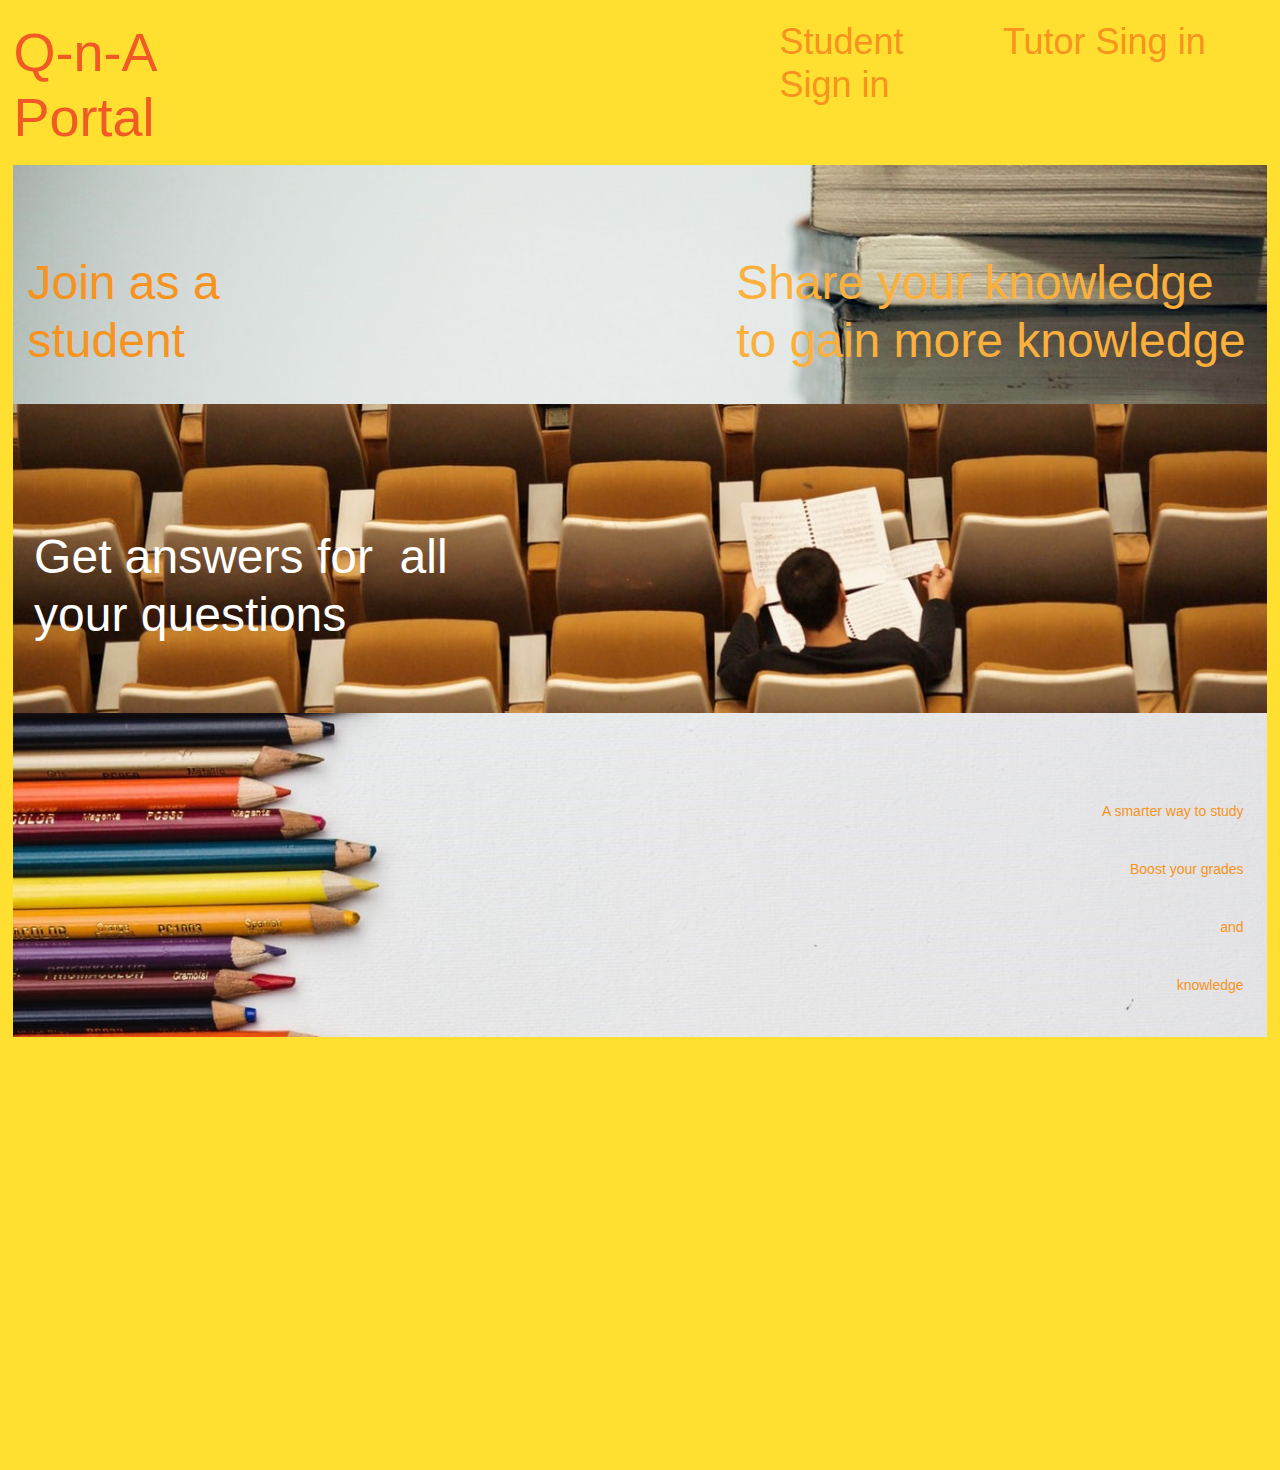
<file: Files/index.html>
<!DOCTYPE html>
<html class="nojs html css_verticalspacer" lang="en-US">
 <head>

  <meta http-equiv="Content-type" content="text/html;charset=UTF-8"/>
  <meta name="generator" content="2018.1.1.386"/>
  <meta name="viewport" content="width=device-width, initial-scale=1.0"/>
  
  <script type="text/javascript">
   // Update the 'nojs'/'js' class on the html node
document.documentElement.className = document.documentElement.className.replace(/\bnojs\b/g, 'js');

// Check that all required assets are uploaded and up-to-date
if(typeof Muse == "undefined") window.Muse = {}; window.Muse.assets = {"required":["museutils.js", "museconfig.js", "jquery.watch.js", "require.js", "index.css"], "outOfDate":[]};
</script>
  
  <title>Welcome to QnA Portal</title>
  <!-- CSS -->
  <link rel="stylesheet" type="text/css" href="css/site_global.css?crc=3976193556"/>
  <link rel="stylesheet" type="text/css" href="css/index.css?crc=455096398" id="pagesheet"/>
   </head>
 <body>

  <div class="clearfix borderbox" id="page"><!-- column -->
   <div class="clearfix colelem" id="pu4763-4"><!-- group -->
    <div class="clearfix grpelem" id="u4763-4"><!-- content -->
     <p>Q-n-A Portal</p>
    </div>
    <div class="clearfix grpelem" id="u4795-6"><!-- content -->
     <p><span><a class="nonblock" href="student_sign_in.html">Student Sign in</a></span></p>
    </div>
    <div class="clearfix grpelem" id="u4798-6"><!-- content -->
     <p><span><a class="nonblock" href="tutor_sign_in.html">Tutor Sing in</a></span></p>
    </div>
   </div>
   <div class="clearfix colelem" id="pu4674"><!-- group -->
    <div class="clip_frame grpelem" id="u4674"><!-- image -->
     <img class="block" id="u4674_img" src="images/photo-edit1.jpg?crc=530113371" alt="" data-heightwidthratio="0.19042553191489361" data-image-width="1880" data-image-height="358"/>
    </div>
    <div class="clearfix grpelem" id="u4770-4"><!-- content -->
     <p>Share your knowledge to gain more knowledge</p>
    </div>
    <div class="clearfix grpelem" id="u4826-6"><!-- content -->
     <p><span><a class="nonblock" href="student_signup.html">Join as a student</a></span></p>
    </div>
   </div>
   <div class="clearfix colelem" id="pu4742"><!-- group -->
    <div class="clip_frame grpelem" id="u4742"><!-- image -->
     <img class="block" id="u4742_img" src="images/photoedit3.jpg?crc=4013550853" alt="" data-heightwidthratio="0.24680851063829787" data-image-width="1880" data-image-height="464"/>
    </div>
    <div class="clearfix grpelem" id="u4773-4"><!-- content -->
     <p>Get answers for&nbsp; all your questions</p>
    </div>
   </div>
   <div class="clearfix colelem" id="pu4732"><!-- group -->
    <div class="clip_frame grpelem" id="u4732"><!-- image -->
     <img class="block" id="u4732_img" src="images/photoedit2.jpg?crc=485858249" alt="" data-heightwidthratio="0.2590425531914894" data-image-width="1880" data-image-height="487"/>
    </div>
    <div class="clearfix grpelem" id="u4788-10"><!-- content -->
     <p><span id="u4788">A smarter way to study</span></p>
     <p><span id="u4788-3">Boost your grades</span></p>
     <p><span id="u4788-5">and</span></p>
     <p><span id="u4788-7">knowledge</span></p>
    </div>
    <div class="clearfix grpelem" id="u4829-6"><!-- content -->
     <p><span><a class="nonblock" href="tutor_sign_up.html"><span id="u4829">Join as a tutor</span></a></span></p>
    </div>
   </div>
   <div class="verticalspacer" data-offset-top="1409" data-content-above-spacer="1408" data-content-below-spacer="61" data-sizePolicy="fixed" data-pintopage="page_fixedLeft"></div>
  </div>
  <!-- Other scripts -->
  <script type="text/javascript">
   // Decide whether to suppress missing file error or not based on preference setting
var suppressMissingFileError = false
</script>
  <script type="text/javascript">
   window.Muse.assets.check=function(c){if(!window.Muse.assets.checked){window.Muse.assets.checked=!0;var b={},d=function(a,b){if(window.getComputedStyle){var c=window.getComputedStyle(a,null);return c&&c.getPropertyValue(b)||c&&c[b]||""}if(document.documentElement.currentStyle)return(c=a.currentStyle)&&c[b]||a.style&&a.style[b]||"";return""},a=function(a){if(a.match(/^rgb/))return a=a.replace(/\s+/g,"").match(/([\d\,]+)/gi)[0].split(","),(parseInt(a[0])<<16)+(parseInt(a[1])<<8)+parseInt(a[2]);if(a.match(/^\#/))return parseInt(a.substr(1),
16);return 0},f=function(f){for(var g=document.getElementsByTagName("link"),j=0;j<g.length;j++)if("text/css"==g[j].type){var l=(g[j].href||"").match(/\/?css\/([\w\-]+\.css)\?crc=(\d+)/);if(!l||!l[1]||!l[2])break;b[l[1]]=l[2]}g=document.createElement("div");g.className="version";g.style.cssText="display:none; width:1px; height:1px;";document.getElementsByTagName("body")[0].appendChild(g);for(j=0;j<Muse.assets.required.length;){var l=Muse.assets.required[j],k=l.match(/([\w\-\.]+)\.(\w+)$/),i=k&&k[1]?
k[1]:null,k=k&&k[2]?k[2]:null;switch(k.toLowerCase()){case "css":i=i.replace(/\W/gi,"_").replace(/^([^a-z])/gi,"_$1");g.className+=" "+i;i=a(d(g,"color"));k=a(d(g,"backgroundColor"));i!=0||k!=0?(Muse.assets.required.splice(j,1),"undefined"!=typeof b[l]&&(i!=b[l]>>>24||k!=(b[l]&16777215))&&Muse.assets.outOfDate.push(l)):j++;g.className="version";break;case "js":j++;break;default:throw Error("Unsupported file type: "+k);}}c?c().jquery!="1.8.3"&&Muse.assets.outOfDate.push("jquery-1.8.3.min.js"):Muse.assets.required.push("jquery-1.8.3.min.js");
g.parentNode.removeChild(g);if(Muse.assets.outOfDate.length||Muse.assets.required.length)g="Some files on the server may be missing or incorrect. Clear browser cache and try again. If the problem persists please contact website author.",f&&Muse.assets.outOfDate.length&&(g+="\nOut of date: "+Muse.assets.outOfDate.join(",")),f&&Muse.assets.required.length&&(g+="\nMissing: "+Muse.assets.required.join(",")),suppressMissingFileError?(g+="\nUse SuppressMissingFileError key in AppPrefs.xml to show missing file error pop up.",console.log(g)):alert(g)};location&&location.search&&location.search.match&&location.search.match(/muse_debug/gi)?
setTimeout(function(){f(!0)},5E3):f()}};
var muse_init=function(){require.config({baseUrl:""});require(["jquery","museutils","whatinput","jquery.watch"],function(c){var $ = c;$(document).ready(function(){try{
window.Muse.assets.check($);/* body */
Muse.Utils.transformMarkupToFixBrowserProblemsPreInit();/* body */
Muse.Utils.prepHyperlinks(true);/* body */
Muse.Utils.makeButtonsVisibleAfterSettingMinWidth();/* body */
Muse.Utils.fullPage('#page');/* 100% height page */
Muse.Utils.showWidgetsWhenReady();/* body */
Muse.Utils.transformMarkupToFixBrowserProblems();/* body */
}catch(b){if(b&&"function"==typeof b.notify?b.notify():Muse.Assert.fail("Error calling selector function: "+b),false)throw b;}})})};

</script>
  <!-- RequireJS script -->
  <script src="scripts/require.js?crc=4177726516" type="text/javascript" async data-main="scripts/museconfig.js?crc=128606099" onload="if (requirejs) requirejs.onError = function(requireType, requireModule) { if (requireType && requireType.toString && requireType.toString().indexOf && 0 <= requireType.toString().indexOf('#scripterror')) window.Muse.assets.check(); }" onerror="window.Muse.assets.check();"></script>
   </body>
</html>
</file>
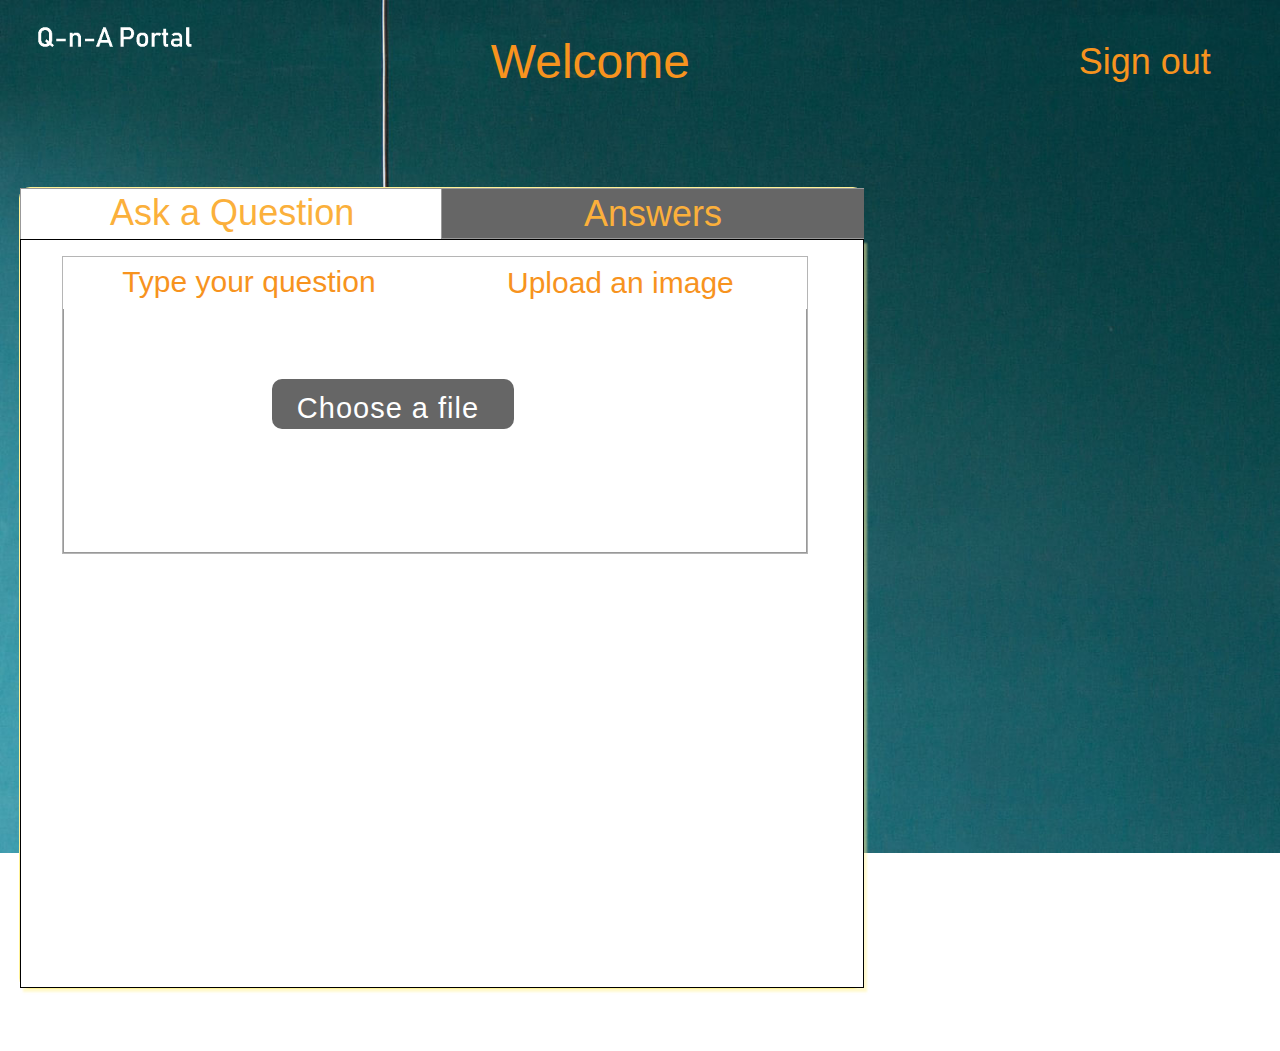
<file: Files/student_home.html>
<!DOCTYPE html>
<html class="nojs html css_verticalspacer" lang="en-US">
 <head>

  <meta http-equiv="Content-type" content="text/html;charset=UTF-8"/>
  <meta name="generator" content="2018.1.1.386"/>
  <meta name="viewport" content="width=device-width, initial-scale=1.0"/>
  
  <script type="text/javascript">
   // Update the 'nojs'/'js' class on the html node
document.documentElement.className = document.documentElement.className.replace(/\bnojs\b/g, 'js');

// Check that all required assets are uploaded and up-to-date
if(typeof Muse == "undefined") window.Muse = {}; window.Muse.assets = {"required":["museutils.js", "museconfig.js", "jquery.watch.js", "require.js", "webpro.js", "musewpdisclosure.js", "student_home.css"], "outOfDate":[]};
</script>
  
  <title>Student Home Page</title>
  <!-- CSS -->
  <link rel="stylesheet" type="text/css" href="css/site_global.css?crc=49775291"/>
  <link rel="stylesheet" type="text/css" href="css/student_home.css?crc=497127231" id="pagesheet"/>
  <!-- JS includes -->
  <!--[if lt IE 9]>
  <script src="scripts/html5shiv.js?crc=4241844378" type="text/javascript"></script>
  <![endif]-->
   </head>
 <body>

  <div class="clearfix borderbox" id="page"><!-- group -->
   <div class="clip_frame grpelem" id="u1317" data-sizePolicy="fluidWidthHeight" data-pintopage="page_fixedCenter"><!-- image -->
    <img class="block" id="u1317_img" src="images/photo-1513506003901-1e6a229e2d15.jpg?crc=4071597612" alt="" data-heightwidthratio="0.6666666666666666" data-image-width="1920" data-image-height="1280"/>
   </div>
   <img class="grpelem" id="u1327-5" alt="Q-n-A Portal" src="images/u1327-5.png?crc=429184144" data-image-width="602"/><!-- rasterized frame -->
   <div class="clearfix grpelem" id="u1330-4" data-sizePolicy="fixed" data-pintopage="page_fluidx"><!-- content -->
    <p>Welcome</p>
   </div>
   <a class="nonblock nontext clearfix grpelem" id="u1333-4" href="student_sign_in.html"><!-- content --><p>Sign out</p></a>
   <div class="clearfix grpelem" id="u1336-3"><!-- content -->
    <p>&nbsp;</p>
   </div>
   <div class="TabbedPanelsWidget rounded-corners clearfix grpelem" id="tab-panelu1339" data-visibility="changed" style="visibility:hidden"><!-- vertical box -->
    <div class="TabbedPanelsTabGroup borderbox clearfix colelem" id="u1340"><!-- horizontal box -->
     <div class="TabbedPanelsTab clearfix grpelem" id="u1345"><!-- horizontal box -->
      <div class="NoWrap transition clearfix grpelem" id="u1346-4"><!-- content -->
       <p>Ask a Question</p>
      </div>
     </div>
     <div class="TabbedPanelsTab clearfix grpelem" id="u1504"><!-- horizontal box -->
      <div class="NoWrap transition clearfix grpelem" id="u1506-4"><!-- content -->
       <p>Answers</p>
      </div>
     </div>
    </div>
    <div class="TabbedPanelsContentGroup clearfix colelem" id="u1353"><!-- stack box -->
     <div class="TabbedPanelsContent shadow clearfix grpelem" id="u1362"><!-- group -->
      <div class="TabbedPanelsWidget clearfix grpelem" id="tab-panelu1727" data-visibility="changed" style="visibility:hidden"><!-- vertical box -->
       <div class="TabbedPanelsTabGroup borderbox clearfix colelem" id="u1741"><!-- horizontal box -->
        <div class="TabbedPanelsTab clearfix grpelem" id="u1750"><!-- horizontal box -->
         <div class="NoWrap clearfix grpelem" id="u1752-4"><!-- content -->
          <p>Type your question</p>
         </div>
        </div>
        <div class="TabbedPanelsTab clearfix grpelem" id="u1820"><!-- horizontal box -->
         <div class="NoWrap clearfix grpelem" id="u1822-4"><!-- content -->
          <p>Upload an image</p>
         </div>
        </div>
       </div>
       <div class="TabbedPanelsContentGroup clearfix colelem" id="u1728"><!-- stack box -->
        <div class="TabbedPanelsContent invi clearfix grpelem" id="u1733"><!-- group -->
         <form class="form-grp clearfix grpelem" id="widgetu1896" method="post" enctype="multipart/form-data" action="scripts/form-u1896.php" data-sizePolicy="fluidWidth" data-pintopage="page_fluidx"><!-- none box -->
          <div class="position_content" id="widgetu1896_position_content">
           <div class="fld-grp clearfix colelem" id="widgetu1907" data-required="false" data-sizePolicy="fluidWidth" data-pintopage="page_fluidx"><!-- none box -->
            <label class="fld-label actAsDiv clearfix colelem" id="u1909-4" for="widgetu1907_input"><!-- content --><span class="actAsPara">Question</span></label>
            <span class="fld-textarea actAsDiv clearfix colelem" id="u1910-4"><!-- content --><div id="u1910-3"><textarea class="wrapped-input" id="widgetu1907_input" name="custom_U1907" tabindex="1"></textarea><label class="wrapped-input fld-prompt" id="widgetu1907_prompt" for="widgetu1907_input"><span class="actAsPara">Type your question here.......</span></label></div></span>
           </div>
           <div class="clearfix colelem" id="pu1905-4"><!-- group -->
            <div class="clearfix grpelem" id="u1905-4"><!-- content -->
             <p>Submitting Form...</p>
            </div>
            <div class="clearfix grpelem" id="u1911-4"><!-- content -->
             <p>The server encountered an error.</p>
            </div>
            <div class="clearfix grpelem" id="u1906-3"><!-- content -->
             <p>&nbsp;</p>
            </div>
            <button class="submit-btn NoWrap rounded-corners clearfix grpelem" id="u1912-4" type="submit" value="Submit" tabindex="2"><!-- content -->
             <div style="margin-top:-24px;height:24px;">
              <p>Submit</p>
             </div>
            </button>
           </div>
          </div>
         </form>
        </div>
        <div class="TabbedPanelsContent clearfix grpelem" id="u1832"><!-- group -->
         <div class="Button rounded-corners clearfix grpelem" id="buttonu1835" data-visibility="changed" style="visibility:hidden"><!-- container box -->
          <div class="clearfix grpelem" id="u1836-4"><!-- content -->
           <p>Choose a file</p>
          </div>
         </div>
        </div>
       </div>
      </div>
     </div>
     <div class="TabbedPanelsContent invi shadow grpelem" id="u1516"><!-- simple frame --></div>
    </div>
   </div>
   <div class="verticalspacer" data-offset-top="1280" data-content-above-spacer="1279" data-content-below-spacer="61" data-sizePolicy="fixed" data-pintopage="page_fixedLeft"></div>
  </div>
  <!-- Other scripts -->
  <script type="text/javascript">
   // Decide whether to suppress missing file error or not based on preference setting
var suppressMissingFileError = false
</script>
  <script type="text/javascript">
   window.Muse.assets.check=function(c){if(!window.Muse.assets.checked){window.Muse.assets.checked=!0;var b={},d=function(a,b){if(window.getComputedStyle){var c=window.getComputedStyle(a,null);return c&&c.getPropertyValue(b)||c&&c[b]||""}if(document.documentElement.currentStyle)return(c=a.currentStyle)&&c[b]||a.style&&a.style[b]||"";return""},a=function(a){if(a.match(/^rgb/))return a=a.replace(/\s+/g,"").match(/([\d\,]+)/gi)[0].split(","),(parseInt(a[0])<<16)+(parseInt(a[1])<<8)+parseInt(a[2]);if(a.match(/^\#/))return parseInt(a.substr(1),
16);return 0},f=function(f){for(var g=document.getElementsByTagName("link"),j=0;j<g.length;j++)if("text/css"==g[j].type){var l=(g[j].href||"").match(/\/?css\/([\w\-]+\.css)\?crc=(\d+)/);if(!l||!l[1]||!l[2])break;b[l[1]]=l[2]}g=document.createElement("div");g.className="version";g.style.cssText="display:none; width:1px; height:1px;";document.getElementsByTagName("body")[0].appendChild(g);for(j=0;j<Muse.assets.required.length;){var l=Muse.assets.required[j],k=l.match(/([\w\-\.]+)\.(\w+)$/),i=k&&k[1]?
k[1]:null,k=k&&k[2]?k[2]:null;switch(k.toLowerCase()){case "css":i=i.replace(/\W/gi,"_").replace(/^([^a-z])/gi,"_$1");g.className+=" "+i;i=a(d(g,"color"));k=a(d(g,"backgroundColor"));i!=0||k!=0?(Muse.assets.required.splice(j,1),"undefined"!=typeof b[l]&&(i!=b[l]>>>24||k!=(b[l]&16777215))&&Muse.assets.outOfDate.push(l)):j++;g.className="version";break;case "js":j++;break;default:throw Error("Unsupported file type: "+k);}}c?c().jquery!="1.8.3"&&Muse.assets.outOfDate.push("jquery-1.8.3.min.js"):Muse.assets.required.push("jquery-1.8.3.min.js");
g.parentNode.removeChild(g);if(Muse.assets.outOfDate.length||Muse.assets.required.length)g="Some files on the server may be missing or incorrect. Clear browser cache and try again. If the problem persists please contact website author.",f&&Muse.assets.outOfDate.length&&(g+="\nOut of date: "+Muse.assets.outOfDate.join(",")),f&&Muse.assets.required.length&&(g+="\nMissing: "+Muse.assets.required.join(",")),suppressMissingFileError?(g+="\nUse SuppressMissingFileError key in AppPrefs.xml to show missing file error pop up.",console.log(g)):alert(g)};location&&location.search&&location.search.match&&location.search.match(/muse_debug/gi)?
setTimeout(function(){f(!0)},5E3):f()}};
var muse_init=function(){require.config({baseUrl:""});require(["jquery","museutils","whatinput","webpro","musewpdisclosure","jquery.watch"],function(c){var $ = c;$(document).ready(function(){try{
window.Muse.assets.check($);/* body */
Muse.Utils.transformMarkupToFixBrowserProblemsPreInit();/* body */
Muse.Utils.prepHyperlinks(true);/* body */
Muse.Utils.makeButtonsVisibleAfterSettingMinWidth();/* body */
Muse.Utils.initWidget('#widgetu1896', ['#bp_infinity'], function(elem) { return new WebPro.Widget.Form(elem, {validationEvent:'submit',errorStateSensitivity:'high',fieldWrapperClass:'fld-grp',formSubmittedClass:'frm-sub-st',formErrorClass:'frm-subm-err-st',formDeliveredClass:'frm-subm-ok-st',notEmptyClass:'non-empty-st',focusClass:'focus-st',invalidClass:'fld-err-st',requiredClass:'fld-err-st',ajaxSubmit:true}); });/* #widgetu1896 */
Muse.Utils.initWidget('#tab-panelu1727', ['#bp_infinity'], function(elem) { return new WebPro.Widget.TabbedPanels(elem, {event:'click',defaultIndex:1}); });/* #tab-panelu1727 */
Muse.Utils.initWidget('#tab-panelu1339', ['#bp_infinity'], function(elem) { return new WebPro.Widget.TabbedPanels(elem, {event:'mouseover',defaultIndex:0}); });/* #tab-panelu1339 */
Muse.Utils.fullPage('#page');/* 100% height page */
Muse.Utils.showWidgetsWhenReady();/* body */
Muse.Utils.transformMarkupToFixBrowserProblems();/* body */
}catch(b){if(b&&"function"==typeof b.notify?b.notify():Muse.Assert.fail("Error calling selector function: "+b),false)throw b;}})})};

</script>
  <!-- RequireJS script -->
  <script src="scripts/require.js?crc=4177726516" type="text/javascript" async data-main="scripts/museconfig.js?crc=128606099" onload="if (requirejs) requirejs.onError = function(requireType, requireModule) { if (requireType && requireType.toString && requireType.toString().indexOf && 0 <= requireType.toString().indexOf('#scripterror')) window.Muse.assets.check(); }" onerror="window.Muse.assets.check();"></script>
   </body>
</html>
</file>
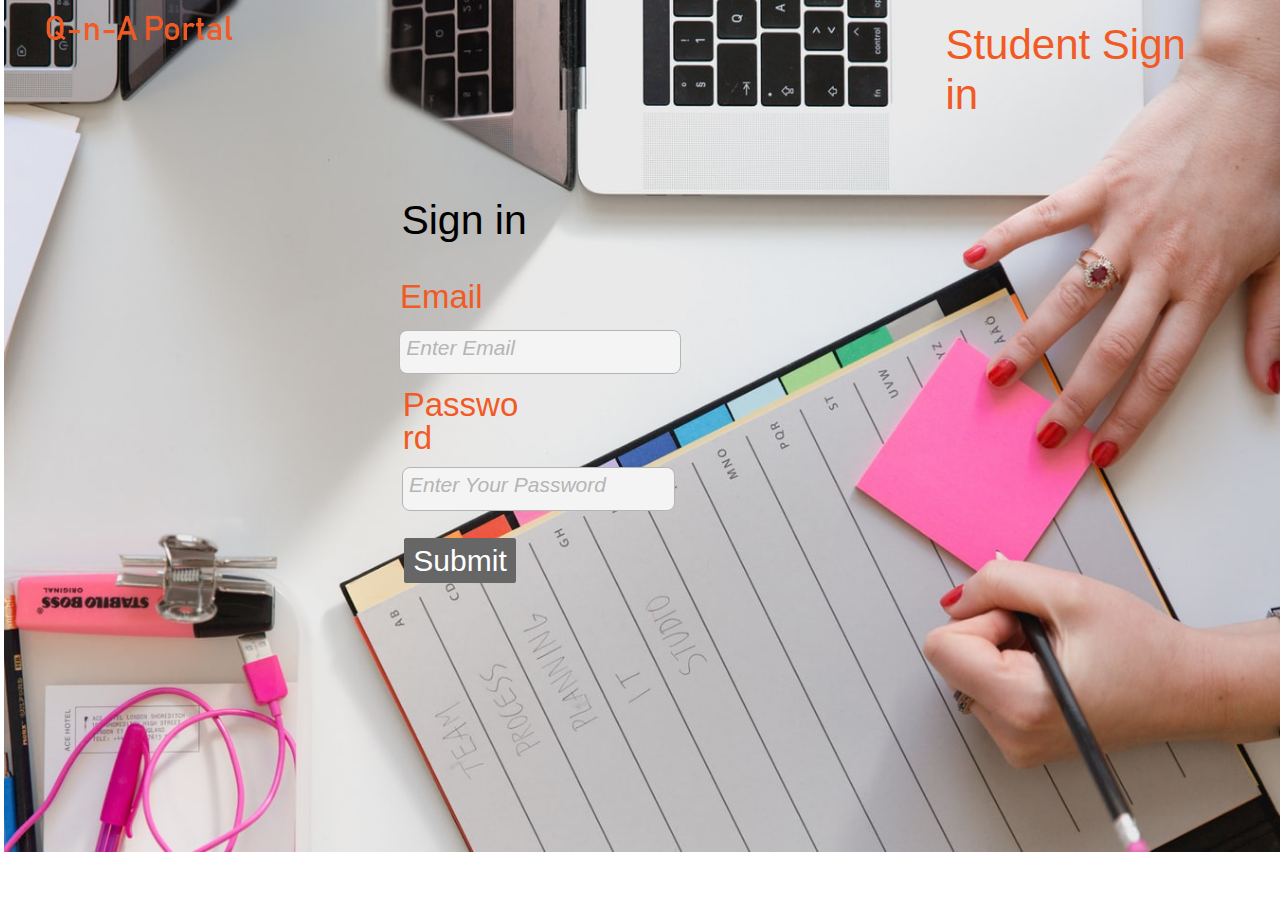
<file: Files/student_sign_in.html>
<!DOCTYPE html>
<html class="nojs html css_verticalspacer" lang="en-US">
 <head>

  <meta http-equiv="Content-type" content="text/html;charset=UTF-8"/>
  <meta name="generator" content="2018.1.1.386"/>
  <meta name="viewport" content="width=device-width, initial-scale=1.0"/>
  
  <script type="text/javascript">
   // Update the 'nojs'/'js' class on the html node
document.documentElement.className = document.documentElement.className.replace(/\bnojs\b/g, 'js');

// Check that all required assets are uploaded and up-to-date
if(typeof Muse == "undefined") window.Muse = {}; window.Muse.assets = {"required":["museutils.js", "museconfig.js", "jquery.watch.js", "require.js", "webpro.js", "student_sign_in.css"], "outOfDate":[]};
</script>
  
  <title>Student Sign in</title>
  <!-- CSS -->
  <link rel="stylesheet" type="text/css" href="css/site_global.css?crc=49775291"/>
  <link rel="stylesheet" type="text/css" href="css/student_sign_in.css?crc=453659627" id="pagesheet"/>
   </head>
 <body>

  <div class="rounded-corners clearfix borderbox" id="page"><!-- group -->
   <div class="grpelem" id="u4242"><!-- content -->
    <div class="fluid_height_spacer"></div>
   </div>
   <div class="clip_frame grpelem" id="u3959"><!-- image -->
    <img class="block" id="u3959_img" src="images/photo-1523289333742-be1143f6b766.jpg?crc=3874371601" alt="" data-heightwidthratio="0.6663190823774765" data-image-width="1918" data-image-height="1278"/>
   </div>
   <img class="grpelem" id="u395-5" alt="Q-n-A Portal" src="images/u395-5.png?crc=4183533072" data-image-width="602"/><!-- rasterized frame -->
   <div class="clearfix grpelem" id="u678-4"><!-- content -->
    <p>Sign in</p>
   </div>
   <form class="form-grp clearfix grpelem" id="widgetu4161" method="post" enctype="multipart/form-data" action="scripts/form-u4161.php" data-sizePolicy="fluidWidth" data-pintopage="page_fluidx"><!-- none box -->
    <div class="position_content" id="widgetu4161_position_content">
     <div class="fld-grp clearfix colelem" id="widgetu4169" data-required="true" data-type="email" data-sizePolicy="fluidWidth" data-pintopage="page_fluidx"><!-- none box -->
      <label class="fld-label actAsDiv clearfix colelem" id="u4171-4" for="widgetu4169_input"><!-- content --><span class="actAsPara">Email</span></label>
      <span class="fld-input NoWrap actAsDiv rounded-corners clearfix colelem" id="u4170-4"><!-- content --><div id="u4170-3"><input class="wrapped-input" type="email" spellcheck="false" id="widgetu4169_input" name="Email" tabindex="1"/><label class="wrapped-input fld-prompt" id="widgetu4169_prompt" for="widgetu4169_input"><span class="actAsPara">Enter Email</span></label></div></span>
     </div>
     <div class="fld-grp clearfix colelem" id="widgetu4165" data-required="true" data-sizePolicy="fluidWidth" data-pintopage="page_fluidx"><!-- none box -->
      <label class="fld-label actAsDiv clearfix colelem" id="u4166-4" for="widgetu4165_input"><!-- content --><span class="actAsPara">Password</span></label>
      <span class="fld-textarea actAsDiv rounded-corners clearfix colelem" id="u4167-4"><!-- content --><div id="u4167-3"><textarea class="wrapped-input" id="widgetu4165_input" name="custom_U4165" tabindex="2"></textarea><label class="wrapped-input fld-prompt" id="widgetu4165_prompt" for="widgetu4165_input"><span class="actAsPara">Enter Your Password</span></label></div></span>
     </div>
     <div class="clearfix colelem" id="pu4164-4"><!-- group -->
      <div class="clearfix grpelem" id="u4164-4"><!-- content -->
       <p>Submitting Form...</p>
      </div>
      <div class="clearfix grpelem" id="u4162-4"><!-- content -->
       <p>The server encountered an error.</p>
      </div>
      <div class="clearfix grpelem" id="u4163-3"><!-- content -->
       <p>&nbsp;</p>
      </div>
      <button class="submit-btn NoWrap rounded-corners clearfix grpelem" id="u4173-4" type="submit" value="Submit" tabindex="3"><!-- content -->
       <div style="margin-top:-18px;height:18px;">
        <p>Submit</p>
       </div>
      </button>
     </div>
    </div>
   </form>
   <div class="clearfix grpelem" id="u4200-4"><!-- content -->
    <p>Student Sign in</p>
   </div>
   <div class="verticalspacer" data-offset-top="1278" data-content-above-spacer="1278" data-content-below-spacer="61" data-sizePolicy="fixed" data-pintopage="page_fixedLeft"></div>
  </div>
  <!-- Other scripts -->
  <script type="text/javascript">
   // Decide whether to suppress missing file error or not based on preference setting
var suppressMissingFileError = false
</script>
  <script type="text/javascript">
   window.Muse.assets.check=function(c){if(!window.Muse.assets.checked){window.Muse.assets.checked=!0;var b={},d=function(a,b){if(window.getComputedStyle){var c=window.getComputedStyle(a,null);return c&&c.getPropertyValue(b)||c&&c[b]||""}if(document.documentElement.currentStyle)return(c=a.currentStyle)&&c[b]||a.style&&a.style[b]||"";return""},a=function(a){if(a.match(/^rgb/))return a=a.replace(/\s+/g,"").match(/([\d\,]+)/gi)[0].split(","),(parseInt(a[0])<<16)+(parseInt(a[1])<<8)+parseInt(a[2]);if(a.match(/^\#/))return parseInt(a.substr(1),
16);return 0},f=function(f){for(var g=document.getElementsByTagName("link"),j=0;j<g.length;j++)if("text/css"==g[j].type){var l=(g[j].href||"").match(/\/?css\/([\w\-]+\.css)\?crc=(\d+)/);if(!l||!l[1]||!l[2])break;b[l[1]]=l[2]}g=document.createElement("div");g.className="version";g.style.cssText="display:none; width:1px; height:1px;";document.getElementsByTagName("body")[0].appendChild(g);for(j=0;j<Muse.assets.required.length;){var l=Muse.assets.required[j],k=l.match(/([\w\-\.]+)\.(\w+)$/),i=k&&k[1]?
k[1]:null,k=k&&k[2]?k[2]:null;switch(k.toLowerCase()){case "css":i=i.replace(/\W/gi,"_").replace(/^([^a-z])/gi,"_$1");g.className+=" "+i;i=a(d(g,"color"));k=a(d(g,"backgroundColor"));i!=0||k!=0?(Muse.assets.required.splice(j,1),"undefined"!=typeof b[l]&&(i!=b[l]>>>24||k!=(b[l]&16777215))&&Muse.assets.outOfDate.push(l)):j++;g.className="version";break;case "js":j++;break;default:throw Error("Unsupported file type: "+k);}}c?c().jquery!="1.8.3"&&Muse.assets.outOfDate.push("jquery-1.8.3.min.js"):Muse.assets.required.push("jquery-1.8.3.min.js");
g.parentNode.removeChild(g);if(Muse.assets.outOfDate.length||Muse.assets.required.length)g="Some files on the server may be missing or incorrect. Clear browser cache and try again. If the problem persists please contact website author.",f&&Muse.assets.outOfDate.length&&(g+="\nOut of date: "+Muse.assets.outOfDate.join(",")),f&&Muse.assets.required.length&&(g+="\nMissing: "+Muse.assets.required.join(",")),suppressMissingFileError?(g+="\nUse SuppressMissingFileError key in AppPrefs.xml to show missing file error pop up.",console.log(g)):alert(g)};location&&location.search&&location.search.match&&location.search.match(/muse_debug/gi)?
setTimeout(function(){f(!0)},5E3):f()}};
var muse_init=function(){require.config({baseUrl:""});require(["jquery","museutils","whatinput","webpro","jquery.watch"],function(c){var $ = c;$(document).ready(function(){try{
window.Muse.assets.check($);/* body */
Muse.Utils.transformMarkupToFixBrowserProblemsPreInit();/* body */
Muse.Utils.prepHyperlinks(true);/* body */
Muse.Utils.makeButtonsVisibleAfterSettingMinWidth();/* body */
Muse.Utils.initWidget('#widgetu4161', ['#bp_infinity'], function(elem) { return new WebPro.Widget.Form(elem, {validationEvent:'submit',errorStateSensitivity:'high',fieldWrapperClass:'fld-grp',formSubmittedClass:'frm-sub-st',formErrorClass:'frm-subm-err-st',formDeliveredClass:'frm-subm-ok-st',notEmptyClass:'non-empty-st',focusClass:'focus-st',invalidClass:'fld-err-st',requiredClass:'fld-err-st',ajaxSubmit:true}); });/* #widgetu4161 */
Muse.Utils.fullPage('#page');/* 100% height page */
Muse.Utils.showWidgetsWhenReady();/* body */
Muse.Utils.transformMarkupToFixBrowserProblems();/* body */
}catch(b){if(b&&"function"==typeof b.notify?b.notify():Muse.Assert.fail("Error calling selector function: "+b),false)throw b;}})})};

</script>
  <!-- RequireJS script -->
  <script src="scripts/require.js?crc=4177726516" type="text/javascript" async data-main="scripts/museconfig.js?crc=128606099" onload="if (requirejs) requirejs.onError = function(requireType, requireModule) { if (requireType && requireType.toString && requireType.toString().indexOf && 0 <= requireType.toString().indexOf('#scripterror')) window.Muse.assets.check(); }" onerror="window.Muse.assets.check();"></script>
   </body>
</html>
</file>
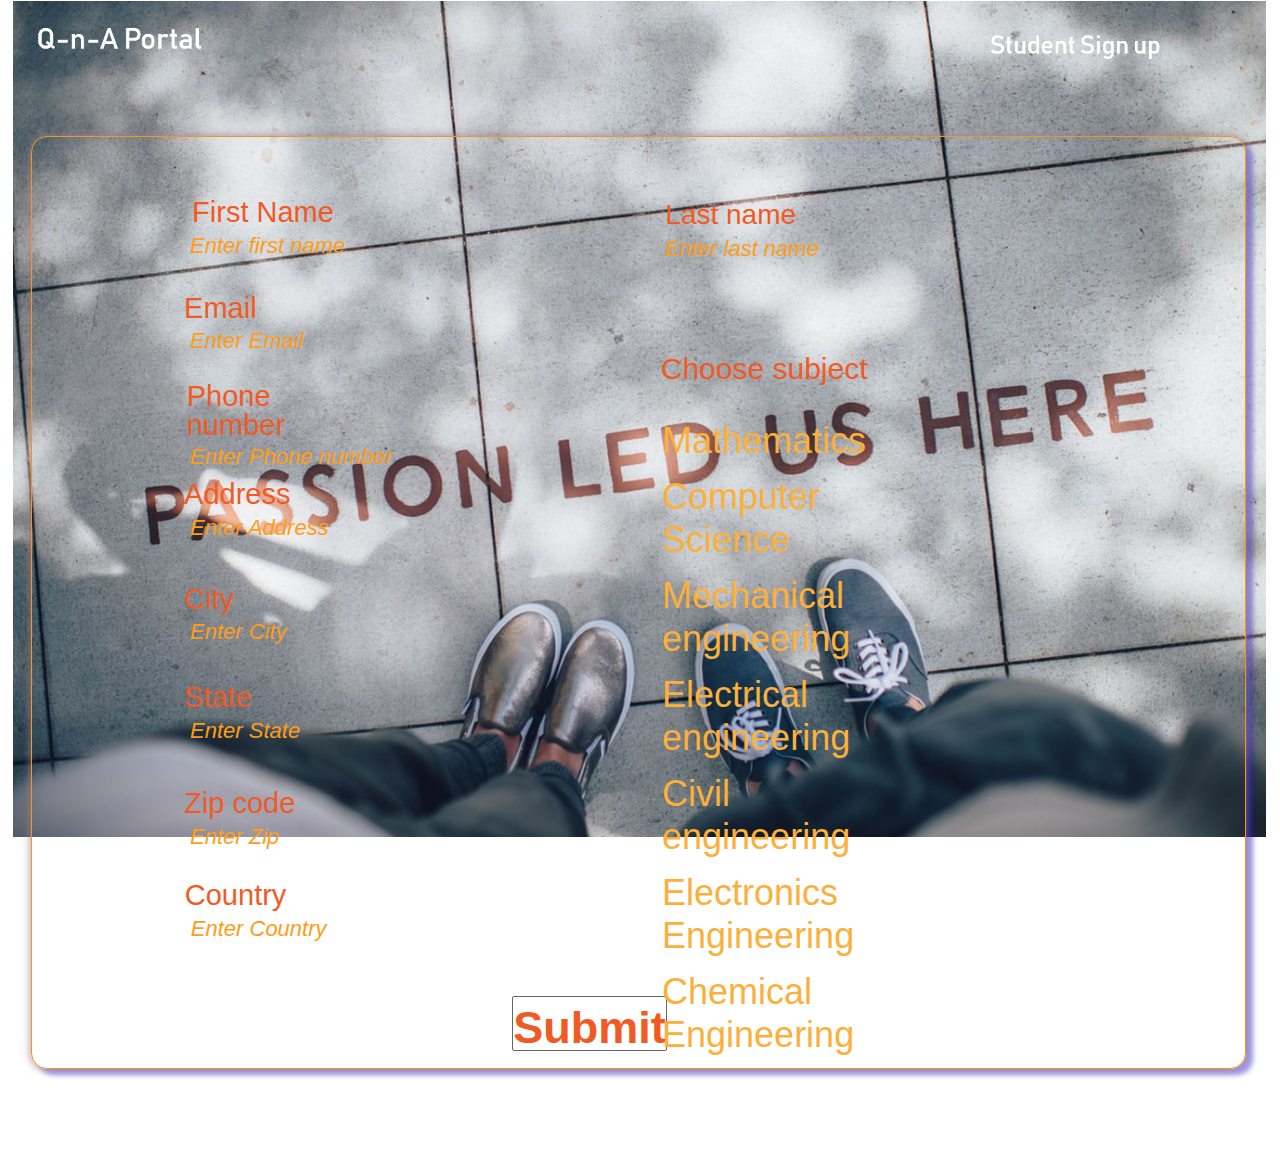
<file: Files/student_signup.html>
<!DOCTYPE html>
<html class="nojs html css_verticalspacer" lang="en-US">
 <head>

  <meta http-equiv="Content-type" content="text/html;charset=UTF-8"/>
  <meta name="generator" content="2018.1.1.386"/>
  <meta name="viewport" content="width=device-width, initial-scale=1.0"/>
  
  <script type="text/javascript">
   // Update the 'nojs'/'js' class on the html node
document.documentElement.className = document.documentElement.className.replace(/\bnojs\b/g, 'js');

// Check that all required assets are uploaded and up-to-date
if(typeof Muse == "undefined") window.Muse = {}; window.Muse.assets = {"required":["museutils.js", "museconfig.js", "jquery.watch.js", "require.js", "webpro.js", "jquery.musemenu.js", "student_signup.css"], "outOfDate":[]};
</script>
  
  <title>Student Sign up</title>
  <!-- CSS -->
  <link rel="stylesheet" type="text/css" href="css/site_global.css?crc=3976193556"/>
  <link rel="stylesheet" type="text/css" href="css/student_signup.css?crc=27130950" id="pagesheet"/>
  <!-- JS includes -->
  <!--[if lt IE 9]>
  <script src="scripts/html5shiv.js?crc=4241844378" type="text/javascript"></script>
  <![endif]-->
   </head>
 <body>

  <div class="clearfix borderbox" id="page"><!-- group -->
   <div class="clip_frame grpelem" id="u872"><!-- image -->
    <img class="block" id="u872_img" src="images/photo-1455849318743-b2233052fcff.jpg?crc=4224766548" alt="" data-heightwidthratio="0.6673762639701969" data-image-width="1879" data-image-height="1254"/>
   </div>
   <img class="grpelem" id="u882-5" alt="Q-n-A Portal" src="images/u882-5.png?crc=129328071" data-image-width="602"/><!-- rasterized frame -->
   <div class="shadow rounded-corners clearfix grpelem" id="u1014-3"><!-- content -->
    <p>&nbsp;</p>
   </div>
   <form class="form-grp clearfix grpelem" id="widgetu888" method="post" enctype="multipart/form-data" action="scripts/form-u888.php" data-sizePolicy="fluidWidth" data-pintopage="page_fluidx"><!-- none box -->
    <div class="position_content" id="widgetu888_position_content">
     <div class="clearfix colelem" id="pwidgetu925"><!-- group -->
      <div class="fld-grp clearfix grpelem" id="widgetu925" data-required="true" data-sizePolicy="fluidWidth" data-pintopage="page_fluidx"><!-- none box -->
       <div class="clearfix grpelem" id="pu926-4"><!-- column -->
        <label class="fld-label actAsDiv clearfix colelem" id="u926-4" for="widgetu925_input"><!-- content --><span class="actAsPara">&nbsp;First Name</span></label>
        <span class="fld-input NoWrap actAsDiv rounded-corners clearfix colelem" id="u928-4"><!-- content --><div id="u928-3"><input class="wrapped-input" type="text" spellcheck="false" id="widgetu925_input" name="custom_U925" tabindex="1"/><label class="wrapped-input fld-prompt" id="widgetu925_prompt" for="widgetu925_input"><span class="actAsPara">Enter first name</span></label></div></span>
       </div>
       <div class="fld-message clearfix grpelem" id="u927-4"><!-- content -->
        <p>Required</p>
       </div>
      </div>
      <div class="fld-grp clearfix grpelem" id="widgetu889" data-required="true" data-type="email" data-sizePolicy="fluidWidth" data-pintopage="page_fluidx"><!-- none box -->
       <div class="clearfix grpelem" id="pu892-4"><!-- column -->
        <label class="fld-label actAsDiv clearfix colelem" id="u892-4" for="widgetu889_input"><!-- content --><span class="actAsPara">Email</span></label>
        <span class="fld-input NoWrap actAsDiv rounded-corners clearfix colelem" id="u891-4"><!-- content --><div id="u891-3"><input class="wrapped-input" type="email" spellcheck="false" id="widgetu889_input" name="Email" tabindex="3"/><label class="wrapped-input fld-prompt" id="widgetu889_prompt" for="widgetu889_input"><span class="actAsPara">Enter Email</span></label></div></span>
       </div>
       <div class="fld-message clearfix grpelem" id="u890-4"><!-- content -->
        <p>Required</p>
       </div>
      </div>
      <div class="fld-grp clearfix grpelem" id="widgetu903" data-required="true" data-sizePolicy="fluidWidth" data-pintopage="page_fluidx"><!-- none box -->
       <div class="clearfix grpelem" id="pu905-4"><!-- column -->
        <label class="fld-label actAsDiv clearfix colelem" id="u905-4" for="widgetu903_input"><!-- content --><span class="actAsPara">Phone number</span></label>
        <span class="fld-input NoWrap actAsDiv rounded-corners clearfix colelem" id="u906-4"><!-- content --><div id="u906-3"><input class="wrapped-input" type="text" spellcheck="false" id="widgetu903_input" name="custom_U903" tabindex="4"/><label class="wrapped-input fld-prompt" id="widgetu903_prompt" for="widgetu903_input"><span class="actAsPara">Enter Phone number</span></label></div></span>
       </div>
       <div class="fld-message clearfix grpelem" id="u904-4"><!-- content -->
        <p>Required</p>
       </div>
      </div>
      <div class="fld-grp clearfix grpelem" id="widgetu899" data-required="true" data-sizePolicy="fluidWidth" data-pintopage="page_fluidx"><!-- none box -->
       <div class="clearfix grpelem" id="pu901-4"><!-- column -->
        <label class="fld-label actAsDiv clearfix colelem" id="u901-4" for="widgetu899_input"><!-- content --><span class="actAsPara">Address</span></label>
        <span class="fld-input NoWrap actAsDiv rounded-corners clearfix colelem" id="u900-4"><!-- content --><div id="u900-3"><input class="wrapped-input" type="text" spellcheck="false" id="widgetu899_input" name="custom_U899" tabindex="5"/><label class="wrapped-input fld-prompt" id="widgetu899_prompt" for="widgetu899_input"><span class="actAsPara">Enter Address</span></label></div></span>
       </div>
       <div class="fld-message clearfix grpelem" id="u902-4"><!-- content -->
        <p>Required</p>
       </div>
      </div>
      <div class="fld-grp clearfix grpelem" id="widgetu916" data-required="true" data-sizePolicy="fluidWidth" data-pintopage="page_fluidx"><!-- none box -->
       <span class="fld-textarea actAsDiv rounded-corners clearfix grpelem" id="u918-4"><!-- content --><div id="u918-3"><textarea class="wrapped-input" id="widgetu916_input" name="custom_U916" tabindex="2"></textarea><label class="wrapped-input fld-prompt" id="widgetu916_prompt" for="widgetu916_input"><span class="actAsPara">Enter last name</span></label></div></span>
      </div>
     </div>
     <div class="clearfix colelem" id="pwidgetu920"><!-- group -->
      <div class="fld-grp clearfix grpelem" id="widgetu920" data-required="true" data-sizePolicy="fluidWidth" data-pintopage="page_fluidx"><!-- none box -->
       <div class="clearfix grpelem" id="pu923-4"><!-- column -->
        <label class="fld-label actAsDiv clearfix colelem" id="u923-4" for="widgetu920_input"><!-- content --><span class="actAsPara">City</span></label>
        <span class="fld-input NoWrap actAsDiv rounded-corners clearfix colelem" id="u922-4"><!-- content --><div id="u922-3"><input class="wrapped-input" type="text" spellcheck="false" id="widgetu920_input" name="custom_U920" tabindex="6"/><label class="wrapped-input fld-prompt" id="widgetu920_prompt" for="widgetu920_input"><span class="actAsPara">Enter City</span></label></div></span>
       </div>
       <div class="fld-message clearfix grpelem" id="u921-4"><!-- content -->
        <p>Required</p>
       </div>
      </div>
      <div class="fld-grp clearfix grpelem" id="widgetu895" data-required="true" data-sizePolicy="fluidWidth" data-pintopage="page_fluidx"><!-- none box -->
       <div class="clearfix grpelem" id="pu897-4"><!-- column -->
        <label class="fld-label actAsDiv clearfix colelem" id="u897-4" for="widgetu895_input"><!-- content --><span class="actAsPara">State</span></label>
        <span class="fld-input NoWrap actAsDiv rounded-corners clearfix colelem" id="u898-4"><!-- content --><div id="u898-3"><input class="wrapped-input" type="text" spellcheck="false" id="widgetu895_input" name="custom_U895" tabindex="7"/><label class="wrapped-input fld-prompt" id="widgetu895_prompt" for="widgetu895_input"><span class="actAsPara">Enter State</span></label></div></span>
       </div>
       <div class="fld-message clearfix grpelem" id="u896-4"><!-- content -->
        <p>Required</p>
       </div>
      </div>
      <div class="fld-grp clearfix grpelem" id="widgetu912" data-required="true" data-sizePolicy="fluidWidth" data-pintopage="page_fluidx"><!-- none box -->
       <div class="clearfix grpelem" id="pu915-4"><!-- column -->
        <label class="fld-label actAsDiv clearfix colelem" id="u915-4" for="widgetu912_input"><!-- content --><span class="actAsPara">Zip code</span></label>
        <span class="fld-input NoWrap actAsDiv rounded-corners clearfix colelem" id="u913-4"><!-- content --><div id="u913-3"><input class="wrapped-input" type="text" spellcheck="false" id="widgetu912_input" name="custom_U912" tabindex="8"/><label class="wrapped-input fld-prompt" id="widgetu912_prompt" for="widgetu912_input"><span class="actAsPara">Enter Zip</span></label></div></span>
       </div>
       <div class="fld-message clearfix grpelem" id="u914-4"><!-- content -->
        <p>Required</p>
       </div>
      </div>
     </div>
     <div class="fld-grp clearfix colelem" id="widgetu908" data-required="true" data-sizePolicy="fluidWidth" data-pintopage="page_fluidx"><!-- none box -->
      <div class="clearfix grpelem" id="pu911-4"><!-- column -->
       <label class="fld-label actAsDiv clearfix colelem" id="u911-4" for="widgetu908_input"><!-- content --><span class="actAsPara">Country</span></label>
       <span class="fld-input NoWrap actAsDiv rounded-corners clearfix colelem" id="u910-4"><!-- content --><div id="u910-3"><input class="wrapped-input" type="text" spellcheck="false" id="widgetu908_input" name="custom_U908" tabindex="9"/><label class="wrapped-input fld-prompt" id="widgetu908_prompt" for="widgetu908_input"><span class="actAsPara">Enter Country</span></label></div></span>
      </div>
      <div class="fld-message clearfix grpelem" id="u909-4"><!-- content -->
       <p>Required</p>
      </div>
     </div>
     <button class="submit-btn NoWrap rounded-corners clearfix colelem" id="u924-4" type="submit" value="Submit" tabindex="10"><!-- content -->
      <div style="margin-top:-23px;height:23px;">
       <p>Submit</p>
      </div>
     </button>
     <div class="clearfix colelem" id="pu907-4"><!-- group -->
      <div class="clearfix grpelem" id="u907-4"><!-- content -->
       <p>Submitting Form...</p>
      </div>
      <div class="clearfix grpelem" id="u893-4"><!-- content -->
       <p>The server encountered an error.</p>
      </div>
      <div class="clearfix grpelem" id="u894-3"><!-- content -->
       <p>&nbsp;</p>
      </div>
     </div>
    </div>
   </form>
   <div class="clearfix grpelem" id="u1023-4"><!-- content -->
    <p>Last name</p>
   </div>
   <nav class="MenuBar rounded-corners clearfix grpelem" id="menuu1095"><!-- vertical box -->
    <div class="MenuItemContainer clearfix colelem" id="u1103"><!-- horizontal box -->
     <div class="MenuItem MenuItemWithSubMenu borderbox clearfix grpelem" id="u1106"><!-- horizontal box -->
      <div class="MenuItemLabel clearfix grpelem" id="u1109-4"><!-- content -->
       <p>Mathematics</p>
      </div>
     </div>
    </div>
    <div class="MenuItemContainer clearfix colelem" id="u1224"><!-- horizontal box -->
     <div class="MenuItem MenuItemWithSubMenu borderbox clearfix grpelem" id="u1225"><!-- horizontal box -->
      <div class="MenuItemLabel clearfix grpelem" id="u1228-4"><!-- content -->
       <p>Computer Science</p>
      </div>
     </div>
    </div>
    <div class="MenuItemContainer clearfix colelem" id="u1245"><!-- horizontal box -->
     <div class="MenuItem MenuItemWithSubMenu borderbox clearfix grpelem" id="u1248"><!-- horizontal box -->
      <div class="MenuItemLabel clearfix grpelem" id="u1249-4"><!-- content -->
       <p>Mechanical engineering</p>
      </div>
     </div>
    </div>
    <div class="MenuItemContainer clearfix colelem" id="u1203"><!-- horizontal box -->
     <div class="MenuItem MenuItemWithSubMenu borderbox clearfix grpelem" id="u1204"><!-- horizontal box -->
      <div class="MenuItemLabel clearfix grpelem" id="u1207-4"><!-- content -->
       <p>Electrical engineering</p>
      </div>
     </div>
    </div>
    <div class="MenuItemContainer clearfix colelem" id="u1182"><!-- horizontal box -->
     <div class="MenuItem MenuItemWithSubMenu borderbox clearfix grpelem" id="u1183"><!-- horizontal box -->
      <div class="MenuItemLabel clearfix grpelem" id="u1186-4"><!-- content -->
       <p>Civil engineering</p>
      </div>
     </div>
    </div>
    <div class="MenuItemContainer clearfix colelem" id="u1161"><!-- horizontal box -->
     <div class="MenuItem MenuItemWithSubMenu borderbox clearfix grpelem" id="u1162"><!-- horizontal box -->
      <div class="MenuItemLabel clearfix grpelem" id="u1165-4"><!-- content -->
       <p>Electronics Engineering</p>
      </div>
     </div>
    </div>
    <div class="MenuItemContainer clearfix colelem" id="u1266"><!-- horizontal box -->
     <div class="MenuItem MenuItemWithSubMenu borderbox clearfix grpelem" id="u1269"><!-- horizontal box -->
      <div class="MenuItemLabel clearfix grpelem" id="u1272-4"><!-- content -->
       <p>Chemical Engineering</p>
      </div>
     </div>
    </div>
   </nav>
   <div class="clearfix grpelem" id="u1092-4"><!-- content -->
    <p>Choose subject</p>
   </div>
   <img class="grpelem" id="u1302-4" alt="Student Sign up " src="images/u1302-4.png?crc=155415871" data-image-width="420"/><!-- rasterized frame -->
   <div class="verticalspacer" data-offset-top="1255" data-content-above-spacer="1254" data-content-below-spacer="61" data-sizePolicy="fixed" data-pintopage="page_fixedLeft"></div>
  </div>
  <!-- Other scripts -->
  <script type="text/javascript">
   // Decide whether to suppress missing file error or not based on preference setting
var suppressMissingFileError = false
</script>
  <script type="text/javascript">
   window.Muse.assets.check=function(c){if(!window.Muse.assets.checked){window.Muse.assets.checked=!0;var b={},d=function(a,b){if(window.getComputedStyle){var c=window.getComputedStyle(a,null);return c&&c.getPropertyValue(b)||c&&c[b]||""}if(document.documentElement.currentStyle)return(c=a.currentStyle)&&c[b]||a.style&&a.style[b]||"";return""},a=function(a){if(a.match(/^rgb/))return a=a.replace(/\s+/g,"").match(/([\d\,]+)/gi)[0].split(","),(parseInt(a[0])<<16)+(parseInt(a[1])<<8)+parseInt(a[2]);if(a.match(/^\#/))return parseInt(a.substr(1),
16);return 0},f=function(f){for(var g=document.getElementsByTagName("link"),j=0;j<g.length;j++)if("text/css"==g[j].type){var l=(g[j].href||"").match(/\/?css\/([\w\-]+\.css)\?crc=(\d+)/);if(!l||!l[1]||!l[2])break;b[l[1]]=l[2]}g=document.createElement("div");g.className="version";g.style.cssText="display:none; width:1px; height:1px;";document.getElementsByTagName("body")[0].appendChild(g);for(j=0;j<Muse.assets.required.length;){var l=Muse.assets.required[j],k=l.match(/([\w\-\.]+)\.(\w+)$/),i=k&&k[1]?
k[1]:null,k=k&&k[2]?k[2]:null;switch(k.toLowerCase()){case "css":i=i.replace(/\W/gi,"_").replace(/^([^a-z])/gi,"_$1");g.className+=" "+i;i=a(d(g,"color"));k=a(d(g,"backgroundColor"));i!=0||k!=0?(Muse.assets.required.splice(j,1),"undefined"!=typeof b[l]&&(i!=b[l]>>>24||k!=(b[l]&16777215))&&Muse.assets.outOfDate.push(l)):j++;g.className="version";break;case "js":j++;break;default:throw Error("Unsupported file type: "+k);}}c?c().jquery!="1.8.3"&&Muse.assets.outOfDate.push("jquery-1.8.3.min.js"):Muse.assets.required.push("jquery-1.8.3.min.js");
g.parentNode.removeChild(g);if(Muse.assets.outOfDate.length||Muse.assets.required.length)g="Some files on the server may be missing or incorrect. Clear browser cache and try again. If the problem persists please contact website author.",f&&Muse.assets.outOfDate.length&&(g+="\nOut of date: "+Muse.assets.outOfDate.join(",")),f&&Muse.assets.required.length&&(g+="\nMissing: "+Muse.assets.required.join(",")),suppressMissingFileError?(g+="\nUse SuppressMissingFileError key in AppPrefs.xml to show missing file error pop up.",console.log(g)):alert(g)};location&&location.search&&location.search.match&&location.search.match(/muse_debug/gi)?
setTimeout(function(){f(!0)},5E3):f()}};
var muse_init=function(){require.config({baseUrl:""});require(["jquery","museutils","whatinput","webpro","jquery.musemenu","jquery.watch"],function(c){var $ = c;$(document).ready(function(){try{
window.Muse.assets.check($);/* body */
Muse.Utils.transformMarkupToFixBrowserProblemsPreInit();/* body */
Muse.Utils.prepHyperlinks(true);/* body */
Muse.Utils.makeButtonsVisibleAfterSettingMinWidth();/* body */
Muse.Utils.initWidget('#widgetu888', ['#bp_infinity'], function(elem) { return new WebPro.Widget.Form(elem, {validationEvent:'submit',errorStateSensitivity:'high',fieldWrapperClass:'fld-grp',formSubmittedClass:'frm-sub-st',formErrorClass:'frm-subm-err-st',formDeliveredClass:'frm-subm-ok-st',notEmptyClass:'non-empty-st',focusClass:'focus-st',invalidClass:'fld-err-st',requiredClass:'fld-err-st',ajaxSubmit:true}); });/* #widgetu888 */
Muse.Utils.initWidget('.MenuBar', ['#bp_infinity'], function(elem) { return $(elem).museMenu(); });/* unifiedNavBar */
Muse.Utils.fullPage('#page');/* 100% height page */
Muse.Utils.showWidgetsWhenReady();/* body */
Muse.Utils.transformMarkupToFixBrowserProblems();/* body */
}catch(b){if(b&&"function"==typeof b.notify?b.notify():Muse.Assert.fail("Error calling selector function: "+b),false)throw b;}})})};

</script>
  <!-- RequireJS script -->
  <script src="scripts/require.js?crc=4177726516" type="text/javascript" async data-main="scripts/museconfig.js?crc=128606099" onload="if (requirejs) requirejs.onError = function(requireType, requireModule) { if (requireType && requireType.toString && requireType.toString().indexOf && 0 <= requireType.toString().indexOf('#scripterror')) window.Muse.assets.check(); }" onerror="window.Muse.assets.check();"></script>
   </body>
</html>
</file>
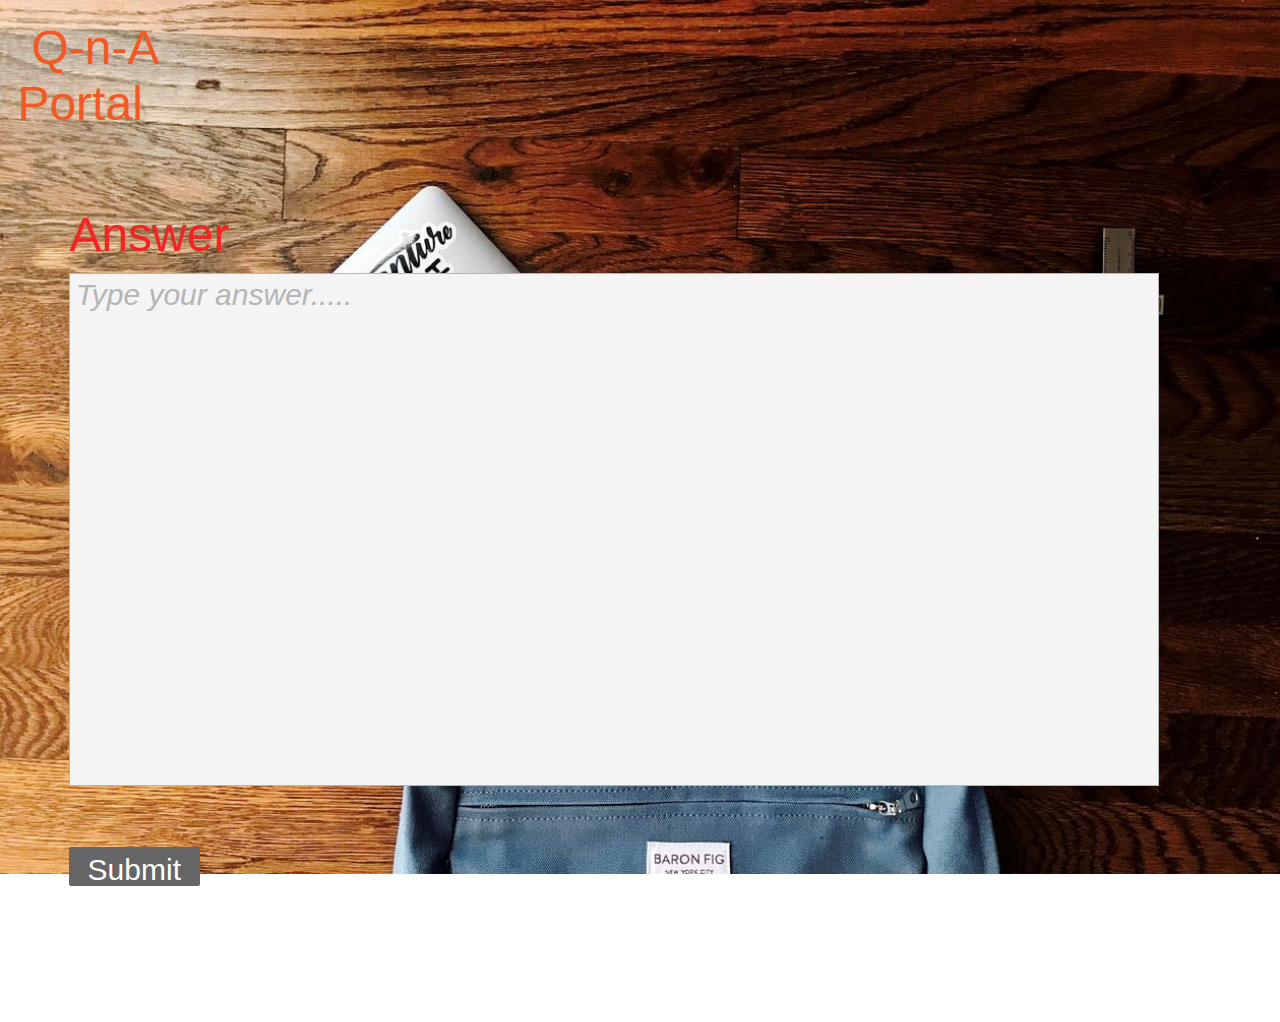
<file: Files/tutor_answer.html>
<!DOCTYPE html>
<html class="nojs html css_verticalspacer" lang="en-US">
 <head>

  <meta http-equiv="Content-type" content="text/html;charset=UTF-8"/>
  <meta name="generator" content="2018.1.1.386"/>
  <meta name="viewport" content="width=device-width, initial-scale=1.0"/>
  
  <script type="text/javascript">
   // Update the 'nojs'/'js' class on the html node
document.documentElement.className = document.documentElement.className.replace(/\bnojs\b/g, 'js');

// Check that all required assets are uploaded and up-to-date
if(typeof Muse == "undefined") window.Muse = {}; window.Muse.assets = {"required":["museutils.js", "museconfig.js", "jquery.watch.js", "require.js", "webpro.js", "tutor_answer.css"], "outOfDate":[]};
</script>
  
  <title>Answering page | Tutor</title>
  <!-- CSS -->
  <link rel="stylesheet" type="text/css" href="css/site_global.css?crc=49775291"/>
  <link rel="stylesheet" type="text/css" href="css/tutor_answer.css?crc=59974526" id="pagesheet"/>
  <!-- JS includes -->
  <!--[if lt IE 9]>
  <script src="scripts/html5shiv.js?crc=4241844378" type="text/javascript"></script>
  <![endif]-->
   </head>
 <body>

  <div class="clearfix borderbox" id="page"><!-- group -->
   <div class="clip_frame grpelem" id="u3895"><!-- image -->
    <img class="block" id="u3895_img" src="images/photo-1535982330050-f1c2fb79ff78.jpg?crc=125463291" alt="" data-heightwidthratio="0.6833333333333333" data-image-width="1920" data-image-height="1312"/>
   </div>
   <div class="clearfix grpelem" id="u3838-5"><!-- content -->
    <h1 id="u3838-3">Q-n-A Porta<span id="u3838-2">l</span></h1>
   </div>
   <div class="grpelem" id="u3841"><!-- content -->
    <div class="fluid_height_spacer"></div>
   </div>
   <form class="form-grp clearfix grpelem" id="widgetu3844" method="post" enctype="multipart/form-data" action="scripts/form-u3844.php" data-sizePolicy="fluidWidth" data-pintopage="page_fluidx"><!-- none box -->
    <div class="position_content" id="widgetu3844_position_content">
     <div class="clearfix colelem" id="pu3849-4"><!-- group -->
      <div class="clearfix grpelem" id="u3849-4"><!-- content -->
       <p>Submitting Form...</p>
      </div>
      <div class="clearfix grpelem" id="u3855-4"><!-- content -->
       <p>The server encountered an error.</p>
      </div>
      <div class="clearfix grpelem" id="u3850-3"><!-- content -->
       <p>&nbsp;</p>
      </div>
      <div class="fld-grp clearfix grpelem" id="widgetu3851" data-required="false" data-sizePolicy="fluidWidth" data-pintopage="page_fluidx"><!-- none box -->
       <label class="fld-label actAsDiv clearfix colelem" id="u3852-4" for="widgetu3851_input"><!-- content --><span class="actAsPara">Answer</span></label>
       <span class="fld-textarea actAsDiv clearfix colelem" id="u3853-4"><!-- content --><div id="u3853-3"><textarea class="wrapped-input" id="widgetu3851_input" name="custom_U3851" tabindex="1"></textarea><label class="wrapped-input fld-prompt" id="widgetu3851_prompt" for="widgetu3851_input"><span class="actAsPara">Type your answer.....</span></label></div></span>
      </div>
     </div>
     <button class="submit-btn NoWrap rounded-corners clearfix colelem" id="u3856-4" type="submit" value="Submit" tabindex="2"><!-- content -->
      <div style="margin-top:-15px;height:15px;">
       <p>Submit</p>
      </div>
     </button>
    </div>
   </form>
   <div class="verticalspacer" data-offset-top="1440" data-content-above-spacer="1439" data-content-below-spacer="61" data-sizePolicy="fixed" data-pintopage="page_fixedLeft"></div>
  </div>
  <!-- Other scripts -->
  <script type="text/javascript">
   // Decide whether to suppress missing file error or not based on preference setting
var suppressMissingFileError = false
</script>
  <script type="text/javascript">
   window.Muse.assets.check=function(c){if(!window.Muse.assets.checked){window.Muse.assets.checked=!0;var b={},d=function(a,b){if(window.getComputedStyle){var c=window.getComputedStyle(a,null);return c&&c.getPropertyValue(b)||c&&c[b]||""}if(document.documentElement.currentStyle)return(c=a.currentStyle)&&c[b]||a.style&&a.style[b]||"";return""},a=function(a){if(a.match(/^rgb/))return a=a.replace(/\s+/g,"").match(/([\d\,]+)/gi)[0].split(","),(parseInt(a[0])<<16)+(parseInt(a[1])<<8)+parseInt(a[2]);if(a.match(/^\#/))return parseInt(a.substr(1),
16);return 0},f=function(f){for(var g=document.getElementsByTagName("link"),j=0;j<g.length;j++)if("text/css"==g[j].type){var l=(g[j].href||"").match(/\/?css\/([\w\-]+\.css)\?crc=(\d+)/);if(!l||!l[1]||!l[2])break;b[l[1]]=l[2]}g=document.createElement("div");g.className="version";g.style.cssText="display:none; width:1px; height:1px;";document.getElementsByTagName("body")[0].appendChild(g);for(j=0;j<Muse.assets.required.length;){var l=Muse.assets.required[j],k=l.match(/([\w\-\.]+)\.(\w+)$/),i=k&&k[1]?
k[1]:null,k=k&&k[2]?k[2]:null;switch(k.toLowerCase()){case "css":i=i.replace(/\W/gi,"_").replace(/^([^a-z])/gi,"_$1");g.className+=" "+i;i=a(d(g,"color"));k=a(d(g,"backgroundColor"));i!=0||k!=0?(Muse.assets.required.splice(j,1),"undefined"!=typeof b[l]&&(i!=b[l]>>>24||k!=(b[l]&16777215))&&Muse.assets.outOfDate.push(l)):j++;g.className="version";break;case "js":j++;break;default:throw Error("Unsupported file type: "+k);}}c?c().jquery!="1.8.3"&&Muse.assets.outOfDate.push("jquery-1.8.3.min.js"):Muse.assets.required.push("jquery-1.8.3.min.js");
g.parentNode.removeChild(g);if(Muse.assets.outOfDate.length||Muse.assets.required.length)g="Some files on the server may be missing or incorrect. Clear browser cache and try again. If the problem persists please contact website author.",f&&Muse.assets.outOfDate.length&&(g+="\nOut of date: "+Muse.assets.outOfDate.join(",")),f&&Muse.assets.required.length&&(g+="\nMissing: "+Muse.assets.required.join(",")),suppressMissingFileError?(g+="\nUse SuppressMissingFileError key in AppPrefs.xml to show missing file error pop up.",console.log(g)):alert(g)};location&&location.search&&location.search.match&&location.search.match(/muse_debug/gi)?
setTimeout(function(){f(!0)},5E3):f()}};
var muse_init=function(){require.config({baseUrl:""});require(["jquery","museutils","whatinput","webpro","jquery.watch"],function(c){var $ = c;$(document).ready(function(){try{
window.Muse.assets.check($);/* body */
Muse.Utils.transformMarkupToFixBrowserProblemsPreInit();/* body */
Muse.Utils.prepHyperlinks(true);/* body */
Muse.Utils.makeButtonsVisibleAfterSettingMinWidth();/* body */
Muse.Utils.initWidget('#widgetu3844', ['#bp_infinity'], function(elem) { return new WebPro.Widget.Form(elem, {validationEvent:'submit',errorStateSensitivity:'high',fieldWrapperClass:'fld-grp',formSubmittedClass:'frm-sub-st',formErrorClass:'frm-subm-err-st',formDeliveredClass:'frm-subm-ok-st',notEmptyClass:'non-empty-st',focusClass:'focus-st',invalidClass:'fld-err-st',requiredClass:'fld-err-st',ajaxSubmit:true}); });/* #widgetu3844 */
Muse.Utils.fullPage('#page');/* 100% height page */
Muse.Utils.showWidgetsWhenReady();/* body */
Muse.Utils.transformMarkupToFixBrowserProblems();/* body */
}catch(b){if(b&&"function"==typeof b.notify?b.notify():Muse.Assert.fail("Error calling selector function: "+b),false)throw b;}})})};

</script>
  <!-- RequireJS script -->
  <script src="scripts/require.js?crc=4177726516" type="text/javascript" async data-main="scripts/museconfig.js?crc=128606099" onload="if (requirejs) requirejs.onError = function(requireType, requireModule) { if (requireType && requireType.toString && requireType.toString().indexOf && 0 <= requireType.toString().indexOf('#scripterror')) window.Muse.assets.check(); }" onerror="window.Muse.assets.check();"></script>
   </body>
</html>
</file>
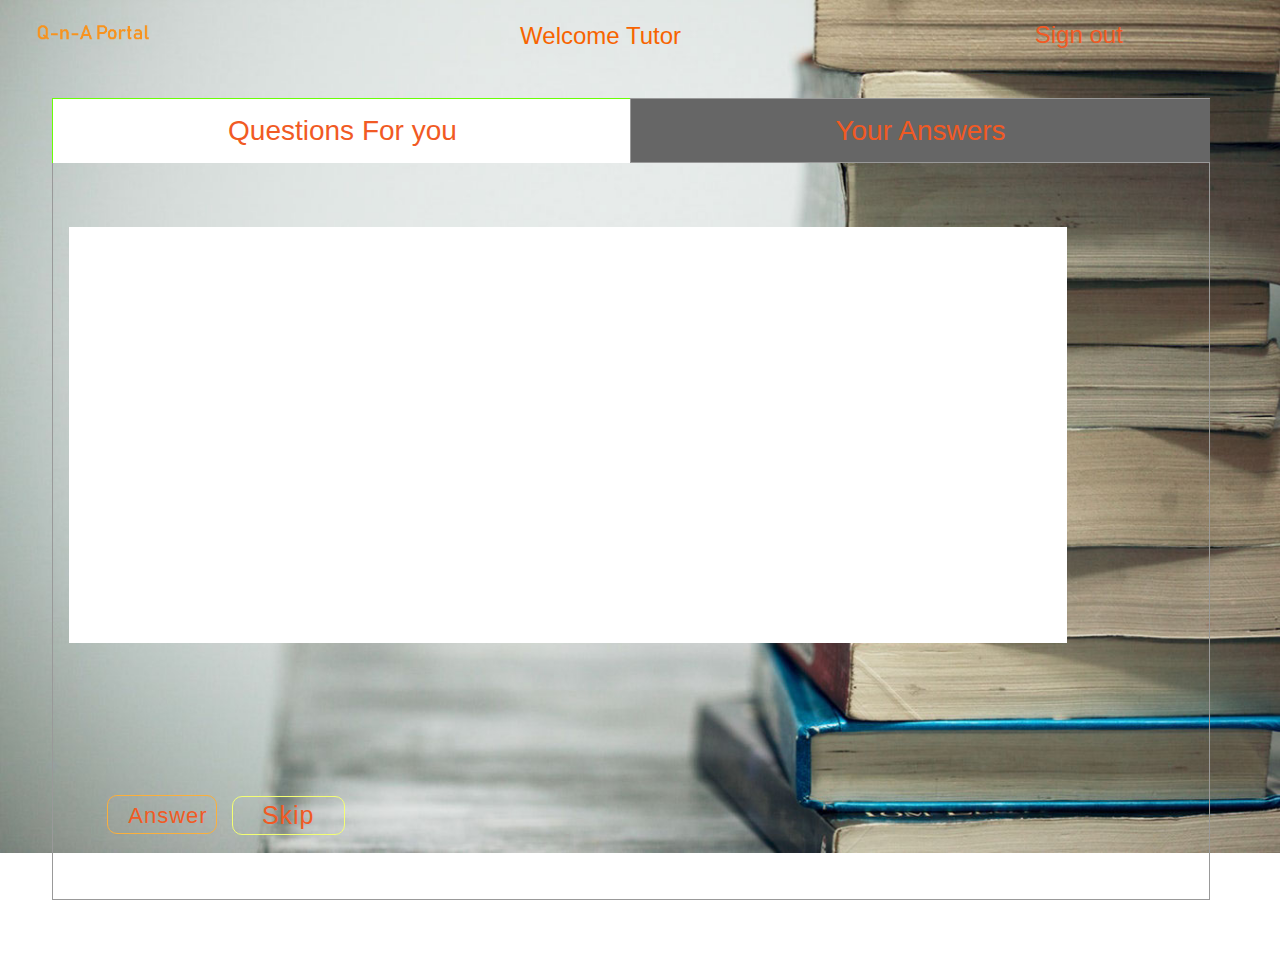
<file: Files/tutor_home.html>
<!DOCTYPE html>
<html class="nojs html css_verticalspacer" lang="en-US">
 <head>

  <meta http-equiv="Content-type" content="text/html;charset=UTF-8"/>
  <meta name="generator" content="2018.1.1.386"/>
  <meta name="viewport" content="width=device-width, initial-scale=1.0"/>
  
  <script type="text/javascript">
   // Update the 'nojs'/'js' class on the html node
document.documentElement.className = document.documentElement.className.replace(/\bnojs\b/g, 'js');

// Check that all required assets are uploaded and up-to-date
if(typeof Muse == "undefined") window.Muse = {}; window.Muse.assets = {"required":["museutils.js", "museconfig.js", "jquery.watch.js", "require.js", "webpro.js", "musewpdisclosure.js", "tutor_home.css"], "outOfDate":[]};
</script>
  
  <title>Tutor Home Page</title>
  <!-- CSS -->
  <link rel="stylesheet" type="text/css" href="css/site_global.css?crc=49775291"/>
  <link rel="stylesheet" type="text/css" href="css/tutor_home.css?crc=4212953595" id="pagesheet"/>
  <!-- JS includes -->
  <!--[if lt IE 9]>
  <script src="scripts/html5shiv.js?crc=4241844378" type="text/javascript"></script>
  <![endif]-->
   </head>
 <body>

  <div class="clearfix borderbox" id="page"><!-- group -->
   <div class="clip_frame grpelem" id="u3457"><!-- image -->
    <img class="block" id="u3457_img" src="images/photo-1516979187457-637abb4f9353.jpg?crc=4195010347" alt="" data-heightwidthratio="0.6666666666666666" data-image-width="1920" data-image-height="1280"/>
   </div>
   <img class="grpelem" id="u3467-5" alt="Q-n-A Portal" src="images/u3467-5.png?crc=4167851594" data-image-width="406"/><!-- rasterized frame -->
   <div class="clearfix grpelem" id="u3470-5"><!-- content -->
    <p><span id="u3470">Welcome Tutor</span><span id="u3470-2"></span></p>
   </div>
   <a class="nonblock nontext clearfix grpelem" id="u3473-4" href="tutor_sign_in.html"><!-- content --><p><span id="u3473">Sign out</span></p></a>
   <div class="TabbedPanelsWidget clearfix grpelem" id="tab-panelu3476" data-visibility="changed" style="visibility:hidden"><!-- vertical box -->
    <div class="TabbedPanelsTabGroup borderbox clearfix colelem" id="u3477"><!-- horizontal box -->
     <div class="TabbedPanelsTab transition clearfix grpelem" id="u3482"><!-- horizontal box -->
      <div class="NoWrap clearfix grpelem" id="u3483-4"><!-- content -->
       <p>Questions For you</p>
      </div>
     </div>
     <div class="TabbedPanelsTab transition clearfix grpelem" id="u3570"><!-- horizontal box -->
      <div class="NoWrap clearfix grpelem" id="u3571-4"><!-- content -->
       <p>Your Answers</p>
      </div>
     </div>
    </div>
    <div class="TabbedPanelsContentGroup clearfix colelem" id="u3490"><!-- stack box -->
     <div class="TabbedPanelsContent clearfix grpelem" id="u3495"><!-- group -->
      <div class="grpelem" id="u3640"><!-- simple frame -->
       <div class="fluid_height_spacer"></div>
      </div>
      <a class="nonblock nontext Button rounded-corners clearfix grpelem" id="buttonu3646" href="tutor_answer.html" data-visibility="changed" style="visibility:hidden"><!-- container box --><div class="clearfix grpelem" id="u3647-4"><!-- content --><p>Answer</p></div></a>
      <div class="Button rounded-corners clearfix grpelem" id="buttonu3664" data-visibility="changed" style="visibility:hidden"><!-- container box -->
       <div class="clearfix grpelem" id="u3665-4"><!-- content -->
        <p>Skip</p>
       </div>
      </div>
     </div>
     <div class="TabbedPanelsContent invi grpelem" id="u3582"><!-- simple frame --></div>
    </div>
   </div>
   <div class="verticalspacer" data-offset-top="1280" data-content-above-spacer="1279" data-content-below-spacer="61" data-sizePolicy="fixed" data-pintopage="page_fixedLeft"></div>
  </div>
  <!-- Other scripts -->
  <script type="text/javascript">
   // Decide whether to suppress missing file error or not based on preference setting
var suppressMissingFileError = false
</script>
  <script type="text/javascript">
   window.Muse.assets.check=function(c){if(!window.Muse.assets.checked){window.Muse.assets.checked=!0;var b={},d=function(a,b){if(window.getComputedStyle){var c=window.getComputedStyle(a,null);return c&&c.getPropertyValue(b)||c&&c[b]||""}if(document.documentElement.currentStyle)return(c=a.currentStyle)&&c[b]||a.style&&a.style[b]||"";return""},a=function(a){if(a.match(/^rgb/))return a=a.replace(/\s+/g,"").match(/([\d\,]+)/gi)[0].split(","),(parseInt(a[0])<<16)+(parseInt(a[1])<<8)+parseInt(a[2]);if(a.match(/^\#/))return parseInt(a.substr(1),
16);return 0},f=function(f){for(var g=document.getElementsByTagName("link"),j=0;j<g.length;j++)if("text/css"==g[j].type){var l=(g[j].href||"").match(/\/?css\/([\w\-]+\.css)\?crc=(\d+)/);if(!l||!l[1]||!l[2])break;b[l[1]]=l[2]}g=document.createElement("div");g.className="version";g.style.cssText="display:none; width:1px; height:1px;";document.getElementsByTagName("body")[0].appendChild(g);for(j=0;j<Muse.assets.required.length;){var l=Muse.assets.required[j],k=l.match(/([\w\-\.]+)\.(\w+)$/),i=k&&k[1]?
k[1]:null,k=k&&k[2]?k[2]:null;switch(k.toLowerCase()){case "css":i=i.replace(/\W/gi,"_").replace(/^([^a-z])/gi,"_$1");g.className+=" "+i;i=a(d(g,"color"));k=a(d(g,"backgroundColor"));i!=0||k!=0?(Muse.assets.required.splice(j,1),"undefined"!=typeof b[l]&&(i!=b[l]>>>24||k!=(b[l]&16777215))&&Muse.assets.outOfDate.push(l)):j++;g.className="version";break;case "js":j++;break;default:throw Error("Unsupported file type: "+k);}}c?c().jquery!="1.8.3"&&Muse.assets.outOfDate.push("jquery-1.8.3.min.js"):Muse.assets.required.push("jquery-1.8.3.min.js");
g.parentNode.removeChild(g);if(Muse.assets.outOfDate.length||Muse.assets.required.length)g="Some files on the server may be missing or incorrect. Clear browser cache and try again. If the problem persists please contact website author.",f&&Muse.assets.outOfDate.length&&(g+="\nOut of date: "+Muse.assets.outOfDate.join(",")),f&&Muse.assets.required.length&&(g+="\nMissing: "+Muse.assets.required.join(",")),suppressMissingFileError?(g+="\nUse SuppressMissingFileError key in AppPrefs.xml to show missing file error pop up.",console.log(g)):alert(g)};location&&location.search&&location.search.match&&location.search.match(/muse_debug/gi)?
setTimeout(function(){f(!0)},5E3):f()}};
var muse_init=function(){require.config({baseUrl:""});require(["jquery","museutils","whatinput","webpro","musewpdisclosure","jquery.watch"],function(c){var $ = c;$(document).ready(function(){try{
window.Muse.assets.check($);/* body */
Muse.Utils.transformMarkupToFixBrowserProblemsPreInit();/* body */
Muse.Utils.prepHyperlinks(true);/* body */
Muse.Utils.makeButtonsVisibleAfterSettingMinWidth();/* body */
Muse.Utils.initWidget('#tab-panelu3476', ['#bp_infinity'], function(elem) { return new WebPro.Widget.TabbedPanels(elem, {event:'click',defaultIndex:0}); });/* #tab-panelu3476 */
Muse.Utils.fullPage('#page');/* 100% height page */
Muse.Utils.showWidgetsWhenReady();/* body */
Muse.Utils.transformMarkupToFixBrowserProblems();/* body */
}catch(b){if(b&&"function"==typeof b.notify?b.notify():Muse.Assert.fail("Error calling selector function: "+b),false)throw b;}})})};

</script>
  <!-- RequireJS script -->
  <script src="scripts/require.js?crc=4177726516" type="text/javascript" async data-main="scripts/museconfig.js?crc=128606099" onload="if (requirejs) requirejs.onError = function(requireType, requireModule) { if (requireType && requireType.toString && requireType.toString().indexOf && 0 <= requireType.toString().indexOf('#scripterror')) window.Muse.assets.check(); }" onerror="window.Muse.assets.check();"></script>
   </body>
</html>
</file>
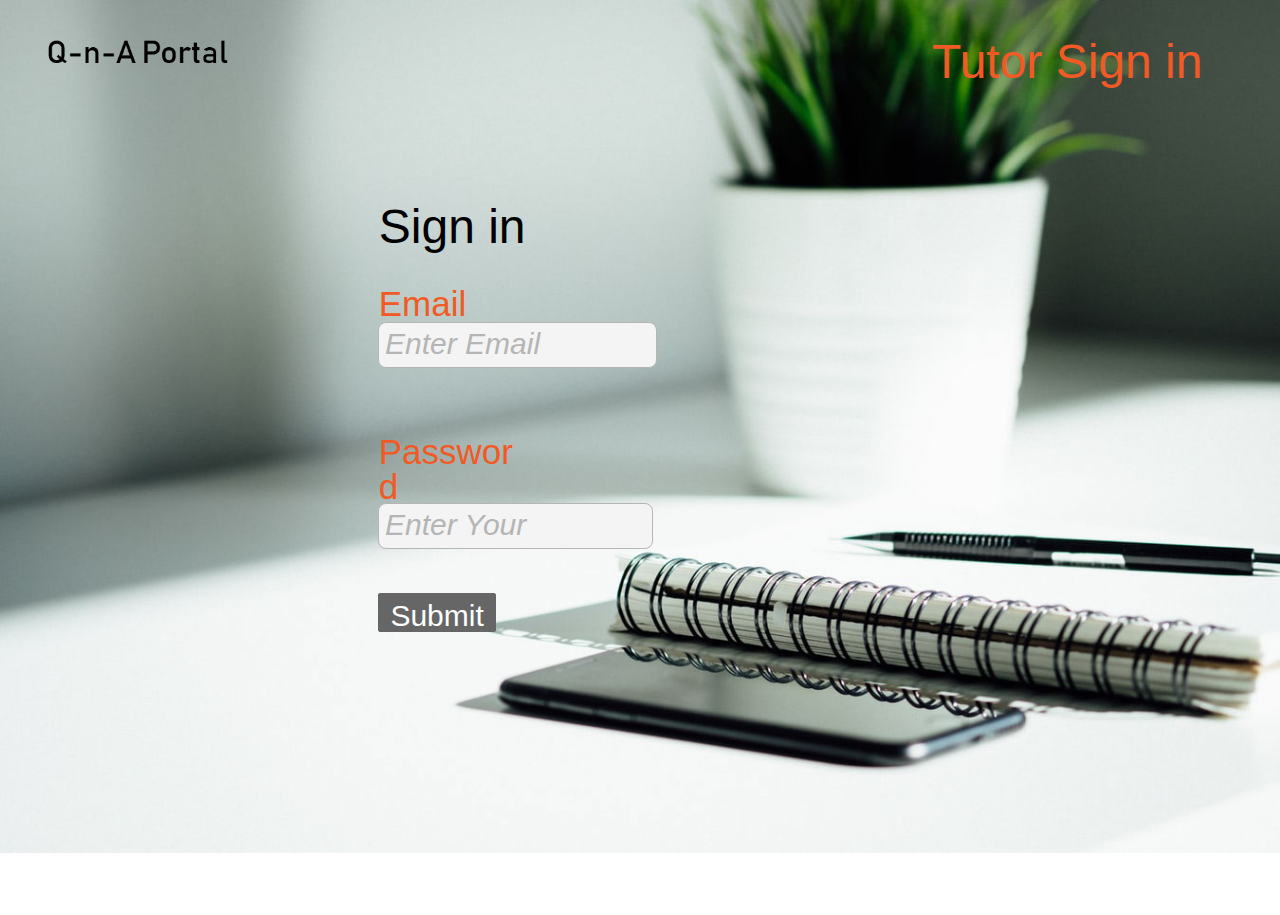
<file: Files/tutor_sign_in.html>
<!DOCTYPE html>
<html class="nojs html css_verticalspacer" lang="en-US">
 <head>

  <meta http-equiv="Content-type" content="text/html;charset=UTF-8"/>
  <meta name="generator" content="2018.1.1.386"/>
  <meta name="viewport" content="width=device-width, initial-scale=1.0"/>
  
  <script type="text/javascript">
   // Update the 'nojs'/'js' class on the html node
document.documentElement.className = document.documentElement.className.replace(/\bnojs\b/g, 'js');

// Check that all required assets are uploaded and up-to-date
if(typeof Muse == "undefined") window.Muse = {}; window.Muse.assets = {"required":["museutils.js", "museconfig.js", "jquery.watch.js", "require.js", "webpro.js", "tutor_sign_in.css"], "outOfDate":[]};
</script>
  
  <title>Tutor Sign_in</title>
  <!-- CSS -->
  <link rel="stylesheet" type="text/css" href="css/site_global.css?crc=49775291"/>
  <link rel="stylesheet" type="text/css" href="css/tutor_sign_in.css?crc=351818440" id="pagesheet"/>
   </head>
 <body>

  <div class="clearfix borderbox" id="page"><!-- group -->
   <div class="clip_frame grpelem" id="u3972"><!-- image -->
    <img class="block" id="u3972_img" src="images/photo-1508873699372-7aeab60b44ab.jpg?crc=476117336" alt="" data-heightwidthratio="0.6666666666666666" data-image-width="1920" data-image-height="1280"/>
   </div>
   <img class="grpelem" id="u770-5" alt="Q-n-A Portal" src="images/u770-5.png?crc=15139133" data-image-width="602"/><!-- rasterized frame -->
   <div class="clearfix grpelem" id="u772-4"><!-- content -->
    <p>Sign in</p>
   </div>
   <form class="form-grp clearfix grpelem" id="widgetu773" method="post" enctype="multipart/form-data" action="scripts/form-u773.php" data-sizePolicy="fluidWidth" data-pintopage="page_fluidx"><!-- none box -->
    <div class="position_content" id="widgetu773_position_content">
     <div class="fld-grp clearfix colelem" id="widgetu780" data-required="true" data-type="email" data-sizePolicy="fluidWidth" data-pintopage="page_fluidx"><!-- none box -->
      <label class="fld-label actAsDiv clearfix colelem" id="u782-4" for="widgetu780_input"><!-- content --><span class="actAsPara">Email</span></label>
      <span class="fld-input NoWrap actAsDiv rounded-corners clearfix colelem" id="u781-4"><!-- content --><div id="u781-3"><input class="wrapped-input" type="email" spellcheck="false" id="widgetu780_input" name="Email" tabindex="1"/><label class="wrapped-input fld-prompt" id="widgetu780_prompt" for="widgetu780_input"><span class="actAsPara">Enter Email</span></label></div></span>
     </div>
     <div class="fld-grp clearfix colelem" id="widgetu786" data-required="true" data-sizePolicy="fluidWidth" data-pintopage="page_fluidx"><!-- none box -->
      <label class="fld-label actAsDiv clearfix colelem" id="u787-4" for="widgetu786_input"><!-- content --><span class="actAsPara">Password</span></label>
      <span class="fld-textarea actAsDiv rounded-corners clearfix colelem" id="u788-4"><!-- content --><div id="u788-3"><textarea class="wrapped-input" id="widgetu786_input" name="custom_U786" tabindex="2"></textarea><label class="wrapped-input fld-prompt" id="widgetu786_prompt" for="widgetu786_input"><span class="actAsPara">Enter Your Password</span></label></div></span>
     </div>
     <div class="clearfix colelem" id="pu784-4"><!-- group -->
      <div class="clearfix grpelem" id="u784-4"><!-- content -->
       <p>Submitting Form...</p>
      </div>
      <div class="clearfix grpelem" id="u785-4"><!-- content -->
       <p>The server encountered an error.</p>
      </div>
      <div class="clearfix grpelem" id="u779-3"><!-- content -->
       <p>&nbsp;</p>
      </div>
      <button class="submit-btn NoWrap rounded-corners clearfix grpelem" id="u790-4" type="submit" value="Submit" tabindex="3"><!-- content -->
       <div style="margin-top:-15px;height:15px;">
        <p>Submit</p>
       </div>
      </button>
     </div>
    </div>
   </form>
   <div class="clearfix grpelem" id="u3969-4"><!-- content -->
    <p>Tutor Sign in</p>
   </div>
   <div class="verticalspacer" data-offset-top="1280" data-content-above-spacer="1280" data-content-below-spacer="61" data-sizePolicy="fixed" data-pintopage="page_fixedLeft"></div>
  </div>
  <!-- Other scripts -->
  <script type="text/javascript">
   // Decide whether to suppress missing file error or not based on preference setting
var suppressMissingFileError = false
</script>
  <script type="text/javascript">
   window.Muse.assets.check=function(c){if(!window.Muse.assets.checked){window.Muse.assets.checked=!0;var b={},d=function(a,b){if(window.getComputedStyle){var c=window.getComputedStyle(a,null);return c&&c.getPropertyValue(b)||c&&c[b]||""}if(document.documentElement.currentStyle)return(c=a.currentStyle)&&c[b]||a.style&&a.style[b]||"";return""},a=function(a){if(a.match(/^rgb/))return a=a.replace(/\s+/g,"").match(/([\d\,]+)/gi)[0].split(","),(parseInt(a[0])<<16)+(parseInt(a[1])<<8)+parseInt(a[2]);if(a.match(/^\#/))return parseInt(a.substr(1),
16);return 0},f=function(f){for(var g=document.getElementsByTagName("link"),j=0;j<g.length;j++)if("text/css"==g[j].type){var l=(g[j].href||"").match(/\/?css\/([\w\-]+\.css)\?crc=(\d+)/);if(!l||!l[1]||!l[2])break;b[l[1]]=l[2]}g=document.createElement("div");g.className="version";g.style.cssText="display:none; width:1px; height:1px;";document.getElementsByTagName("body")[0].appendChild(g);for(j=0;j<Muse.assets.required.length;){var l=Muse.assets.required[j],k=l.match(/([\w\-\.]+)\.(\w+)$/),i=k&&k[1]?
k[1]:null,k=k&&k[2]?k[2]:null;switch(k.toLowerCase()){case "css":i=i.replace(/\W/gi,"_").replace(/^([^a-z])/gi,"_$1");g.className+=" "+i;i=a(d(g,"color"));k=a(d(g,"backgroundColor"));i!=0||k!=0?(Muse.assets.required.splice(j,1),"undefined"!=typeof b[l]&&(i!=b[l]>>>24||k!=(b[l]&16777215))&&Muse.assets.outOfDate.push(l)):j++;g.className="version";break;case "js":j++;break;default:throw Error("Unsupported file type: "+k);}}c?c().jquery!="1.8.3"&&Muse.assets.outOfDate.push("jquery-1.8.3.min.js"):Muse.assets.required.push("jquery-1.8.3.min.js");
g.parentNode.removeChild(g);if(Muse.assets.outOfDate.length||Muse.assets.required.length)g="Some files on the server may be missing or incorrect. Clear browser cache and try again. If the problem persists please contact website author.",f&&Muse.assets.outOfDate.length&&(g+="\nOut of date: "+Muse.assets.outOfDate.join(",")),f&&Muse.assets.required.length&&(g+="\nMissing: "+Muse.assets.required.join(",")),suppressMissingFileError?(g+="\nUse SuppressMissingFileError key in AppPrefs.xml to show missing file error pop up.",console.log(g)):alert(g)};location&&location.search&&location.search.match&&location.search.match(/muse_debug/gi)?
setTimeout(function(){f(!0)},5E3):f()}};
var muse_init=function(){require.config({baseUrl:""});require(["jquery","museutils","whatinput","webpro","jquery.watch"],function(c){var $ = c;$(document).ready(function(){try{
window.Muse.assets.check($);/* body */
Muse.Utils.transformMarkupToFixBrowserProblemsPreInit();/* body */
Muse.Utils.prepHyperlinks(true);/* body */
Muse.Utils.makeButtonsVisibleAfterSettingMinWidth();/* body */
Muse.Utils.initWidget('#widgetu773', ['#bp_infinity'], function(elem) { return new WebPro.Widget.Form(elem, {validationEvent:'submit',errorStateSensitivity:'high',fieldWrapperClass:'fld-grp',formSubmittedClass:'frm-sub-st',formErrorClass:'frm-subm-err-st',formDeliveredClass:'frm-subm-ok-st',notEmptyClass:'non-empty-st',focusClass:'focus-st',invalidClass:'fld-err-st',requiredClass:'fld-err-st',ajaxSubmit:true}); });/* #widgetu773 */
Muse.Utils.fullPage('#page');/* 100% height page */
Muse.Utils.showWidgetsWhenReady();/* body */
Muse.Utils.transformMarkupToFixBrowserProblems();/* body */
}catch(b){if(b&&"function"==typeof b.notify?b.notify():Muse.Assert.fail("Error calling selector function: "+b),false)throw b;}})})};

</script>
  <!-- RequireJS script -->
  <script src="scripts/require.js?crc=4177726516" type="text/javascript" async data-main="scripts/museconfig.js?crc=128606099" onload="if (requirejs) requirejs.onError = function(requireType, requireModule) { if (requireType && requireType.toString && requireType.toString().indexOf && 0 <= requireType.toString().indexOf('#scripterror')) window.Muse.assets.check(); }" onerror="window.Muse.assets.check();"></script>
   </body>
</html>
</file>
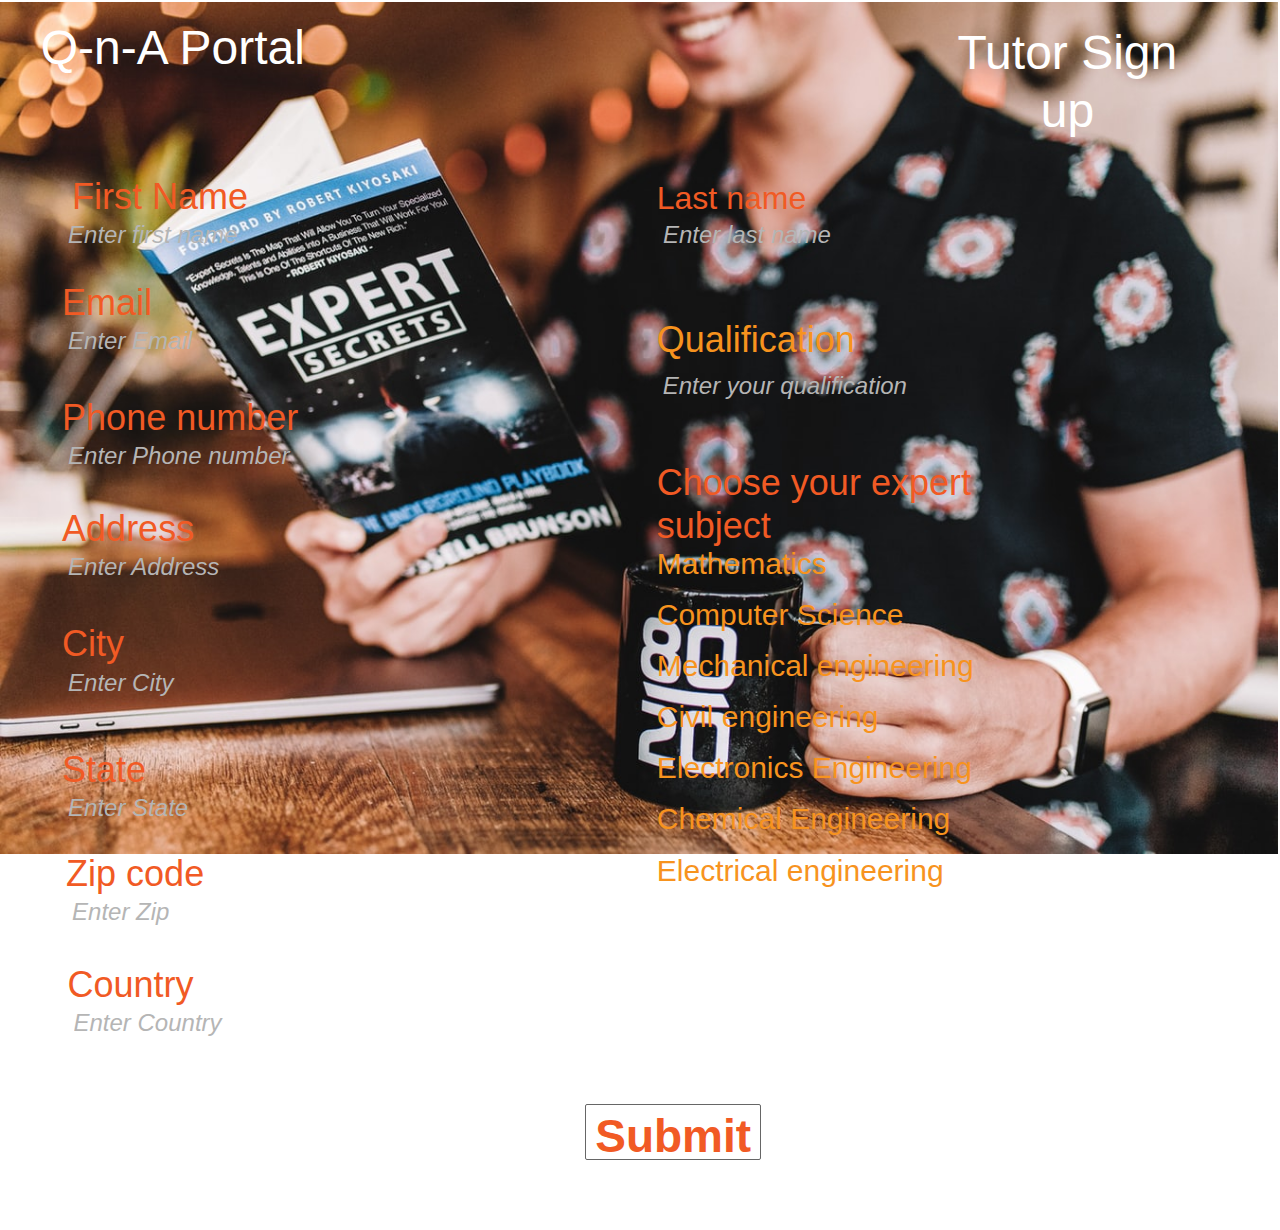
<file: Files/tutor_sign_up.html>
<!DOCTYPE html>
<html class="nojs html css_verticalspacer" lang="en-US">
 <head>

  <meta http-equiv="Content-type" content="text/html;charset=UTF-8"/>
  <meta name="generator" content="2018.1.1.386"/>
  <meta name="viewport" content="width=device-width, initial-scale=1.0"/>
  
  <script type="text/javascript">
   // Update the 'nojs'/'js' class on the html node
document.documentElement.className = document.documentElement.className.replace(/\bnojs\b/g, 'js');

// Check that all required assets are uploaded and up-to-date
if(typeof Muse == "undefined") window.Muse = {}; window.Muse.assets = {"required":["museutils.js", "museconfig.js", "jquery.watch.js", "require.js", "webpro.js", "jquery.musemenu.js", "tutor_sign_up.css"], "outOfDate":[]};
</script>
  
  <title>Tutor Sign up</title>
  <!-- CSS -->
  <link rel="stylesheet" type="text/css" href="css/site_global.css?crc=49775291"/>
  <link rel="stylesheet" type="text/css" href="css/tutor_sign_up.css?crc=109299128" id="pagesheet"/>
  <!-- JS includes -->
  <!--[if lt IE 9]>
  <script src="scripts/html5shiv.js?crc=4241844378" type="text/javascript"></script>
  <![endif]-->
   </head>
 <body>

  <div class="clearfix borderbox" id="page"><!-- group -->
   <div class="clip_frame grpelem" id="u3371"><!-- image -->
    <img class="block" id="u3371_img" src="images/photo-1553484771-11998c592b9c.jpg?crc=505427808" alt="" data-heightwidthratio="0.6666666666666666" data-image-width="1917" data-image-height="1278"/>
   </div>
   <div class="clearfix grpelem" id="u2430-5"><!-- content -->
    <h1 id="u2430-3">Q-n-A Porta<span id="u2430-2">l</span></h1>
   </div>
   <form class="form-grp clearfix grpelem" id="widgetu2432" method="post" enctype="multipart/form-data" action="scripts/form-u2432.php" data-sizePolicy="fluidWidth" data-pintopage="page_fluidx"><!-- none box -->
    <div class="clearfix colelem" id="pwidgetu2451"><!-- group -->
     <div class="fld-grp clearfix grpelem" id="widgetu2451" data-required="true" data-sizePolicy="fluidWidth" data-pintopage="page_fluidx"><!-- none box -->
      <div class="clearfix grpelem" id="pu2452-4"><!-- column -->
       <label class="fld-label actAsDiv clearfix colelem" id="u2452-4" for="widgetu2451_input"><!-- content --><span class="actAsPara">&nbsp;First Name</span></label>
       <span class="fld-input NoWrap actAsDiv rounded-corners clearfix colelem" id="u2454-4"><!-- content --><div id="u2454-3"><input class="wrapped-input" type="text" spellcheck="false" id="widgetu2451_input" name="custom_U2451" tabindex="1"/><label class="wrapped-input fld-prompt" id="widgetu2451_prompt" for="widgetu2451_input"><span class="actAsPara">Enter first name</span></label></div></span>
      </div>
      <div class="fld-message clearfix grpelem" id="u2453-4"><!-- content -->
       <p>Required</p>
      </div>
     </div>
     <div class="fld-grp clearfix grpelem" id="widgetu2437" data-required="true" data-type="email" data-sizePolicy="fluidWidth" data-pintopage="page_fluidx"><!-- none box -->
      <div class="clearfix colelem" id="pu2439-4"><!-- group -->
       <label class="fld-label actAsDiv clearfix grpelem" id="u2439-4" for="widgetu2437_input"><!-- content --><span class="actAsPara">Email</span></label>
       <div class="fld-message clearfix grpelem" id="u2440-4"><!-- content -->
        <p>Required</p>
       </div>
      </div>
      <span class="fld-input NoWrap actAsDiv rounded-corners clearfix colelem" id="u2438-4"><!-- content --><div id="u2438-3"><input class="wrapped-input" type="email" spellcheck="false" id="widgetu2437_input" name="Email" tabindex="3"/><label class="wrapped-input fld-prompt" id="widgetu2437_prompt" for="widgetu2437_input"><span class="actAsPara">Enter Email</span></label></div></span>
     </div>
     <div class="fld-grp clearfix grpelem" id="widgetu2442" data-required="true" data-sizePolicy="fluidWidth" data-pintopage="page_fluidx"><!-- none box -->
      <label class="fld-label actAsDiv clearfix colelem" id="u2445-4" for="widgetu2442_input"><!-- content --><span class="actAsPara">Phone number</span></label>
      <span class="fld-input NoWrap actAsDiv rounded-corners clearfix colelem" id="u2444-4"><!-- content --><div id="u2444-3"><input class="wrapped-input" type="text" spellcheck="false" id="widgetu2442_input" name="custom_U2442" tabindex="4"/><label class="wrapped-input fld-prompt" id="widgetu2442_prompt" for="widgetu2442_input"><span class="actAsPara">Enter Phone number</span></label></div></span>
      <div class="fld-message clearfix colelem" id="u2443-4"><!-- content -->
       <p>Required</p>
      </div>
     </div>
     <div class="fld-grp clearfix grpelem" id="widgetu2464" data-required="true" data-sizePolicy="fluidWidth" data-pintopage="page_fluidx"><!-- none box -->
      <label class="fld-label actAsDiv clearfix colelem" id="u2466-4" for="widgetu2464_input"><!-- content --><span class="actAsPara">Address</span></label>
      <div class="clearfix colelem" id="pu2467-4"><!-- group -->
       <span class="fld-input NoWrap actAsDiv rounded-corners clearfix grpelem" id="u2467-4"><!-- content --><div id="u2467-3"><input class="wrapped-input" type="text" spellcheck="false" id="widgetu2464_input" name="custom_U2464" tabindex="5"/><label class="wrapped-input fld-prompt" id="widgetu2464_prompt" for="widgetu2464_input"><span class="actAsPara">Enter Address</span></label></div></span>
       <div class="fld-message clearfix grpelem" id="u2465-4"><!-- content -->
        <p>Required</p>
       </div>
      </div>
     </div>
     <div class="fld-grp clearfix grpelem" id="widgetu2433" data-required="true" data-sizePolicy="fluidWidth" data-pintopage="page_fluidx"><!-- none box -->
      <div class="clearfix colelem" id="pu2436-4"><!-- group -->
       <label class="fld-label actAsDiv clearfix grpelem" id="u2436-4" for="widgetu2433_input"><!-- content --><span class="actAsPara">City</span></label>
       <div class="fld-message clearfix grpelem" id="u2434-4"><!-- content -->
        <p>Required</p>
       </div>
      </div>
      <span class="fld-input NoWrap actAsDiv rounded-corners clearfix colelem" id="u2435-4"><!-- content --><div id="u2435-3"><input class="wrapped-input" type="text" spellcheck="false" id="widgetu2433_input" name="custom_U2433" tabindex="6"/><label class="wrapped-input fld-prompt" id="widgetu2433_prompt" for="widgetu2433_input"><span class="actAsPara">Enter City</span></label></div></span>
     </div>
     <div class="fld-grp clearfix grpelem" id="widgetu2455" data-required="true" data-sizePolicy="fluidWidth" data-pintopage="page_fluidx"><!-- none box -->
      <div class="fld-message clearfix colelem" id="u2456-4"><!-- content -->
       <p>Required</p>
      </div>
      <label class="fld-label actAsDiv clearfix colelem" id="u2457-4" for="widgetu2455_input"><!-- content --><span class="actAsPara">State</span></label>
      <span class="fld-input NoWrap actAsDiv rounded-corners clearfix colelem" id="u2458-4"><!-- content --><div id="u2458-3"><input class="wrapped-input" type="text" spellcheck="false" id="widgetu2455_input" name="custom_U2455" tabindex="7"/><label class="wrapped-input fld-prompt" id="widgetu2455_prompt" for="widgetu2455_input"><span class="actAsPara">Enter State</span></label></div></span>
     </div>
     <div class="fld-grp clearfix grpelem" id="widgetu2469" data-required="true" data-sizePolicy="fluidWidth" data-pintopage="page_fluidx"><!-- none box -->
      <div class="fld-message clearfix colelem" id="u2470-4"><!-- content -->
       <p>Required</p>
      </div>
      <label class="fld-label actAsDiv clearfix colelem" id="u2472-4" for="widgetu2469_input"><!-- content --><span class="actAsPara">Zip code</span></label>
      <span class="fld-input NoWrap actAsDiv rounded-corners clearfix colelem" id="u2471-4"><!-- content --><div id="u2471-3"><input class="wrapped-input" type="text" spellcheck="false" id="widgetu2469_input" name="custom_U2469" tabindex="8"/><label class="wrapped-input fld-prompt" id="widgetu2469_prompt" for="widgetu2469_input"><span class="actAsPara">Enter Zip</span></label></div></span>
     </div>
     <div class="fld-grp clearfix grpelem" id="widgetu2446" data-required="true" data-sizePolicy="fluidWidth" data-pintopage="page_fluidx"><!-- none box -->
      <div class="fld-message clearfix colelem" id="u2448-4"><!-- content -->
       <p>Required</p>
      </div>
      <label class="fld-label actAsDiv clearfix colelem" id="u2447-4" for="widgetu2446_input"><!-- content --><span class="actAsPara">Country</span></label>
      <span class="fld-input NoWrap actAsDiv rounded-corners clearfix colelem" id="u2449-4"><!-- content --><div id="u2449-3"><input class="wrapped-input" type="text" spellcheck="false" id="widgetu2446_input" name="custom_U2446" tabindex="9"/><label class="wrapped-input fld-prompt" id="widgetu2446_prompt" for="widgetu2446_input"><span class="actAsPara">Enter Country</span></label></div></span>
     </div>
     <div class="fld-grp clearfix grpelem" id="widgetu2459" data-required="true" data-sizePolicy="fluidWidth" data-pintopage="page_fluidx"><!-- none box -->
      <span class="fld-textarea actAsDiv rounded-corners clearfix grpelem" id="u2462-4"><!-- content --><div id="u2462-3"><textarea class="wrapped-input" id="widgetu2459_input" name="custom_U2459" tabindex="2"></textarea><label class="wrapped-input fld-prompt" id="widgetu2459_prompt" for="widgetu2459_input"><span class="actAsPara">Enter last name</span></label></div></span>
     </div>
    </div>
    <div class="clearfix colelem" id="pu2450-4"><!-- group -->
     <div class="clearfix grpelem" id="u2450-4"><!-- content -->
      <p>Submitting Form...</p>
     </div>
     <div class="clearfix grpelem" id="u2468-4"><!-- content -->
      <p>The server encountered an error.</p>
     </div>
     <div class="clearfix grpelem" id="u2463-3"><!-- content -->
      <p>&nbsp;</p>
     </div>
     <button class="submit-btn NoWrap rounded-corners clearfix grpelem" id="u2441-4" type="submit" value="Submit" tabindex="10"><!-- content -->
      <div style="margin-top:-23px;height:23px;">
       <p>Submit</p>
      </div>
     </button>
    </div>
   </form>
   <div class="clearfix grpelem" id="u2473-4"><!-- content -->
    <p>Last name</p>
   </div>
   <div class="clearfix grpelem" id="u2524-4"><!-- content -->
    <p>Choose your expert&nbsp; subject</p>
   </div>
   <div class="clearfix grpelem" id="u2525-4"><!-- content -->
    <p>Tutor Sign up</p>
   </div>
   <form class="form-grp clearfix grpelem" id="widgetu2723" method="post" enctype="multipart/form-data" action="scripts/form-u2723.php" data-sizePolicy="fluidWidth" data-pintopage="page_fluidx"><!-- none box -->
    <div class="position_content" id="widgetu2723_position_content">
     <div class="fld-grp clearfix colelem" id="widgetu2734" data-required="false" data-sizePolicy="fluidWidth" data-pintopage="page_fluidx"><!-- none box -->
      <label class="fld-label actAsDiv clearfix colelem" id="u2736-4" for="widgetu2734_input"><!-- content --><span class="actAsPara">Qualification</span></label>
      <span class="fld-textarea actAsDiv rounded-corners clearfix colelem" id="u2737-4"><!-- content --><div id="u2737-3"><textarea class="wrapped-input" id="widgetu2734_input" name="custom_U2734" tabindex="11"></textarea><label class="wrapped-input fld-prompt" id="widgetu2734_prompt" for="widgetu2734_input"><span class="actAsPara">Enter your qualification</span></label></div></span>
     </div>
     <div class="clearfix colelem" id="pu2732-4"><!-- group -->
      <div class="clearfix grpelem" id="u2732-4"><!-- content -->
       <p>Submitting Form...</p>
      </div>
      <div class="clearfix grpelem" id="u2738-4"><!-- content -->
       <p>The server encountered an error.</p>
      </div>
      <div class="clearfix grpelem" id="u2733-3"><!-- content -->
       <p>&nbsp;</p>
      </div>
     </div>
     <button class="submit-btn NoWrap clearfix colelem" id="u2739-3" type="submit" value="&nbsp;" tabindex="12"><!-- content -->
      <div style="margin-top:-15px;height:15px;">
       <p>&nbsp;</p>
      </div>
     </button>
    </div>
   </form>
   <nav class="MenuBar clearfix grpelem" id="menuu2774"><!-- vertical box -->
    <div class="MenuItemContainer clearfix colelem" id="u2924"><!-- horizontal box -->
     <div class="MenuItem MenuItemWithSubMenu borderbox clearfix grpelem" id="u2927"><!-- horizontal box -->
      <div class="MenuItemLabel clearfix grpelem" id="u2929-4"><!-- content -->
       <p>Mathematics</p>
      </div>
     </div>
    </div>
    <div class="MenuItemContainer clearfix colelem" id="u2945"><!-- horizontal box -->
     <div class="MenuItem MenuItemWithSubMenu borderbox clearfix grpelem" id="u2946"><!-- horizontal box -->
      <div class="MenuItemLabel clearfix grpelem" id="u2948-4"><!-- content -->
       <p>Computer Science</p>
      </div>
     </div>
    </div>
    <div class="MenuItemContainer clearfix colelem" id="u2966"><!-- horizontal box -->
     <div class="MenuItem MenuItemWithSubMenu borderbox clearfix grpelem" id="u2967"><!-- horizontal box -->
      <div class="MenuItemLabel clearfix grpelem" id="u2969-4"><!-- content -->
       <p>Mechanical engineering</p>
      </div>
     </div>
    </div>
    <div class="MenuItemContainer clearfix colelem" id="u2987"><!-- horizontal box -->
     <div class="MenuItem MenuItemWithSubMenu borderbox clearfix grpelem" id="u2988"><!-- horizontal box -->
      <div class="MenuItemLabel clearfix grpelem" id="u2991-4"><!-- content -->
       <p>Civil engineering</p>
      </div>
     </div>
    </div>
    <div class="MenuItemContainer clearfix colelem" id="u2903"><!-- horizontal box -->
     <div class="MenuItem MenuItemWithSubMenu borderbox clearfix grpelem" id="u2904"><!-- horizontal box -->
      <div class="MenuItemLabel clearfix grpelem" id="u2905-4"><!-- content -->
       <p>Electronics Engineering</p>
      </div>
     </div>
    </div>
    <div class="MenuItemContainer clearfix colelem" id="u2782"><!-- horizontal box -->
     <div class="MenuItem MenuItemWithSubMenu borderbox clearfix grpelem" id="u2785"><!-- horizontal box -->
      <div class="MenuItemLabel clearfix grpelem" id="u2786-4"><!-- content -->
       <p>Chemical Engineering</p>
      </div>
     </div>
    </div>
    <div class="MenuItemContainer clearfix colelem" id="u2882"><!-- horizontal box -->
     <div class="MenuItem MenuItemWithSubMenu borderbox clearfix grpelem" id="u2883"><!-- horizontal box -->
      <div class="MenuItemLabel clearfix grpelem" id="u2884-4"><!-- content -->
       <p>Electrical engineering</p>
      </div>
     </div>
    </div>
   </nav>
   <div class="verticalspacer" data-offset-top="1280" data-content-above-spacer="1280" data-content-below-spacer="61" data-sizePolicy="fixed" data-pintopage="page_fixedLeft"></div>
  </div>
  <!-- Other scripts -->
  <script type="text/javascript">
   // Decide whether to suppress missing file error or not based on preference setting
var suppressMissingFileError = false
</script>
  <script type="text/javascript">
   window.Muse.assets.check=function(c){if(!window.Muse.assets.checked){window.Muse.assets.checked=!0;var b={},d=function(a,b){if(window.getComputedStyle){var c=window.getComputedStyle(a,null);return c&&c.getPropertyValue(b)||c&&c[b]||""}if(document.documentElement.currentStyle)return(c=a.currentStyle)&&c[b]||a.style&&a.style[b]||"";return""},a=function(a){if(a.match(/^rgb/))return a=a.replace(/\s+/g,"").match(/([\d\,]+)/gi)[0].split(","),(parseInt(a[0])<<16)+(parseInt(a[1])<<8)+parseInt(a[2]);if(a.match(/^\#/))return parseInt(a.substr(1),
16);return 0},f=function(f){for(var g=document.getElementsByTagName("link"),j=0;j<g.length;j++)if("text/css"==g[j].type){var l=(g[j].href||"").match(/\/?css\/([\w\-]+\.css)\?crc=(\d+)/);if(!l||!l[1]||!l[2])break;b[l[1]]=l[2]}g=document.createElement("div");g.className="version";g.style.cssText="display:none; width:1px; height:1px;";document.getElementsByTagName("body")[0].appendChild(g);for(j=0;j<Muse.assets.required.length;){var l=Muse.assets.required[j],k=l.match(/([\w\-\.]+)\.(\w+)$/),i=k&&k[1]?
k[1]:null,k=k&&k[2]?k[2]:null;switch(k.toLowerCase()){case "css":i=i.replace(/\W/gi,"_").replace(/^([^a-z])/gi,"_$1");g.className+=" "+i;i=a(d(g,"color"));k=a(d(g,"backgroundColor"));i!=0||k!=0?(Muse.assets.required.splice(j,1),"undefined"!=typeof b[l]&&(i!=b[l]>>>24||k!=(b[l]&16777215))&&Muse.assets.outOfDate.push(l)):j++;g.className="version";break;case "js":j++;break;default:throw Error("Unsupported file type: "+k);}}c?c().jquery!="1.8.3"&&Muse.assets.outOfDate.push("jquery-1.8.3.min.js"):Muse.assets.required.push("jquery-1.8.3.min.js");
g.parentNode.removeChild(g);if(Muse.assets.outOfDate.length||Muse.assets.required.length)g="Some files on the server may be missing or incorrect. Clear browser cache and try again. If the problem persists please contact website author.",f&&Muse.assets.outOfDate.length&&(g+="\nOut of date: "+Muse.assets.outOfDate.join(",")),f&&Muse.assets.required.length&&(g+="\nMissing: "+Muse.assets.required.join(",")),suppressMissingFileError?(g+="\nUse SuppressMissingFileError key in AppPrefs.xml to show missing file error pop up.",console.log(g)):alert(g)};location&&location.search&&location.search.match&&location.search.match(/muse_debug/gi)?
setTimeout(function(){f(!0)},5E3):f()}};
var muse_init=function(){require.config({baseUrl:""});require(["jquery","museutils","whatinput","webpro","jquery.musemenu","jquery.watch"],function(c){var $ = c;$(document).ready(function(){try{
window.Muse.assets.check($);/* body */
Muse.Utils.transformMarkupToFixBrowserProblemsPreInit();/* body */
Muse.Utils.prepHyperlinks(true);/* body */
Muse.Utils.makeButtonsVisibleAfterSettingMinWidth();/* body */
Muse.Utils.initWidget('#widgetu2432', ['#bp_infinity'], function(elem) { return new WebPro.Widget.Form(elem, {validationEvent:'submit',errorStateSensitivity:'high',fieldWrapperClass:'fld-grp',formSubmittedClass:'frm-sub-st',formErrorClass:'frm-subm-err-st',formDeliveredClass:'frm-subm-ok-st',notEmptyClass:'non-empty-st',focusClass:'focus-st',invalidClass:'fld-err-st',requiredClass:'fld-err-st',ajaxSubmit:true}); });/* #widgetu2432 */
Muse.Utils.initWidget('#widgetu2723', ['#bp_infinity'], function(elem) { return new WebPro.Widget.Form(elem, {validationEvent:'submit',errorStateSensitivity:'high',fieldWrapperClass:'fld-grp',formSubmittedClass:'frm-sub-st',formErrorClass:'frm-subm-err-st',formDeliveredClass:'frm-subm-ok-st',notEmptyClass:'non-empty-st',focusClass:'focus-st',invalidClass:'fld-err-st',requiredClass:'fld-err-st',ajaxSubmit:true}); });/* #widgetu2723 */
Muse.Utils.initWidget('.MenuBar', ['#bp_infinity'], function(elem) { return $(elem).museMenu(); });/* unifiedNavBar */
Muse.Utils.fullPage('#page');/* 100% height page */
Muse.Utils.showWidgetsWhenReady();/* body */
Muse.Utils.transformMarkupToFixBrowserProblems();/* body */
}catch(b){if(b&&"function"==typeof b.notify?b.notify():Muse.Assert.fail("Error calling selector function: "+b),false)throw b;}})})};

</script>
  <!-- RequireJS script -->
  <script src="scripts/require.js?crc=4177726516" type="text/javascript" async data-main="scripts/museconfig.js?crc=128606099" onload="if (requirejs) requirejs.onError = function(requireType, requireModule) { if (requireType && requireType.toString && requireType.toString().indexOf && 0 <= requireType.toString().indexOf('#scripterror')) window.Muse.assets.check(); }" onerror="window.Muse.assets.check();"></script>
   </body>
</html>
</file>
<file: Files/css/site_global.css>
html{min-height:100%;min-width:100%;-ms-text-size-adjust:none;}body,div,dl,dt,dd,ul,ol,li,nav,h1,h2,h3,h4,h5,h6,pre,code,form,fieldset,legend,input,button,textarea,p,blockquote,th,td,a{margin:0px;padding:0px;border-width:0px;border-style:solid;border-color:transparent;-webkit-transform-origin:left top;-ms-transform-origin:left top;-o-transform-origin:left top;transform-origin:left top;background-repeat:no-repeat;}button.submit-btn{-moz-box-sizing:content-box;-webkit-box-sizing:content-box;box-sizing:content-box;}.transition{-webkit-transition-property:background-image,background-position,background-color,border-color,border-radius,color,font-size,font-style,font-weight,letter-spacing,line-height,text-align,box-shadow,text-shadow,opacity;transition-property:background-image,background-position,background-color,border-color,border-radius,color,font-size,font-style,font-weight,letter-spacing,line-height,text-align,box-shadow,text-shadow,opacity;}.transition *{-webkit-transition:inherit;transition:inherit;}table{border-collapse:collapse;border-spacing:0px;}fieldset,img{border:0px;border-style:solid;-webkit-transform-origin:left top;-ms-transform-origin:left top;-o-transform-origin:left top;transform-origin:left top;}address,caption,cite,code,dfn,em,strong,th,var,optgroup{font-style:inherit;font-weight:inherit;}del,ins{text-decoration:none;}li{list-style:none;}caption,th{text-align:left;}h1,h2,h3,h4,h5,h6{font-size:100%;font-weight:inherit;}input,button,textarea,select,optgroup,option{font-family:inherit;font-size:inherit;font-style:inherit;font-weight:inherit;}.form-grp input,.form-grp textarea{-webkit-appearance:none;-webkit-border-radius:0;}body{font-family:Arial, Helvetica Neue, Helvetica, sans-serif;text-align:left;font-size:14px;line-height:17px;word-wrap:break-word;text-rendering:optimizeLegibility;-moz-font-feature-settings:'liga';-ms-font-feature-settings:'liga';-webkit-font-feature-settings:'liga';font-feature-settings:'liga';}a{color:inherit;text-decoration:inherit;}a:link{color:#F7931E;text-decoration:inherit;}a:visited{color:#F7931E;text-decoration:underline;}a:hover{color:#F15A24;text-decoration:underline;}a:active{color:#F15A24;text-decoration:underline;}a.nontext{color:black;text-decoration:none;font-style:normal;font-weight:normal;}.normal_text{color:#000000;direction:ltr;font-family:Arial, Helvetica Neue, Helvetica, sans-serif;font-size:14px;font-style:normal;font-weight:normal;letter-spacing:0px;line-height:17px;text-align:left;text-decoration:none;text-indent:0px;text-transform:none;vertical-align:0px;padding:0px;}.list0 li:before{position:absolute;right:100%;letter-spacing:0px;text-decoration:none;font-weight:normal;font-style:normal;}.rtl-list li:before{right:auto;left:100%;}.nls-None > li:before,.nls-None .list3 > li:before,.nls-None .list6 > li:before{margin-right:6px;content:'•';}.nls-None .list1 > li:before,.nls-None .list4 > li:before,.nls-None .list7 > li:before{margin-right:6px;content:'○';}.nls-None,.nls-None .list1,.nls-None .list2,.nls-None .list3,.nls-None .list4,.nls-None .list5,.nls-None .list6,.nls-None .list7,.nls-None .list8{padding-left:34px;}.nls-None.rtl-list,.nls-None .list1.rtl-list,.nls-None .list2.rtl-list,.nls-None .list3.rtl-list,.nls-None .list4.rtl-list,.nls-None .list5.rtl-list,.nls-None .list6.rtl-list,.nls-None .list7.rtl-list,.nls-None .list8.rtl-list{padding-left:0px;padding-right:34px;}.nls-None .list2 > li:before,.nls-None .list5 > li:before,.nls-None .list8 > li:before{margin-right:6px;content:'-';}.nls-None.rtl-list > li:before,.nls-None .list1.rtl-list > li:before,.nls-None .list2.rtl-list > li:before,.nls-None .list3.rtl-list > li:before,.nls-None .list4.rtl-list > li:before,.nls-None .list5.rtl-list > li:before,.nls-None .list6.rtl-list > li:before,.nls-None .list7.rtl-list > li:before,.nls-None .list8.rtl-list > li:before{margin-right:0px;margin-left:6px;}.TabbedPanelsTab{white-space:nowrap;}.MenuBar .MenuBarView,.MenuBar .SubMenuView{display:block;list-style:none;}.MenuBar .SubMenu{display:none;position:absolute;}.NoWrap{white-space:nowrap;word-wrap:normal;}.rootelem{margin-left:auto;margin-right:auto;}.colelem{display:inline;float:left;clear:both;}.clearfix:after{content:"\0020";visibility:hidden;display:block;height:0px;clear:both;}*:first-child+html .clearfix{zoom:1;}.clip_frame{overflow:hidden;}.popup_anchor{position:relative;width:0px;height:0px;}.allow_click_through *{pointer-events:auto;}.popup_element{z-index:100000;}.svg{display:block;vertical-align:top;}span.wrap{content:'';clear:left;display:block;}span.actAsInlineDiv{display:inline-block;}.position_content,.excludeFromNormalFlow{float:left;}.preload_images{position:absolute;overflow:hidden;left:-9999px;top:-9999px;height:1px;width:1px;}.preload{height:1px;width:1px;}.animateStates{-webkit-transition:0.3s ease-in-out;-moz-transition:0.3s ease-in-out;-o-transition:0.3s ease-in-out;transition:0.3s ease-in-out;}[data-whatinput="mouse"] *:focus,[data-whatinput="touch"] *:focus,input:focus,textarea:focus{outline:none;}textarea{resize:none;overflow:auto;}.allow_click_through,.fld-prompt{pointer-events:none;}.wrapped-input{position:absolute;top:0px;left:0px;background:transparent;border:none;}.submit-btn{z-index:50000;cursor:pointer;}.anchor_item{width:22px;height:18px;}.MenuBar .SubMenuVisible,.MenuBarVertical .SubMenuVisible,.MenuBar .SubMenu .SubMenuVisible,.popup_element.Active,span.actAsPara,.actAsDiv,a.nonblock.nontext,img.block{display:block;}.widget_invisible,.js .invi,.js .mse_pre_init{visibility:hidden;}.ose_ei{visibility:hidden;z-index:0;}.no_vert_scroll{overflow-y:hidden;}.always_vert_scroll{overflow-y:scroll;}.always_horz_scroll{overflow-x:scroll;}.fullscreen{overflow:hidden;left:0px;top:0px;position:fixed;height:100%;width:100%;-moz-box-sizing:border-box;-webkit-box-sizing:border-box;-ms-box-sizing:border-box;box-sizing:border-box;}.fullwidth{position:absolute;}.borderbox{-moz-box-sizing:border-box;-webkit-box-sizing:border-box;-ms-box-sizing:border-box;box-sizing:border-box;}.scroll_wrapper{position:absolute;overflow:auto;left:0px;right:0px;top:0px;bottom:0px;padding-top:0px;padding-bottom:0px;margin-top:0px;margin-bottom:0px;}.browser_width > *{position:absolute;left:0px;right:0px;}.grpelem,.accordion_wrapper{display:inline;float:left;}.fld-checkbox input[type=checkbox],.fld-radiobutton input[type=radio]{position:absolute;overflow:hidden;clip:rect(0px, 0px, 0px, 0px);height:1px;width:1px;margin:-1px;padding:0px;border:0px;}.fld-checkbox input[type=checkbox] + label,.fld-radiobutton input[type=radio] + label{display:inline-block;background-repeat:no-repeat;cursor:pointer;float:left;width:100%;height:100%;}.pointer_cursor,.fld-recaptcha-mode,.fld-recaptcha-refresh,.fld-recaptcha-help{cursor:pointer;}p,h1,h2,h3,h4,h5,h6,ol,ul,span.actAsPara{max-height:1000000px;}.superscript{vertical-align:super;font-size:66%;line-height:0px;}.subscript{vertical-align:sub;font-size:66%;line-height:0px;}.horizontalSlideShow{-ms-touch-action:pan-y;touch-action:pan-y;}.verticalSlideShow{-ms-touch-action:pan-x;touch-action:pan-x;}.colelem100,.verticalspacer{clear:both;}.list0 li,.MenuBar .MenuItemContainer,.SlideShowContentPanel .fullscreen img,.css_verticalspacer .verticalspacer{position:relative;}.popup_element.Inactive,.js .disn,.js .an_invi,.hidden,.breakpoint{display:none;}#muse_css_mq{position:absolute;display:none;background-color:#FFFFFE;}.fluid_height_spacer{width:0.01px;}.muse_check_css{display:none;position:fixed;}@media screen and (-webkit-min-device-pixel-ratio:0){body{text-rendering:auto;}}
</file>
<file: Files/css/index.css>
.version.index{ 
	color:#00001B;
	background-color:#20384E;
}
#page{
	z-index:1;
	min-height:1171px;
	background-image:none;
	border-width:0px;
	border-color:#000000;
	background-color:#FFE030;
	padding-top:20px;
	padding-bottom:62px;
	width:100%;max-width:1920px;
	margin-left:auto;
	margin-right:auto;
}
#pu4763-4{
	z-index:8;
	width:93.18%;
	margin-left:1.05%;
}
#u4763-4{
	z-index:8;
	min-height:57px;
	background-color:transparent;
	color:#F15A24;
	line-height:65px;
	font-size:54px;
	font-family:Lucida Sans, Lucida Grande, Lucida Sans Unicode, sans-serif;
	position:relative;
	margin-right:-10000px;
	width:20.07%;
}
#u4795-6{
	z-index:30;
	min-height:65px;
	background-color:transparent;
	color:#F7931E;
	line-height:43px;
	font-size:36px;
	font-family:Lucida Sans, Lucida Grande, Lucida Sans Unicode, sans-serif;
	position:relative;
	margin-right:-10000px;
	width:15.71%;left:64.23%;
}
#u4798-6{
	z-index:36;
	min-height:65px;
	background-color:transparent;
	color:#F7931E;
	line-height:43px;
	font-size:36px;
	font-family:Lucida Sans, Lucida Grande, Lucida Sans Unicode, sans-serif;position:relative;margin-right:-10000px;
	width:17.05%;
	left:82.96%;

}
#pu4674{
	z-index:2;
	margin-top:15px;
	width:97.92%;margin-left:1.05%;
}
#u4674{
	z-index:2;
	background-color:transparent;
	position:relative;margin-right:-10000px;width:100%;
}
#u4770-4{
	z-index:12;
	min-height:144px;
	background-color:transparent;
	color:#FBB03B;
	line-height:58px;
	font-size:48px;
	font-family:Verdana, Tahoma, Geneva, sans-serif;position:relative;
	margin-right:-10000px;
	margin-top:89px;
	width:41.81%;
	left:57.66%;
}
#u4826-6{
	z-index:42;
	min-height:54px;
	background-color:transparent;
	color:#F15A24;
	line-height:58px;
	font-size:48px;
	font-family:Lucida Sans, Lucida Grande, Lucida Sans Unicode, sans-serif;position:relative;
	margin-right:-10000px;
	margin-top:89px;
	width:23.99%;
	left:1.12%;
}
#pu4742{
	z-index:6;
	width:97.92%;
	margin-left:1.05%;
}
#u4742{
	z-index:6;
	background-color:transparent;
	position:relative;
	margin-right:-10000px;
	width:100%;
}
#u4773-4{
	z-index:16;
	min-height:153px;
	background-color:transparent;
	color:#FFFFFF;
	line-height:58px;
	font-size:48px;
	font-family:Verdana, Tahoma, Geneva, sans-serif;
	position:relative;
	margin-right:-10000px;
	margin-top:124px;
	width:39.53%;
	left:1.65%;
}
#pu4732{
	z-index:4;
	width:97.92%;
	margin-left:1.05%;
}
#u4732{
	z-index:4;
	background-color:transparent;
	position:relative;
	margin-right:-10000px;
	width:100%;
}
#u4674_img,#u4742_img,#u4732_img{
	width:100%
		;
}
#u4788-10{
	z-index:20;
	min-height:247px;
	background-color:transparent;
	color:#F7931E;
	line-height:58px;
	-size:48px;
text-align:right;
font-family:Verdana, Tahoma, Geneva, sans-serif;
position:relative;
margin-right:-10000px;
margin-top:69px;
width:39.37%;
left:58.78%;

#u4788,#u4788-3,#u4788-5,#u4788-7{
	color:#F7931E;
}
#u4829-6{
	z-index:48;
	min-height:86px;
	background-color:transparent;
	color:#F15A24;
	line-height:61px;
	font-size:51px;
	font-family:Lucida Sans, Lucida Grande, Lucida Sans Unicode, sans-serif;
	position:relative;
	margin-right:-10000px;
	margin-top:76px;
	width:25.96%;
	left:1.33%;
}
#u4829{
	color:#FFFFFF;
}
.css_verticalspacer .verticalspacer{
	height:calc(100vh - 1469px);

}
#muse_css_mq,.html{background-color:#FFFFFF;}body{position:relative;min-width:320px;
}
</file>
<file: Files/css/student_home.css>
.version.student_home{color:#00001D;background-color:#A18F3F;}#page{z-index:1;min-height:595px;background-image:none;border-width:0px;border-color:#000000;background-color:transparent;padding-bottom:62px;width:100%;margin-left:auto;margin-right:auto;}#u1317{z-index:2;background-color:transparent;position:relative;margin-right:-10000px;width:100%;margin-left:0%;left:0px;}#u1327-5{z-index:4;display:block;vertical-align:top;position:relative;margin-right:-10000px;margin-top:20px;width:31.36%;left:2.09%;}#u1330-4{z-index:9;width:269px;min-height:28px;background-color:transparent;color:#F7931E;font-size:48px;line-height:58px;font-family:Lucida Sans, Lucida Grande, Lucida Sans Unicode, sans-serif;position:relative;margin-right:-10000px;margin-top:33px;left:38.34%;}#u1333-4{z-index:13;min-height:28px;background-color:transparent;color:#F7931E;font-size:36px;text-align:center;line-height:43px;font-family:Lucida Sans, Lucida Grande, Lucida Sans Unicode, sans-serif;position:relative;margin-right:-10000px;margin-top:40px;width:13.03%;left:82.92%;}#u1336-3{z-index:17;min-height:52px;background-color:transparent;color:#F15A24;font-size:36px;line-height:43px;font-family:Lucida Sans, Lucida Grande, Lucida Sans Unicode, sans-serif;position:relative;margin-right:-10000px;margin-top:33px;width:22.92%;left:53.29%;}#tab-panelu1339{z-index:20;border-style:solid;border-width:1px;border-color:#FFF297;background-color:transparent;border-radius:11px;position:relative;margin-right:-10000px;margin-top:187px;width:65.84%;left:1.52%;}#u1340{z-index:21;border-width:0px;border-color:transparent;background-color:transparent;position:relative;width:100%;}#u1345{z-index:22;min-height:50px;border-style:solid;border-color:#999999;background-color:#666666;position:relative;margin-bottom:-1px;margin-right:-10000px;width:50%;border-width:1px 0px 1px 1px;}#u1345:hover{border-style:solid;background-color:#D1D1D1;min-height:50px;width:50%;margin:0px -10000px -1px 0%;border-width:1px 0px 1px 1px;}#u1345.TabbedPanelsTabSelected{border-style:solid;background-color:#FFFFFF;min-height:50px;width:50%;margin:0px -10000px 0px 0%;border-width:1px 0px 0px 1px;}#u1346-4{z-index:23;min-height:50px;-webkit-transition-duration:0s;-webkit-transition-delay:0s;transition-duration:0s;transition-delay:0s;background-image:url("../images/blank.gif?crc=4208392903");border-color:#999999;background-color:transparent;color:#FBB03B;font-size:34px;text-align:center;line-height:48px;font-family:Lucida Sans, Lucida Grande, Lucida Sans Unicode, sans-serif;position:relative;margin-right:-10000px;width:100%;}#u1345:hover #u1346-4{-webkit-transition-duration:0s;-webkit-transition-delay:0s;transition-duration:0s;transition-delay:0s;border-color:#999999;padding-top:0px;padding-bottom:0px;min-height:50px;width:100%;margin:0px -10000px 0px 0%;}#u1345.TabbedPanelsTabSelected #u1346-4{-webkit-transition-duration:1s;-webkit-transition-delay:0.7s;-webkit-transition-timing-function:ease-in;transition-duration:1s;transition-delay:0.7s;transition-timing-function:ease-in;text-shadow:none;box-shadow:none;border-width:0px;border-color:transparent;padding-top:0px;padding-bottom:0px;min-height:50px;width:100%;margin:0px -10000px 0px 0%;}#u1345:hover #u1346-4 p{color:#545454;visibility:inherit;}#u1504{z-index:27;min-height:49px;border-style:solid;border-color:#999999;background-color:#666666;position:relative;margin-right:-10000px;width:50%;left:49.93%;border-width:1px 0px 1px 1px;}#u1504:hover{border-style:solid;background-color:#D1D1D1;min-height:49px;width:50%;margin:0px -10000px 0px 0%;border-width:1px 0px 1px 1px;}#u1504.TabbedPanelsTabSelected{border-style:solid;background-color:#FFFFFF;min-height:49px;width:50%;margin:0px -10000px 1px 0%;border-width:1px 0px 0px 1px;}#u1506-4{z-index:28;min-height:50px;-webkit-transition-duration:0s;-webkit-transition-delay:0s;transition-duration:0s;transition-delay:0s;background-image:url("../images/blank.gif?crc=4208392903");border-color:#999999;background-color:transparent;color:#FBB03B;font-size:36px;text-align:center;line-height:50px;font-family:Lucida Sans, Lucida Grande, Lucida Sans Unicode, sans-serif;position:relative;margin-bottom:-1px;margin-right:-10000px;width:100%;}#u1504:hover #u1506-4{-webkit-transition-duration:0s;-webkit-transition-delay:0s;transition-duration:0s;transition-delay:0s;border-color:#999999;padding-top:0px;padding-bottom:0px;min-height:50px;width:100%;margin:0px -10000px -1px 0%;}#u1504.TabbedPanelsTabSelected #u1506-4{-webkit-transition-duration:1s;-webkit-transition-delay:0.7s;-webkit-transition-timing-function:ease-in;transition-duration:1s;transition-delay:0.7s;transition-timing-function:ease-in;text-shadow:none;box-shadow:none;border-width:0px;border-color:transparent;padding-top:0px;padding-bottom:0px;min-height:50px;width:100%;margin:0px -10000px -1px 0%;}#u1504:hover #u1506-4 p{color:#545454;visibility:inherit;}#u1345.TabbedPanelsTabSelected #u1346-4 p,#u1504.TabbedPanelsTabSelected #u1506-4 p{color:#FBB03B;visibility:inherit;font-size:36px;font-family:Lucida Sans, Lucida Grande, Lucida Sans Unicode, sans-serif;}#u1353{z-index:32;background-color:transparent;position:relative;width:100%;}#u1362{z-index:33;-webkit-transition-duration:0s;-webkit-transition-delay:0s;transition-duration:0s;transition-delay:0s;box-shadow:3px 4px 2px rgba(255,243,157,0.5);background-image:url("../images/blank.gif?crc=4208392903");border-style:solid;border-width:1px;border-color:#000000;background-color:#FFFFFF;padding-bottom:433px;margin-right:-10000px;position:relative;width:99.85%;}#tab-panelu1727{z-index:34;border-style:solid;border-width:1px;border-color:#B5B5B5;background-color:transparent;position:relative;margin-right:-10000px;margin-top:16px;width:88.44%;left:4.76%;}#u1741{z-index:35;border-width:0px;border-color:transparent;background-color:transparent;position:relative;width:100%;}#u1750{z-index:36;min-height:36px;border-width:0px;background-color:transparent;padding-bottom:15px;position:relative;margin-right:-10000px;width:50.09%;}#u1750.TabbedPanelsTabSelected{min-height:36px;width:50.09%;margin:0px -10000px 0px 0%;}#u1752-4{z-index:37;min-height:36px;border-width:0px;background-color:transparent;color:#F7931E;font-size:30px;text-align:center;line-height:36px;font-family:Lucida Sans, Lucida Grande, Lucida Sans Unicode, sans-serif;position:relative;margin-right:-10000px;top:7px;width:100%;}#u1750.TabbedPanelsTabSelected #u1752-4{padding-top:0px;padding-bottom:0px;min-height:36px;width:100%;margin:0px -10000px 0px 0%;}#u1750.TabbedPanelsTabSelected #u1752-4 p{color:#F7931E;visibility:inherit;font-size:30px;text-align:center;font-family:Lucida Sans, Lucida Grande, Lucida Sans Unicode, sans-serif;}#u1820{z-index:41;min-height:42px;border-width:0px;background-color:transparent;padding-bottom:9px;position:relative;margin-right:-10000px;width:50.09%;left:49.92%;}#u1820.TabbedPanelsTabSelected{min-height:42px;width:50.09%;margin:0px -10000px 0px 0%;}#u1822-4{z-index:42;min-height:42px;border-width:0px;background-color:transparent;color:#FFFFFF;font-size:31px;text-align:center;line-height:43px;font-family:Helvetica, Helvetica Neue, Arial, sans-serif;position:relative;margin-right:-10000px;top:4px;width:100%;}#u1820:hover #u1822-4{padding-top:0px;padding-bottom:0px;min-height:42px;width:100%;margin:0px -10000px 0px 0%;}#u1820.TabbedPanelsTabSelected #u1822-4{padding-top:0px;padding-bottom:0px;min-height:42px;width:100%;margin:0px -10000px 0px 0%;}#u1820:hover #u1822-4 p{color:#545454;visibility:inherit;}#u1820.TabbedPanelsTabSelected #u1822-4 p{color:#F7931E;visibility:inherit;font-size:30px;font-family:Lucida Sans, Lucida Grande, Lucida Sans Unicode, sans-serif;}#u1728{z-index:46;background-color:transparent;position:relative;width:100%;}#u1733{z-index:47;border-style:solid;border-color:#999999;background-color:#FFFFFF;padding-bottom:59px;margin-right:-10000px;margin-bottom:-430px;position:relative;width:99.83%;border-width:0px 1px 1px;}#widgetu1896{z-index:48;position:relative;margin-right:-10000px;margin-top:80px;width:83.31%;left:3.15%;}#u1317_img,#widgetu1896_position_content{width:100%;}#widgetu1907{z-index:64;border-width:0px;border-color:transparent;background-color:transparent;padding-bottom:0px;position:relative;width:99.47%;margin-left:0.65%;}#widgetu1907.fld-err-st{background-color:transparent;border-radius:0px;min-height:0px;width:99.47%;margin:0px 0px 0px 0.646551724137931%;}#u1909-4{z-index:65;min-height:43px;border-width:0px;border-color:transparent;background-color:transparent;color:#FBB03B;font-size:41px;text-align:left;line-height:41px;letter-spacing:2px;font-family:Lucida Sans, Lucida Grande, Lucida Sans Unicode, sans-serif;position:relative;width:43.34%;margin-left:0.11%;}#widgetu1907.fld-err-st #u1909-4{border-width:0px;border-color:transparent;padding-top:0px;padding-bottom:0px;min-height:43px;width:43.34%;margin:0px 0px 0px 0.10834236186348861%;}#widgetu1907.fld-err-st #u1909-4 p,#widgetu1907.fld-err-st #u1909-4 span{color:#D7244C;}#u1910-4{z-index:69;min-height:335px;border-style:solid;border-width:1px;border-color:#B5B5B5;background-color:#F4F4F4;margin-top:20px;position:relative;width:99.79%;padding:6px 0px;}#widgetu1907.non-empty-st #u1910-4{border-color:#666666;background-color:#FFFFFF;}#widgetu1907:hover #u1910-4{border-color:#666666;background-color:#FFFFFF;padding-top:6px;padding-bottom:6px;min-height:335px;width:99.79%;margin:20px 0px 0px 0%;}#widgetu1907.focus-st #u1910-4{border-color:#666666;background-color:#FFFFFF;padding-top:6px;padding-bottom:6px;min-height:335px;width:99.79%;margin:20px 0px 0px 0%;}#widgetu1907.fld-err-st #u1910-4{border-color:#D7244C;background-color:#FFFFFF;padding-top:6px;padding-bottom:6px;min-height:335px;width:99.79%;margin:20px 0px 0px 0%;}#widgetu1907.non-empty-st #u1910-4 *{color:#666666;font-style:normal;}#widgetu1907:hover #u1910-4 *{color:#666666;font-style:normal;}#widgetu1907.focus-st #u1910-4 *{color:#666666;font-style:normal;}#widgetu1907.fld-err-st #u1910-4 *{color:#D7244C;font-style:italic;}#u1910-3{color:#B5B5B5;font-size:25px;line-height:25px;font-family:Helvetica, Helvetica Neue, Arial, sans-serif;font-style:italic;margin-left:6px;margin-right:6px;position:relative;}#widgetu1907_input{position:absolute;color:#B5B5B5;font-family:Helvetica, Helvetica Neue, Arial, sans-serif;font-size:25px;font-style:italic;min-height:335px;width:100%;}#widgetu1907_prompt{color:#B5B5B5;font-family:Helvetica, Helvetica Neue, Arial, sans-serif;font-size:25px;font-style:italic;height:335px;overflow:hidden;position:absolute;width:100%;}#widgetu1907.non-empty-st #widgetu1907_prompt,#widgetu1907.focus-st #widgetu1907_prompt{visibility:hidden;}#pu1905-4{z-index:49;margin-top:67px;width:78.78%;}#u1905-4{z-index:49;min-height:21px;background-color:transparent;opacity:0;-ms-filter:"progid:DXImageTransform.Microsoft.Alpha(Opacity=0)";filter:alpha(opacity=0);padding-top:4px;font-size:12px;line-height:14px;font-family:Palatino, Palatino Linotype, Georgia, Times, Times New Roman, serif;position:relative;margin-right:-10000px;margin-top:5px;width:54.72%;left:45.29%;}#widgetu1896.frm-sub-st #u1905-4 p{color:#999999;line-height:1;font-size:14px;font-family:Helvetica, Helvetica Neue, Arial, sans-serif;font-style:italic;}#u1911-4{z-index:53;min-height:21px;background-color:transparent;opacity:0;-ms-filter:"progid:DXImageTransform.Microsoft.Alpha(Opacity=0)";filter:alpha(opacity=0);padding-top:4px;color:#FF0000;font-size:12px;line-height:14px;font-family:Palatino, Palatino Linotype, Georgia, Times, Times New Roman, serif;position:relative;margin-right:-10000px;margin-top:5px;width:54.72%;left:45.29%;}#widgetu1896.frm-subm-err-st #u1911-4 p{color:#D7244C;line-height:1;font-size:14px;font-family:Helvetica, Helvetica Neue, Arial, sans-serif;font-style:italic;}#u1906-3{z-index:57;min-height:21px;background-color:transparent;opacity:0;-ms-filter:"progid:DXImageTransform.Microsoft.Alpha(Opacity=0)";filter:alpha(opacity=0);padding-top:4px;color:#00FF00;font-size:12px;line-height:12px;font-family:Palatino, Palatino Linotype, Georgia, Times, Times New Roman, serif;position:relative;margin-right:-10000px;margin-top:5px;width:54.72%;left:45.29%;}#widgetu1896.frm-sub-st #u1905-4,#widgetu1896.frm-subm-err-st #u1911-4,#widgetu1896.frm-subm-ok-st #u1906-3{opacity:1;-ms-filter:"progid:DXImageTransform.Microsoft.Alpha(Opacity=100)";filter:alpha(opacity=100);min-height:25px;}#widgetu1896.frm-subm-ok-st #u1906-3 p{color:#999999;font-size:14px;font-family:Helvetica, Helvetica Neue, Arial, sans-serif;font-style:italic;}#u1912-4{height:48px;border-style:solid;border-width:1px;border-color:#666666;background-color:transparent;border-radius:5px;color:#F7931E;font-size:34px;text-align:center;line-height:34px;font-family:Lucida Sans, Lucida Grande, Lucida Sans Unicode, sans-serif;margin-bottom:-1px;position:relative;margin-right:-10000px;margin-top:-1px;width:35.98%;left:-0.14%;padding:7px 0px 0px;}#u1912-4:hover{border-color:#141414;background-color:#141414;padding-top:7px;padding-bottom:0px;min-height:0px;height:48px;width:35.98%;margin:-1px -10000px -1px 0%;}#u1912-4:active{border-color:#141414;background-color:#141414;padding-top:7px;padding-bottom:0px;min-height:0px;height:48px;width:35.98%;margin:-1px -10000px -1px 0%;}#u1832{z-index:73;border-style:solid;border-color:#999999;background-color:#FFFFFF;padding-bottom:123px;margin-right:-10000px;position:relative;width:99.83%;border-width:0px 1px 1px;}#buttonu1835{z-index:74;border-color:#787878;background-color:#666666;border-radius:10px;padding-bottom:3px;position:relative;margin-right:-10000px;margin-top:70px;width:32.59%;left:28.01%;}#buttonu1835:hover{background-color:#141414;min-height:0px;width:32.59%;margin:70px -10000px 0px 0%;}#buttonu1835.ButtonSelected{background-color:#666666;min-height:0px;width:32.59%;margin:70px -10000px 0px 0%;}#u1836-4{z-index:75;min-height:23px;background-color:transparent;color:#FFFFFF;font-size:29px;text-align:center;line-height:35px;letter-spacing:1px;font-family:Helvetica, Helvetica Neue, Arial, sans-serif;position:relative;margin-right:-10000px;margin-top:12px;width:80.72%;left:7.72%;}#buttonu1835:hover #u1836-4{padding-top:0px;padding-bottom:0px;min-height:23px;width:80.72%;margin:12px -10000px 0px 0%;}#buttonu1835.ButtonSelected #u1836-4{padding-top:0px;padding-bottom:0px;min-height:23px;width:80.72%;margin:12px -10000px 0px 0%;}#buttonu1835:hover #u1836-4 p{color:#FFFFFF;visibility:inherit;}#buttonu1835.ButtonSelected #u1836-4 p{color:#FFFFFF;visibility:inherit;}.TabbedPanelsTab{cursor:pointer;}#u1516{z-index:79;height:559px;-webkit-transition-duration:0s;-webkit-transition-delay:0s;transition-duration:0s;transition-delay:0s;box-shadow:3px 4px 2px rgba(255,243,157,0.5);background-image:url("../images/blank.gif?crc=4208392903");border-style:solid;border-width:1px;border-color:#000000;background-color:#FFFFFF;margin-right:-10000px;position:relative;width:99.85%;}.css_verticalspacer .verticalspacer{height:calc(100vh - 1340px);}#muse_css_mq,.html{background-color:#FFFFFF;}body{position:relative;min-width:320px;}
</file>
<file: Files/css/student_sign_in.css>
.version.student_sign_in{color:#00001B;background-color:#0A4BEB;}#page{z-index:1;min-height:453px;background-image:none;border-width:0px;border-color:#000000;background-color:transparent;border-radius:5px;padding-bottom:62px;width:100%;max-width:1920px;margin-left:auto;margin-right:auto;}#u4242{z-index:2;position:relative;margin-right:-10000px;margin-top:68px;width:50.53%;left:21.72%;}.ie #u4242{background-color:#FFFFFF;opacity:0.01;-ms-filter:"progid:DXImageTransform.Microsoft.Alpha(Opacity=1)";filter:alpha(opacity=1);}#u4242 .fluid_height_spacer{padding-bottom:57.21649484536082%;}#u3959{z-index:3;background-color:transparent;position:relative;margin-right:-10000px;width:99.9%;left:0.32%;}#u395-5{z-index:5;display:block;vertical-align:top;position:relative;margin-right:-10000px;margin-top:7px;width:31.36%;left:2.71%;}#u678-4{z-index:10;min-height:37px;background-color:transparent;color:#000000;font-size:41px;text-align:left;line-height:49px;font-family:Lucida Sans, Lucida Grande, Lucida Sans Unicode, sans-serif;position:relative;margin-right:-10000px;margin-top:196px;width:18.65%;left:31.36%;}#widgetu4161{z-index:14;padding-bottom:0px;position:relative;margin-right:-10000px;margin-top:280px;width:29.8%;left:31.25%;}#u3959_img,#widgetu4161_position_content{width:100%;}#widgetu4169{z-index:15;border-width:0px;border-color:transparent;background-color:transparent;padding-bottom:0px;position:relative;width:73.78%;left:-0.18%;}#widgetu4169.fld-err-st{background-color:transparent;border-radius:0px;min-height:0px;width:73.78%;margin:0px 0px 0px 0%;}#u4171-4{z-index:16;min-height:35px;border-width:0px;border-color:transparent;background-color:transparent;color:#F15A24;font-size:33px;text-align:left;line-height:33px;font-family:Helvetica, Helvetica Neue, Arial, sans-serif;position:relative;width:41.95%;margin-left:0.24%;}#widgetu4169.fld-err-st #u4171-4{padding-top:0px;padding-bottom:0px;min-height:35px;width:41.95%;margin:0px 0px 0px 0.23696682464454977%;}#u4170-4{z-index:20;min-height:30px;border-style:solid;border-width:1px;border-color:#B5B5B5;background-color:#F4F4F4;border-radius:8px;margin-top:15px;position:relative;width:99.53%;padding:6px 0px;}#widgetu4169.non-empty-st #u4170-4{border-color:#666666;background-color:#FFFFFF;}#widgetu4169:hover #u4170-4{border-color:#666666;background-color:#FFFFFF;padding-top:6px;padding-bottom:6px;min-height:30px;width:99.53%;margin:15px 0px 0px 0%;}#widgetu4169.focus-st #u4170-4{border-color:#666666;background-color:#FFFFFF;padding-top:6px;padding-bottom:6px;min-height:30px;width:99.53%;margin:15px 0px 0px 0%;}#widgetu4169.fld-err-st #u4170-4{border-color:#D7244C;background-color:#FFFFFF;padding-top:6px;padding-bottom:6px;min-height:30px;width:99.53%;margin:15px 0px 0px 0%;}#widgetu4169.non-empty-st #u4170-4 *{color:#666666;font-style:normal;}#widgetu4169:hover #u4170-4 *{color:#666666;font-style:normal;}#widgetu4169.focus-st #u4170-4 *{color:#666666;font-style:normal;}#widgetu4165{z-index:39;border-width:0px;border-color:transparent;background-color:transparent;margin-top:14px;position:relative;width:71.51%;margin-left:0.53%;}#widgetu4165.fld-err-st{background-color:transparent;border-radius:0px;min-height:0px;width:71.51%;margin:14px 0px 0px 0.5244755244755245%;}#u4166-4{z-index:40;min-height:35px;border-width:0px;border-color:transparent;background-color:transparent;color:#F15A24;font-size:33px;text-align:left;line-height:33px;font-family:Helvetica, Helvetica Neue, Arial, sans-serif;position:relative;width:43.28%;margin-left:0.25%;}#widgetu4165.fld-err-st #u4166-4{border-width:0px;border-color:transparent;padding-top:0px;padding-bottom:0px;min-height:35px;width:43.28%;margin:0px 0px 0px 0.24449877750611246%;}#widgetu4169.fld-err-st #u4171-4 p,#widgetu4169.fld-err-st #u4171-4 span,#widgetu4165.fld-err-st #u4166-4 p,#widgetu4165.fld-err-st #u4166-4 span{color:#D7244C;}#u4167-4{z-index:44;min-height:30px;border-style:solid;border-width:1px;border-color:#B5B5B5;background-color:#F4F4F4;border-radius:8px;margin-top:13px;position:relative;width:99.52%;padding:6px 0px;}#widgetu4165.non-empty-st #u4167-4{border-color:#666666;background-color:#FFFFFF;}#widgetu4165:hover #u4167-4{border-color:#666666;background-color:#FFFFFF;padding-top:6px;padding-bottom:6px;min-height:30px;width:99.52%;margin:13px 0px 0px 0%;}#widgetu4165.focus-st #u4167-4{border-color:#666666;background-color:#FFFFFF;padding-top:6px;padding-bottom:6px;min-height:30px;width:99.52%;margin:13px 0px 0px 0%;}#widgetu4165.fld-err-st #u4167-4{border-color:#D7244C;background-color:#FFFFFF;padding-top:6px;padding-bottom:6px;min-height:30px;width:99.52%;margin:13px 0px 0px 0%;}#widgetu4165.non-empty-st #u4167-4 *{color:#666666;font-style:normal;}#widgetu4165:hover #u4167-4 *{color:#666666;font-style:normal;}#widgetu4165.focus-st #u4167-4 *{color:#666666;font-style:normal;}#widgetu4169.fld-err-st #u4170-4 *,#widgetu4165.fld-err-st #u4167-4 *{color:#D7244C;font-style:italic;}#u4170-3,#u4167-3{color:#B5B5B5;font-size:21px;line-height:21px;font-family:Helvetica, Helvetica Neue, Arial, sans-serif;font-style:italic;margin-left:6px;margin-right:6px;position:relative;}#widgetu4169_input,#widgetu4165_input{position:absolute;color:#B5B5B5;font-family:Helvetica, Helvetica Neue, Arial, sans-serif;font-size:21px;font-style:italic;min-height:30px;width:100%;}#widgetu4169_prompt,#widgetu4165_prompt{color:#B5B5B5;font-family:Helvetica, Helvetica Neue, Arial, sans-serif;font-size:21px;font-style:italic;height:30px;overflow:hidden;position:absolute;width:100%;}#widgetu4169.non-empty-st #widgetu4169_prompt,#widgetu4169.focus-st #widgetu4169_prompt,#widgetu4165.non-empty-st #widgetu4165_prompt,#widgetu4165.focus-st #widgetu4165_prompt{visibility:hidden;}#pu4164-4{z-index:24;margin-top:16px;width:98.78%;margin-left:1.23%;}#u4164-4{z-index:24;min-height:21px;background-color:transparent;opacity:0;-ms-filter:"progid:DXImageTransform.Microsoft.Alpha(Opacity=0)";filter:alpha(opacity=0);padding-top:4px;font-size:12px;line-height:14px;font-family:Palatino, Palatino Linotype, Georgia, Times, Times New Roman, serif;position:relative;margin-right:-10000px;width:70.8%;left:29.21%;}#widgetu4161.frm-sub-st #u4164-4 p{color:#999999;line-height:1;font-size:14px;font-family:Helvetica, Helvetica Neue, Arial, sans-serif;font-style:italic;}#u4162-4{z-index:28;min-height:21px;background-color:transparent;opacity:0;-ms-filter:"progid:DXImageTransform.Microsoft.Alpha(Opacity=0)";filter:alpha(opacity=0);padding-top:4px;color:#FF0000;font-size:12px;line-height:14px;font-family:Palatino, Palatino Linotype, Georgia, Times, Times New Roman, serif;position:relative;margin-right:-10000px;width:70.8%;left:29.21%;}#widgetu4161.frm-subm-err-st #u4162-4 p{color:#D7244C;line-height:1;font-size:14px;font-family:Helvetica, Helvetica Neue, Arial, sans-serif;font-style:italic;}#u4163-3{z-index:32;min-height:21px;background-color:transparent;opacity:0;-ms-filter:"progid:DXImageTransform.Microsoft.Alpha(Opacity=0)";filter:alpha(opacity=0);padding-top:4px;color:#00FF00;font-size:12px;line-height:12px;font-family:Palatino, Palatino Linotype, Georgia, Times, Times New Roman, serif;position:relative;margin-right:-10000px;width:70.8%;left:29.21%;}#widgetu4161.frm-sub-st #u4164-4,#widgetu4161.frm-subm-err-st #u4162-4,#widgetu4161.frm-subm-ok-st #u4163-3{opacity:1;-ms-filter:"progid:DXImageTransform.Microsoft.Alpha(Opacity=100)";filter:alpha(opacity=100);min-height:25px;}#widgetu4161.frm-subm-ok-st #u4163-3 p{color:#999999;font-size:14px;font-family:Helvetica, Helvetica Neue, Arial, sans-serif;font-style:italic;}#u4173-4{height:36px;border-style:solid;border-width:1px;border-color:#666666;background-color:#666666;border-radius:2px;color:#FFFFFF;font-size:30px;text-align:center;line-height:30px;font-family:Helvetica, Helvetica Neue, Arial, sans-serif;margin-bottom:-1px;position:relative;margin-right:-10000px;margin-top:11px;width:29.21%;left:-0.18%;padding:7px 0px 0px;}#u4173-4:hover{border-color:#141414;background-color:#141414;padding-top:7px;padding-bottom:0px;min-height:0px;height:36px;width:29.21%;margin:11px -10000px -1px 0%;}#u4173-4:active{border-color:#141414;background-color:#141414;padding-top:7px;padding-bottom:0px;min-height:0px;height:36px;width:29.21%;margin:11px -10000px -1px 0%;}#u4200-4{z-index:48;min-height:36px;background-color:transparent;color:#F15A24;font-size:42px;line-height:50px;font-family:Lucida Sans, Lucida Grande, Lucida Sans Unicode, sans-serif;position:relative;margin-right:-10000px;margin-top:20px;width:20%;left:73.86%;}.css_verticalspacer .verticalspacer{height:calc(100vh - 1339px);}#muse_css_mq,.html{background-color:#FFFFFF;}body{position:relative;min-width:320px;}
</file>
<file: Files/css/student_signup.css>
.version.student_signup{color:#000001;background-color:#9DFC46;}#page{z-index:1;min-height:620px;background-image:none;border-width:0px;border-color:#000000;background-color:transparent;padding-bottom:62px;width:100%;max-width:1920px;margin-left:auto;margin-right:auto;}#u872{z-index:2;background-color:transparent;position:relative;margin-right:-10000px;margin-top:1px;width:97.87%;left:1.05%;}#u882-5{z-index:4;display:block;vertical-align:top;position:relative;margin-right:-10000px;margin-top:20px;width:31.36%;left:2.09%;}#u1014-3{z-index:9;min-height:931px;box-shadow:0px 0px 8px rgba(152,127,142,0.5),0px 0px 8px rgba(152,127,142,0.5)/* glow */,
7px 6px 5px rgba(17,0,206,0.39)/* drop shadow*/;border-style:solid;border-width:1px;border-color:#F7931E;background-color:transparent;border-radius:16px;position:relative;margin-right:-10000px;margin-top:136px;width:94.8%;left:2.4%;}#widgetu888{z-index:12;padding-bottom:0px;position:relative;margin-right:-10000px;margin-top:198px;width:63.91%;left:14.38%;}#u872_img,#widgetu888_position_content{width:100%;}#pwidgetu925{z-index:13;width:89.41%;}#widgetu925{z-index:13;border-width:0px;border-color:transparent;background-color:transparent;position:relative;margin-right:-10000px;width:80.95%;}#widgetu925.fld-err-st{background-color:transparent;border-radius:0px;min-height:0px;width:80.95%;margin:0px -10000px 0px 0%;}#pu926-4{z-index:14;padding-bottom:0px;margin-right:-10000px;width:43.02%;}#u926-4{z-index:14;min-height:31px;border-width:0px;border-color:transparent;background-color:transparent;color:#F15A24;line-height:29px;font-size:29px;text-align:left;font-family:Lucida Sans, Lucida Grande, Lucida Sans Unicode, sans-serif;position:relative;width:65.45%;}#widgetu925.fld-err-st #u926-4{border-width:0px;border-color:transparent;padding-top:0px;padding-bottom:0px;min-height:31px;width:65.45%;margin:0px 0px 0px 0%;}#u928-4{z-index:18;min-height:25px;border-width:0px;border-color:transparent;background-color:transparent;border-radius:11px;position:relative;width:100%;padding:6px 0px;}#widgetu925.non-empty-st #u928-4{border-style:solid;border-width:1px;border-color:#666666;background-color:#FFFFFF;margin:-1px -1px -1px -0.2617801047120419%;}#widgetu925:hover #u928-4{border-style:solid;border-width:1px;border-color:#666666;background-color:#FFFFFF;padding-top:6px;padding-bottom:6px;min-height:25px;width:100%;margin:-1px -1px -1px -0.2617801047120419%;}#widgetu925.focus-st #u928-4{border-style:solid;border-width:1px;border-color:#666666;background-color:#FFFFFF;padding-top:6px;padding-bottom:6px;min-height:25px;width:100%;margin:-1px -1px -1px -0.2617801047120419%;}#widgetu925.non-empty-st #u928-4 *{color:#666666;font-style:normal;}#widgetu925:hover #u928-4 *{color:#666666;font-style:normal;}#widgetu925.focus-st #u928-4 *{color:#666666;font-style:normal;}#u927-4{z-index:22;min-height:30px;background-color:transparent;opacity:0;-ms-filter:"progid:DXImageTransform.Microsoft.Alpha(Opacity=0)";filter:alpha(opacity=0);color:#999999;line-height:14px;text-align:right;font-family:Helvetica, Helvetica Neue, Arial, sans-serif;font-weight:normal;position:relative;margin-right:-10000px;margin-top:360px;width:29.28%;left:70.73%;}#widgetu925.fld-err-st #u927-4{opacity:1;-ms-filter:"progid:DXImageTransform.Microsoft.Alpha(Opacity=100)";filter:alpha(opacity=100);padding-top:0px;padding-bottom:0px;min-height:30px;width:29.28%;margin:360px -10000px 0px 0%;}#widgetu889{z-index:26;border-width:0px;border-color:transparent;background-color:transparent;position:relative;margin-right:-10000px;margin-top:96px;width:61.99%;}#widgetu889.fld-err-st{background-color:transparent;border-radius:0px;min-height:0px;width:61.99%;margin:96px -10000px 0px 0%;}#pu892-4{z-index:27;margin-right:-10000px;width:56.18%;}#u892-4{z-index:27;min-height:31px;border-width:0px;border-color:transparent;background-color:transparent;color:#F15A24;line-height:29px;font-size:29px;text-align:left;font-family:Lucida Sans, Lucida Grande, Lucida Sans Unicode, sans-serif;position:relative;width:65.45%;}#u891-4{z-index:31;min-height:25px;border-width:0px;border-color:transparent;background-color:transparent;border-radius:11px;top:-1px;margin-bottom:-1px;position:relative;width:100%;padding:6px 0px;}#widgetu889.non-empty-st #u891-4{border-style:solid;border-width:1px;border-color:#666666;background-color:#FFFFFF;margin:-1px -1px -2px -0.2617801047120419%;}#widgetu889:hover #u891-4{border-style:solid;border-width:1px;border-color:#666666;background-color:#FFFFFF;padding-top:6px;padding-bottom:6px;min-height:25px;width:100%;margin:-1px -1px -2px -0.2617801047120419%;}#widgetu889.focus-st #u891-4{border-style:solid;border-width:1px;border-color:#666666;background-color:#FFFFFF;padding-top:6px;padding-bottom:6px;min-height:25px;width:100%;margin:-1px -1px -2px -0.2617801047120419%;}#widgetu889.non-empty-st #u891-4 *{color:#666666;font-style:normal;}#widgetu889:hover #u891-4 *{color:#666666;font-style:normal;}#widgetu889.focus-st #u891-4 *{color:#666666;font-style:normal;}#u890-4{z-index:35;min-height:30px;background-color:transparent;opacity:0;-ms-filter:"progid:DXImageTransform.Microsoft.Alpha(Opacity=0)";filter:alpha(opacity=0);color:#999999;line-height:14px;text-align:right;font-family:Helvetica, Helvetica Neue, Arial, sans-serif;position:relative;margin-right:-10000px;width:38.24%;left:61.77%;}#widgetu903{z-index:39;border-width:0px;border-color:transparent;background-color:transparent;position:relative;margin-right:-10000px;margin-top:118px;width:62.08%;}#widgetu903.fld-err-st{background-color:transparent;border-radius:0px;min-height:0px;width:62.08%;margin:118px -10000px 0px 0%;}#pu905-4{z-index:40;margin-right:-10000px;margin-top:66px;width:56.1%;}#u905-4{z-index:40;min-height:31px;background-color:transparent;color:#F15A24;line-height:29px;font-size:29px;text-align:left;font-family:Lucida Sans, Lucida Grande, Lucida Sans Unicode, sans-serif;position:relative;width:65.45%;margin-left:1.05%;}#widgetu903.fld-err-st #u905-4{padding-top:0px;padding-bottom:0px;min-height:31px;width:65.45%;margin:0px 0px 0px 1.0471204188481675%;}#u906-4{z-index:44;min-height:25px;border-width:0px;border-color:transparent;background-color:transparent;border-radius:11px;position:relative;width:100%;padding:6px 0px;}#widgetu903.non-empty-st #u906-4{border-style:solid;border-width:1px;border-color:#666666;background-color:#FFFFFF;margin:-1px -1px -1px -0.2617801047120419%;}#widgetu903:hover #u906-4{border-style:solid;border-width:1px;border-color:#666666;background-color:#FFFFFF;padding-top:6px;padding-bottom:6px;min-height:25px;width:100%;margin:-1px -1px -1px -0.2617801047120419%;}#widgetu903.focus-st #u906-4{border-style:solid;border-width:1px;border-color:#666666;background-color:#FFFFFF;padding-top:6px;padding-bottom:6px;min-height:25px;width:100%;margin:-1px -1px -1px -0.2617801047120419%;}#widgetu903.non-empty-st #u906-4 *{color:#666666;font-style:normal;}#widgetu903:hover #u906-4 *{color:#666666;font-style:normal;}#widgetu903.focus-st #u906-4 *{color:#666666;font-style:normal;}#u904-4{z-index:48;min-height:30px;background-color:transparent;opacity:0;-ms-filter:"progid:DXImageTransform.Microsoft.Alpha(Opacity=0)";filter:alpha(opacity=0);color:#999999;line-height:14px;text-align:right;font-family:Helvetica, Helvetica Neue, Arial, sans-serif;position:relative;margin-right:-10000px;width:38.18%;left:61.83%;}#widgetu899{z-index:52;border-width:0px;border-color:transparent;background-color:transparent;position:relative;margin-right:-10000px;margin-top:204px;width:62.08%;}#widgetu899.fld-err-st{background-color:transparent;border-radius:0px;min-height:0px;width:62.08%;margin:204px -10000px 0px 0%;}#pu901-4{z-index:53;padding-bottom:0px;margin-right:-10000px;margin-top:78px;width:56.1%;}#u901-4{z-index:53;min-height:31px;background-color:transparent;color:#F15A24;line-height:29px;font-size:29px;text-align:left;font-family:Lucida Sans, Lucida Grande, Lucida Sans Unicode, sans-serif;position:relative;width:65.45%;}#u900-4{z-index:57;min-height:25px;border-width:0px;border-color:transparent;background-color:transparent;border-radius:11px;position:relative;width:100%;padding:6px 0px;}#widgetu899.non-empty-st #u900-4{border-style:solid;border-width:1px;border-color:#666666;background-color:#FFFFFF;margin:-1px -1px -1px -0.2617801047120419%;}#widgetu899:hover #u900-4{border-style:solid;border-width:1px;border-color:#666666;background-color:#FFFFFF;padding-top:6px;padding-bottom:6px;min-height:25px;width:100%;margin:-1px -1px -1px -0.2617801047120419%;}#widgetu899.focus-st #u900-4{border-style:solid;border-width:1px;border-color:#666666;background-color:#FFFFFF;padding-top:6px;padding-bottom:6px;min-height:25px;width:100%;margin:-1px -1px -1px -0.2617801047120419%;}#widgetu899.non-empty-st #u900-4 *{color:#666666;font-style:normal;}#widgetu899:hover #u900-4 *{color:#666666;font-style:normal;}#widgetu899.focus-st #u900-4 *{color:#666666;font-style:normal;}#u902-4{z-index:61;min-height:30px;background-color:transparent;opacity:0;-ms-filter:"progid:DXImageTransform.Microsoft.Alpha(Opacity=0)";filter:alpha(opacity=0);color:#999999;line-height:14px;text-align:right;font-family:Helvetica, Helvetica Neue, Arial, sans-serif;position:relative;margin-right:-10000px;width:38.18%;left:61.83%;}#widgetu903.fld-err-st #u904-4,#widgetu899.fld-err-st #u902-4{opacity:1;-ms-filter:"progid:DXImageTransform.Microsoft.Alpha(Opacity=100)";filter:alpha(opacity=100);padding-top:0px;padding-bottom:0px;min-height:30px;width:38.18%;margin:0px -10000px 0px 0%;}#widgetu916{z-index:132;border-width:0px;border-color:transparent;background-color:transparent;position:relative;margin-right:-10000px;margin-top:34px;width:35.1%;left:64.91%;}#widgetu916.fld-err-st{background-color:transparent;border-radius:0px;min-height:0px;width:35.1%;margin:34px -10000px 0px 0%;}#u918-4{z-index:133;min-height:24px;border-width:0px;border-color:transparent;background-color:transparent;border-radius:11px;position:relative;margin-right:-10000px;width:100%;padding:6px 0px;}#widgetu916.non-empty-st #u918-4{border-style:solid;border-width:1px;border-color:#666666;background-color:#FFFFFF;margin:-1px -10001px -1px -0.2597402597402597%;}#widgetu916:hover #u918-4{border-style:solid;border-width:1px;border-color:#666666;background-color:#FFFFFF;padding-top:6px;padding-bottom:6px;min-height:24px;width:100%;margin:-1px -10001px -1px -0.2597402597402597%;}#widgetu916.focus-st #u918-4{border-style:solid;border-width:1px;border-color:#666666;background-color:#FFFFFF;padding-top:6px;padding-bottom:6px;min-height:24px;width:100%;margin:-1px -10001px -1px -0.2597402597402597%;}#widgetu916.fld-err-st #u918-4{border-style:solid;border-width:1px;border-color:#D7244C;background-color:#FFFFFF;padding-top:6px;padding-bottom:6px;min-height:24px;width:100%;margin:-1px -10001px -1px -0.2597402597402597%;}#widgetu916.non-empty-st #u918-4 *{color:#666666;font-style:normal;}#widgetu916:hover #u918-4 *{color:#666666;font-style:normal;}#widgetu916.focus-st #u918-4 *{color:#666666;font-style:normal;}#widgetu916_input{position:absolute;color:#FF9D18;font-family:Helvetica, Helvetica Neue, Arial, sans-serif;font-size:22px;font-style:italic;min-height:24px;width:100%;}#widgetu916_prompt{color:#FF9D18;font-family:Helvetica, Helvetica Neue, Arial, sans-serif;font-size:22px;font-style:italic;height:24px;overflow:hidden;position:absolute;width:100%;}#pwidgetu920{z-index:65;margin-top:-3px;width:55.42%;}#widgetu920{z-index:65;border-width:0px;border-color:transparent;background-color:transparent;position:relative;margin-right:-10000px;width:100%;}#widgetu920.fld-err-st{background-color:transparent;border-radius:0px;min-height:0px;width:100%;margin:0px -10000px 0px 0%;}#pu923-4{z-index:66;margin-right:-10000px;width:56.18%;}#u923-4{z-index:66;min-height:31px;background-color:transparent;color:#F15A24;line-height:29px;font-size:29px;text-align:left;font-family:Lucida Sans, Lucida Grande, Lucida Sans Unicode, sans-serif;position:relative;width:65.45%;}#u922-4{z-index:70;min-height:25px;border-width:0px;border-color:transparent;background-color:transparent;border-radius:11px;top:-1px;margin-bottom:-1px;position:relative;width:100%;padding:6px 0px;}#widgetu920.non-empty-st #u922-4{border-style:solid;border-width:1px;border-color:#666666;background-color:#FFFFFF;margin:-1px -1px -2px -0.2617801047120419%;}#widgetu920:hover #u922-4{border-style:solid;border-width:1px;border-color:#666666;background-color:#FFFFFF;padding-top:6px;padding-bottom:6px;min-height:25px;width:100%;margin:-1px -1px -2px -0.2617801047120419%;}#widgetu920.focus-st #u922-4{border-style:solid;border-width:1px;border-color:#666666;background-color:#FFFFFF;padding-top:6px;padding-bottom:6px;min-height:25px;width:100%;margin:-1px -1px -2px -0.2617801047120419%;}#widgetu889.fld-err-st #u891-4,#widgetu920.fld-err-st #u922-4{border-style:solid;border-width:1px;border-color:#D7244C;background-color:#FFFFFF;padding-top:6px;padding-bottom:6px;min-height:25px;width:100%;margin:-1px -1px -2px -0.2617801047120419%;}#widgetu920.non-empty-st #u922-4 *{color:#666666;font-style:normal;}#widgetu920:hover #u922-4 *{color:#666666;font-style:normal;}#widgetu920.focus-st #u922-4 *{color:#666666;font-style:normal;}#u921-4{z-index:74;min-height:30px;background-color:transparent;opacity:0;-ms-filter:"progid:DXImageTransform.Microsoft.Alpha(Opacity=0)";filter:alpha(opacity=0);color:#999999;line-height:14px;text-align:right;font-family:Helvetica, Helvetica Neue, Arial, sans-serif;position:relative;margin-right:-10000px;width:38.24%;left:61.77%;}#widgetu895{z-index:78;border-width:0px;border-color:transparent;background-color:transparent;position:relative;margin-right:-10000px;margin-top:52px;width:100%;}#widgetu895.fld-err-st{background-color:transparent;border-radius:0px;min-height:0px;width:100%;margin:52px -10000px 0px 0%;}#pu897-4{z-index:79;padding-bottom:0px;margin-right:-10000px;margin-top:46px;width:56.18%;}#u897-4{z-index:79;min-height:31px;background-color:transparent;color:#F15A24;line-height:29px;font-size:29px;text-align:left;font-family:Lucida Sans, Lucida Grande, Lucida Sans Unicode, sans-serif;position:relative;width:65.45%;}#u898-4{z-index:83;min-height:25px;border-width:0px;border-color:transparent;background-color:transparent;border-radius:11px;position:relative;width:100%;padding:6px 0px;}#widgetu895.non-empty-st #u898-4{border-style:solid;border-width:1px;border-color:#666666;background-color:#FFFFFF;margin:-1px -1px -1px -0.2617801047120419%;}#widgetu895:hover #u898-4{border-style:solid;border-width:1px;border-color:#666666;background-color:#FFFFFF;padding-top:6px;padding-bottom:6px;min-height:25px;width:100%;margin:-1px -1px -1px -0.2617801047120419%;}#widgetu895.focus-st #u898-4{border-style:solid;border-width:1px;border-color:#666666;background-color:#FFFFFF;padding-top:6px;padding-bottom:6px;min-height:25px;width:100%;margin:-1px -1px -1px -0.2617801047120419%;}#widgetu895.non-empty-st #u898-4 *{color:#666666;font-style:normal;}#widgetu895:hover #u898-4 *{color:#666666;font-style:normal;}#widgetu895.focus-st #u898-4 *{color:#666666;font-style:normal;}#u896-4{z-index:87;min-height:30px;background-color:transparent;opacity:0;-ms-filter:"progid:DXImageTransform.Microsoft.Alpha(Opacity=0)";filter:alpha(opacity=0);color:#999999;line-height:14px;text-align:right;font-family:Helvetica, Helvetica Neue, Arial, sans-serif;position:relative;margin-right:-10000px;width:38.24%;left:61.77%;}#widgetu912{z-index:91;border-width:0px;border-color:transparent;background-color:transparent;position:relative;margin-right:-10000px;margin-top:138px;width:100%;}#widgetu912.fld-err-st{background-color:transparent;border-radius:0px;min-height:0px;width:100%;margin:138px -10000px 0px 0%;}#pu915-4{z-index:92;margin-right:-10000px;margin-top:66px;width:56.18%;}#u915-4{z-index:92;min-height:31px;background-color:transparent;color:#F15A24;line-height:29px;font-size:29px;text-align:left;font-family:Lucida Sans, Lucida Grande, Lucida Sans Unicode, sans-serif;position:relative;width:65.45%;}#u913-4{z-index:96;min-height:25px;border-width:0px;border-color:transparent;background-color:transparent;border-radius:11px;position:relative;width:100%;padding:6px 0px;}#widgetu912.non-empty-st #u913-4{border-style:solid;border-width:1px;border-color:#666666;background-color:#FFFFFF;margin:-1px -1px -1px -0.2617801047120419%;}#widgetu912:hover #u913-4{border-style:solid;border-width:1px;border-color:#666666;background-color:#FFFFFF;padding-top:6px;padding-bottom:6px;min-height:25px;width:100%;margin:-1px -1px -1px -0.2617801047120419%;}#widgetu912.focus-st #u913-4{border-style:solid;border-width:1px;border-color:#666666;background-color:#FFFFFF;padding-top:6px;padding-bottom:6px;min-height:25px;width:100%;margin:-1px -1px -1px -0.2617801047120419%;}#widgetu912.non-empty-st #u913-4 *{color:#666666;font-style:normal;}#widgetu912:hover #u913-4 *{color:#666666;font-style:normal;}#widgetu912.focus-st #u913-4 *{color:#6B6B6B;font-style:normal;}#u914-4{z-index:100;min-height:30px;background-color:transparent;opacity:0;-ms-filter:"progid:DXImageTransform.Microsoft.Alpha(Opacity=0)";filter:alpha(opacity=0);color:#999999;line-height:14px;text-align:right;font-family:Helvetica, Helvetica Neue, Arial, sans-serif;position:relative;margin-right:-10000px;width:38.24%;left:61.77%;}#widgetu908{z-index:104;border-width:0px;border-color:transparent;background-color:transparent;top:-3px;margin-bottom:-3px;position:relative;width:55.42%;margin-left:0.09%;}#widgetu908.fld-err-st{background-color:transparent;border-radius:0px;min-height:0px;width:55.42%;margin:0px 0px -3px 0.08149959250203749%;}#pu911-4{z-index:105;padding-bottom:0px;margin-right:-10000px;margin-top:27px;width:56.18%;}#u911-4{z-index:105;min-height:31px;background-color:transparent;color:#F15A24;line-height:29px;font-size:29px;text-align:left;font-family:Lucida Sans, Lucida Grande, Lucida Sans Unicode, sans-serif;position:relative;width:65.45%;}#widgetu889.fld-err-st #u892-4,#widgetu899.fld-err-st #u901-4,#widgetu920.fld-err-st #u923-4,#widgetu895.fld-err-st #u897-4,#widgetu912.fld-err-st #u915-4,#widgetu908.fld-err-st #u911-4{padding-top:0px;padding-bottom:0px;min-height:31px;width:65.45%;margin:0px 0px 0px 0%;}#widgetu925.fld-err-st #u926-4 p,#widgetu925.fld-err-st #u926-4 span,#widgetu889.fld-err-st #u892-4 p,#widgetu889.fld-err-st #u892-4 span,#widgetu903.fld-err-st #u905-4 p,#widgetu903.fld-err-st #u905-4 span,#widgetu899.fld-err-st #u901-4 p,#widgetu899.fld-err-st #u901-4 span,#widgetu920.fld-err-st #u923-4 p,#widgetu920.fld-err-st #u923-4 span,#widgetu895.fld-err-st #u897-4 p,#widgetu895.fld-err-st #u897-4 span,#widgetu912.fld-err-st #u915-4 p,#widgetu912.fld-err-st #u915-4 span,#widgetu908.fld-err-st #u911-4 p,#widgetu908.fld-err-st #u911-4 span{color:#D7244C;}#u910-4{z-index:109;min-height:25px;border-width:0px;border-color:transparent;background-color:transparent;border-radius:11px;position:relative;width:100%;padding:6px 0px;}#widgetu908.non-empty-st #u910-4{border-style:solid;border-width:1px;border-color:#666666;background-color:#FFFFFF;margin:-1px -1px -1px -0.2617801047120419%;}#widgetu908:hover #u910-4{border-style:solid;border-width:1px;border-color:#666666;background-color:#FFFFFF;padding-top:6px;padding-bottom:6px;min-height:25px;width:100%;margin:-1px -1px -1px -0.2617801047120419%;}#widgetu908.focus-st #u910-4{border-style:solid;border-width:1px;border-color:#666666;background-color:#FFFFFF;padding-top:6px;padding-bottom:6px;min-height:25px;width:100%;margin:-1px -1px -1px -0.2617801047120419%;}#widgetu925.fld-err-st #u928-4,#widgetu903.fld-err-st #u906-4,#widgetu899.fld-err-st #u900-4,#widgetu895.fld-err-st #u898-4,#widgetu912.fld-err-st #u913-4,#widgetu908.fld-err-st #u910-4{border-style:solid;border-width:1px;border-color:#D7244C;background-color:#FFFFFF;padding-top:6px;padding-bottom:6px;min-height:25px;width:100%;margin:-1px -1px -1px -0.2617801047120419%;}#widgetu908.non-empty-st #u910-4 *{color:#666666;font-style:normal;}#widgetu908:hover #u910-4 *{color:#666666;font-style:normal;}#widgetu908.focus-st #u910-4 *{color:#6B6B6B;font-style:normal;}#u928-3,#u891-3,#u906-3,#u900-3,#u918-3,#u922-3,#u898-3,#u913-3,#u910-3{color:#FF9D18;line-height:22px;font-size:22px;font-family:Helvetica, Helvetica Neue, Arial, sans-serif;font-style:italic;margin-left:6px;margin-right:6px;position:relative;}#u909-4{z-index:113;min-height:30px;background-color:transparent;opacity:0;-ms-filter:"progid:DXImageTransform.Microsoft.Alpha(Opacity=0)";filter:alpha(opacity=0);color:#999999;line-height:14px;text-align:right;font-family:Helvetica, Helvetica Neue, Arial, sans-serif;position:relative;margin-right:-10000px;width:38.24%;left:61.77%;}#widgetu889.fld-err-st #u890-4,#widgetu920.fld-err-st #u921-4,#widgetu895.fld-err-st #u896-4,#widgetu912.fld-err-st #u914-4,#widgetu908.fld-err-st #u909-4{opacity:1;-ms-filter:"progid:DXImageTransform.Microsoft.Alpha(Opacity=100)";filter:alpha(opacity=100);padding-top:0px;padding-bottom:0px;min-height:30px;width:38.24%;margin:0px -10000px 0px 0%;}#widgetu925.fld-err-st #u928-4 *,#widgetu925.fld-err-st #u927-4 p,#widgetu889.fld-err-st #u891-4 *,#widgetu889.fld-err-st #u890-4 p,#widgetu903.fld-err-st #u906-4 *,#widgetu903.fld-err-st #u904-4 p,#widgetu899.fld-err-st #u900-4 *,#widgetu899.fld-err-st #u902-4 p,#widgetu916.fld-err-st #u918-4 *,#widgetu920.fld-err-st #u922-4 *,#widgetu920.fld-err-st #u921-4 p,#widgetu895.fld-err-st #u898-4 *,#widgetu895.fld-err-st #u896-4 p,#widgetu912.fld-err-st #u913-4 *,#widgetu912.fld-err-st #u914-4 p,#widgetu908.fld-err-st #u910-4 *,#widgetu908.fld-err-st #u909-4 p{color:#D7244C;font-style:italic;}#widgetu925_input,#widgetu889_input,#widgetu903_input,#widgetu899_input,#widgetu920_input,#widgetu895_input,#widgetu912_input,#widgetu908_input{position:absolute;color:#FF9D18;font-family:Helvetica, Helvetica Neue, Arial, sans-serif;font-size:22px;font-style:italic;min-height:25px;width:100%;}#widgetu925_prompt,#widgetu889_prompt,#widgetu903_prompt,#widgetu899_prompt,#widgetu920_prompt,#widgetu895_prompt,#widgetu912_prompt,#widgetu908_prompt{color:#FF9D18;font-family:Helvetica, Helvetica Neue, Arial, sans-serif;font-size:22px;font-style:italic;height:25px;overflow:hidden;position:absolute;width:100%;}#widgetu925.non-empty-st #widgetu925_prompt,#widgetu925.focus-st #widgetu925_prompt,#widgetu889.non-empty-st #widgetu889_prompt,#widgetu889.focus-st #widgetu889_prompt,#widgetu903.non-empty-st #widgetu903_prompt,#widgetu903.focus-st #widgetu903_prompt,#widgetu899.non-empty-st #widgetu899_prompt,#widgetu899.focus-st #widgetu899_prompt,#widgetu916.non-empty-st #widgetu916_prompt,#widgetu920.non-empty-st #widgetu920_prompt,#widgetu920.focus-st #widgetu920_prompt,#widgetu895.non-empty-st #widgetu895_prompt,#widgetu895.focus-st #widgetu895_prompt,#widgetu912.non-empty-st #widgetu912_prompt,#widgetu912.focus-st #widgetu912_prompt,#widgetu908.non-empty-st #widgetu908_prompt,#widgetu908.focus-st #widgetu908_prompt{visibility:hidden;}#u924-4{height:45px;border-style:solid;border-width:1px;border-color:#666666;background-color:transparent;border-radius:2px;color:#F15A24;line-height:45px;font-size:45px;text-align:center;font-family:Helvetica, Helvetica Neue, Arial, sans-serif;font-weight:bold;margin-top:47px;position:relative;width:18.67%;margin-left:40.1%;padding:8px 0px 0px;}#u924-4:hover{border-color:#141414;background-color:#141414;padding-top:8px;padding-bottom:0px;min-height:0px;height:45px;width:18.67%;margin:47px 0px 0px 40.09779951100245%;}#u924-4:active{border-color:#141414;background-color:#141414;padding-top:8px;padding-bottom:0px;min-height:0px;height:45px;width:18.67%;margin:47px 0px 0px 40.09779951100245%;}#pu907-4{z-index:117;margin-top:10px;width:32.6%;margin-left:67.41%;}#u907-4{z-index:117;min-height:26px;background-color:transparent;opacity:0;-ms-filter:"progid:DXImageTransform.Microsoft.Alpha(Opacity=0)";filter:alpha(opacity=0);padding-top:4px;font-size:12px;line-height:14px;font-family:Palatino, Palatino Linotype, Georgia, Times, Times New Roman, serif;position:relative;margin-right:-10000px;width:100%;}#widgetu888.frm-sub-st #u907-4 p{color:#999999;line-height:1;font-size:14px;font-family:Helvetica, Helvetica Neue, Arial, sans-serif;font-style:italic;}#u893-4{z-index:121;min-height:26px;background-color:transparent;opacity:0;-ms-filter:"progid:DXImageTransform.Microsoft.Alpha(Opacity=0)";filter:alpha(opacity=0);padding-top:4px;color:#FF0000;line-height:14px;font-size:12px;font-family:Palatino, Palatino Linotype, Georgia, Times, Times New Roman, serif;position:relative;margin-right:-10000px;width:100%;}#widgetu888.frm-subm-err-st #u893-4 p{color:#D7244C;line-height:1;font-size:14px;font-family:Helvetica, Helvetica Neue, Arial, sans-serif;font-style:italic;}#u894-3{z-index:125;min-height:26px;background-color:transparent;opacity:0;-ms-filter:"progid:DXImageTransform.Microsoft.Alpha(Opacity=0)";filter:alpha(opacity=0);padding-top:4px;color:#00FF00;line-height:12px;font-size:12px;font-family:Palatino, Palatino Linotype, Georgia, Times, Times New Roman, serif;position:relative;margin-right:-10000px;width:100%;}#widgetu888.frm-sub-st #u907-4,#widgetu888.frm-subm-err-st #u893-4,#widgetu888.frm-subm-ok-st #u894-3{opacity:1;-ms-filter:"progid:DXImageTransform.Microsoft.Alpha(Opacity=100)";filter:alpha(opacity=100);min-height:30px;}#widgetu888.frm-subm-ok-st #u894-3 p{color:#999999;font-size:14px;font-family:Helvetica, Helvetica Neue, Arial, sans-serif;font-style:italic;}#u1023-4{z-index:137;min-height:30px;background-color:transparent;color:#F15A24;line-height:34px;font-size:28px;font-family:Lucida Sans, Lucida Grande, Lucida Sans Unicode, sans-serif;font-weight:normal;position:relative;margin-right:-10000px;margin-top:198px;width:16.46%;left:51.98%;}#menuu1095{z-index:141;border-width:0px;border-color:transparent;background-color:transparent;border-radius:10px;position:relative;margin-right:-10000px;margin-top:414px;width:18.96%;left:51.72%;}#u1103{background-color:transparent;position:relative;width:100%;}#u1106{border-width:0px;border-color:transparent;background-color:transparent;padding-bottom:11px;position:relative;margin-right:-10000px;width:100%;}#u1106:hover{background-color:#999999;min-height:0px;width:100%;margin:0px -10000px 0px 0%;}#u1106:active{background-color:#6B6B6B;min-height:0px;width:100%;margin:0px -10000px 0px 0%;}#u1109-4{min-height:43px;border-width:0px;border-color:transparent;background-color:transparent;color:#FBB03B;line-height:43px;font-size:36px;text-align:left;font-family:Helvetica, Helvetica Neue, Arial, sans-serif;position:relative;margin-right:-10000px;top:5px;width:100%;}#u1106:hover #u1109-4{padding-top:0px;padding-bottom:0px;min-height:43px;width:100%;margin:0px -10000px 0px 0%;}#u1106:active #u1109-4{padding-top:0px;padding-bottom:0px;min-height:43px;width:100%;margin:0px -10000px 0px 0%;}#u1225{border-width:0px;border-color:transparent;background-color:transparent;padding-bottom:11px;position:relative;margin-right:-10000px;width:100%;}#u1225:hover{background-color:#999999;min-height:0px;width:100%;margin:0px -10000px 0px 0%;}#u1225:active{background-color:#6B6B6B;min-height:0px;width:100%;margin:0px -10000px 0px 0%;}#u1228-4{min-height:43px;border-width:0px;border-color:transparent;background-color:transparent;color:#FBB03B;line-height:43px;font-size:36px;text-align:left;font-family:Helvetica, Helvetica Neue, Arial, sans-serif;position:relative;margin-right:-10000px;top:5px;width:100%;}#u1106.MuseMenuActive #u1109-4,#u1225:hover #u1228-4{padding-top:0px;padding-bottom:0px;min-height:43px;width:100%;margin:0px -10000px 0px 0%;}#u1225:active #u1228-4{padding-top:0px;padding-bottom:0px;min-height:43px;width:100%;margin:0px -10000px 0px 0%;}#u1248{border-width:0px;border-color:transparent;background-color:transparent;padding-bottom:11px;position:relative;margin-right:-10000px;width:100%;}#u1248:hover{background-color:#999999;min-height:0px;width:100%;margin:0px -10000px 0px 0%;}#u1248:active{background-color:#6B6B6B;min-height:0px;width:100%;margin:0px -10000px 0px 0%;}#u1249-4{min-height:86px;border-width:0px;border-color:transparent;background-color:transparent;color:#FBB03B;line-height:43px;font-size:36px;text-align:left;font-family:Helvetica, Helvetica Neue, Arial, sans-serif;position:relative;margin-right:-10000px;top:5px;width:100%;}#u1248:hover #u1249-4{padding-top:0px;padding-bottom:0px;min-height:86px;width:100%;margin:0px -10000px 0px 0%;}#u1248:active #u1249-4{padding-top:0px;padding-bottom:0px;min-height:86px;width:100%;margin:0px -10000px 0px 0%;}#u1204{border-width:0px;border-color:transparent;background-color:transparent;padding-bottom:11px;position:relative;margin-right:-10000px;width:100%;}#u1204:hover{background-color:#999999;min-height:0px;width:100%;margin:0px -10000px 0px 0%;}#u1204:active{background-color:#6B6B6B;min-height:0px;width:100%;margin:0px -10000px 0px 0%;}#u1207-4{min-height:43px;border-width:0px;border-color:transparent;background-color:transparent;color:#FBB03B;line-height:43px;font-size:36px;text-align:left;font-family:Helvetica, Helvetica Neue, Arial, sans-serif;position:relative;margin-right:-10000px;top:5px;width:100%;}#u1225.MuseMenuActive #u1228-4,#u1204:hover #u1207-4{padding-top:0px;padding-bottom:0px;min-height:43px;width:100%;margin:0px -10000px 0px 0%;}#u1204:active #u1207-4{padding-top:0px;padding-bottom:0px;min-height:43px;width:100%;margin:0px -10000px 0px 0%;}#u1183{border-width:0px;border-color:transparent;background-color:transparent;padding-bottom:11px;position:relative;margin-right:-10000px;width:100%;}#u1183:hover{background-color:#999999;min-height:0px;width:100%;margin:0px -10000px 0px 0%;}#u1183:active{background-color:#6B6B6B;min-height:0px;width:100%;margin:0px -10000px 0px 0%;}#u1186-4{min-height:43px;border-width:0px;border-color:transparent;background-color:transparent;color:#FBB03B;line-height:43px;font-size:36px;text-align:left;font-family:Helvetica, Helvetica Neue, Arial, sans-serif;position:relative;margin-right:-10000px;top:5px;width:100%;}#u1204.MuseMenuActive #u1207-4,#u1183:hover #u1186-4{padding-top:0px;padding-bottom:0px;min-height:43px;width:100%;margin:0px -10000px 0px 0%;}#u1183:active #u1186-4{padding-top:0px;padding-bottom:0px;min-height:43px;width:100%;margin:0px -10000px 0px 0%;}#u1162{border-width:0px;border-color:transparent;background-color:transparent;padding-bottom:11px;position:relative;margin-right:-10000px;width:100%;}#u1162:hover{background-color:#999999;min-height:0px;width:100%;margin:0px -10000px 0px 0%;}#u1162:active{background-color:#6B6B6B;min-height:0px;width:100%;margin:0px -10000px 0px 0%;}#u1165-4{min-height:86px;border-width:0px;border-color:transparent;background-color:transparent;color:#FBB03B;line-height:43px;font-size:36px;text-align:left;font-family:Helvetica, Helvetica Neue, Arial, sans-serif;position:relative;margin-right:-10000px;top:5px;width:100%;}#u1248.MuseMenuActive #u1249-4,#u1162:hover #u1165-4{padding-top:0px;padding-bottom:0px;min-height:86px;width:100%;margin:0px -10000px 0px 0%;}#u1162:active #u1165-4{padding-top:0px;padding-bottom:0px;min-height:86px;width:100%;margin:0px -10000px 0px 0%;}#u1162.MuseMenuActive #u1165-4{padding-top:0px;padding-bottom:0px;min-height:86px;width:100%;margin:0px -10000px 0px 0%;}#u1224,#u1245,#u1203,#u1182,#u1161,#u1266{background-color:transparent;margin-top:2px;position:relative;width:100%;}#u1269{border-width:0px;border-color:transparent;background-color:transparent;padding-bottom:11px;position:relative;margin-right:-10000px;width:100%;}#u1269:hover{background-color:#999999;min-height:0px;width:100%;margin:0px -10000px 0px 0%;}#u1269:active{background-color:#6B6B6B;min-height:0px;width:100%;margin:0px -10000px 0px 0%;}#u1106.MuseMenuActive,#u1225.MuseMenuActive,#u1248.MuseMenuActive,#u1204.MuseMenuActive,#u1183.MuseMenuActive,#u1162.MuseMenuActive,#u1269.MuseMenuActive{background-color:#666666;min-height:0px;width:100%;margin:0px -10000px 0px 0%;}#u1272-4{min-height:43px;border-width:0px;border-color:transparent;background-color:transparent;color:#FBB03B;line-height:43px;font-size:36px;text-align:left;font-family:Helvetica, Helvetica Neue, Arial, sans-serif;position:relative;margin-right:-10000px;top:5px;width:100%;}#u1183.MuseMenuActive #u1186-4,#u1269:hover #u1272-4{padding-top:0px;padding-bottom:0px;min-height:43px;width:100%;margin:0px -10000px 0px 0%;}#u1269:active #u1272-4{padding-top:0px;padding-bottom:0px;min-height:43px;width:100%;margin:0px -10000px 0px 0%;}#u1269.MuseMenuActive #u1272-4{padding-top:0px;padding-bottom:0px;min-height:43px;width:100%;margin:0px -10000px 0px 0%;}.MenuItem{cursor:pointer;}#u1092-4{z-index:184;min-height:27px;background-color:transparent;color:#F15A24;line-height:36px;font-size:30px;font-family:Lucida Sans, Lucida Grande, Lucida Sans Unicode, sans-serif;position:relative;margin-right:-10000px;margin-top:351px;width:19.07%;left:51.62%;}#u1302-4{z-index:188;display:block;vertical-align:top;position:relative;margin-right:-10000px;margin-top:28px;width:21.88%;left:73.08%;}.css_verticalspacer .verticalspacer{height:calc(100vh - 1315px);}#muse_css_mq,.html{background-color:#FFFFFF;}body{position:relative;min-width:320px;}
</file>
<file: Files/css/tutor_answer.css>
.version.tutor_answer{color:#000003;background-color:#93237E;}#page{z-index:1;min-height:438px;background-image:none;border-width:0px;border-color:#000000;background-color:transparent;padding-bottom:62px;width:100%;max-width:1920px;margin-left:auto;margin-right:auto;}#u3895{z-index:2;background-color:transparent;position:relative;margin-right:-10000px;width:100%;}#u3895_img{padding-bottom:6.666666666666667%;width:100%;}#u3838-5{z-index:4;min-height:42px;background-color:transparent;color:#F15A24;font-size:48px;line-height:56px;text-indent:14px;font-family:Lucida Sans, Lucida Grande, Lucida Sans Unicode, sans-serif;position:relative;margin-right:-10000px;margin-top:20px;width:21.15%;left:1.36%;}#u3838-3{padding-bottom:3px;}#u3838-2{letter-spacing:4px;}#u3841{z-index:9;position:relative;margin-right:-10000px;margin-top:195px;width:91.36%;left:4.33%;}.ie #u3841{background-color:#FFFFFF;opacity:0.01;-ms-filter:"progid:DXImageTransform.Microsoft.Alpha(Opacity=1)";filter:alpha(opacity=1);}#u3841 .fluid_height_spacer{padding-bottom:49.60091220068415%;}#widgetu3844{z-index:10;padding-bottom:0px;position:relative;margin-right:-10000px;margin-top:211px;width:85%;left:5.42%;}#widgetu3844_position_content{margin-bottom:-1px;width:100%;}#pu3849-4{z-index:11;width:100%;}#u3849-4{z-index:11;min-height:21px;background-color:transparent;opacity:0;-ms-filter:"progid:DXImageTransform.Microsoft.Alpha(Opacity=0)";filter:alpha(opacity=0);padding-top:4px;font-size:12px;line-height:14px;font-family:Palatino, Palatino Linotype, Georgia, Times, Times New Roman, serif;position:relative;margin-right:-10000px;margin-top:352px;width:24.51%;left:20.78%;}#widgetu3844.frm-sub-st #u3849-4 p{color:#999999;line-height:1;font-size:14px;font-family:Helvetica, Helvetica Neue, Arial, sans-serif;font-style:italic;}#u3855-4{z-index:15;min-height:21px;background-color:transparent;opacity:0;-ms-filter:"progid:DXImageTransform.Microsoft.Alpha(Opacity=0)";filter:alpha(opacity=0);padding-top:4px;color:#FF0000;font-size:12px;line-height:14px;font-family:Palatino, Palatino Linotype, Georgia, Times, Times New Roman, serif;position:relative;margin-right:-10000px;margin-top:352px;width:24.51%;left:20.78%;}#widgetu3844.frm-subm-err-st #u3855-4 p{color:#D7244C;line-height:1;font-size:14px;font-family:Helvetica, Helvetica Neue, Arial, sans-serif;font-style:italic;}#u3850-3{z-index:19;min-height:21px;background-color:transparent;opacity:0;-ms-filter:"progid:DXImageTransform.Microsoft.Alpha(Opacity=0)";filter:alpha(opacity=0);padding-top:4px;color:#00FF00;font-size:12px;line-height:12px;font-family:Palatino, Palatino Linotype, Georgia, Times, Times New Roman, serif;position:relative;margin-right:-10000px;margin-top:352px;width:24.51%;left:20.78%;}#widgetu3844.frm-sub-st #u3849-4,#widgetu3844.frm-subm-err-st #u3855-4,#widgetu3844.frm-subm-ok-st #u3850-3{opacity:1;-ms-filter:"progid:DXImageTransform.Microsoft.Alpha(Opacity=100)";filter:alpha(opacity=100);min-height:25px;}#widgetu3844.frm-subm-ok-st #u3850-3 p{color:#999999;font-size:14px;font-family:Helvetica, Helvetica Neue, Arial, sans-serif;font-style:italic;}#widgetu3851{z-index:26;border-width:0px;border-color:transparent;background-color:transparent;margin-bottom:-1px;position:relative;margin-right:-10000px;width:100.13%;left:-0.07%;}#widgetu3851.fld-err-st{background-color:transparent;border-radius:0px;min-height:0px;width:100.13%;margin:0px -10000px -1px 0%;}#u3852-4{z-index:27;min-height:50px;border-width:0px;border-color:transparent;background-color:transparent;color:#F12624;font-size:48px;text-align:left;line-height:48px;font-family:Lucida Sans, Lucida Grande, Lucida Sans Unicode, sans-serif;position:relative;width:24.48%;margin-left:0.07%;}#widgetu3851.fld-err-st #u3852-4{border-width:0px;border-color:transparent;padding-top:0px;padding-bottom:0px;min-height:50px;width:24.48%;margin:0px 0px 0px 0.06119951040391676%;}#widgetu3851.fld-err-st #u3852-4 p,#widgetu3851.fld-err-st #u3852-4 span{color:#D7244C;}#u3853-4{z-index:31;min-height:499px;border-style:solid;border-width:1px;border-color:#B5B5B5;background-color:#F4F4F4;margin-top:12px;position:relative;width:99.88%;padding:6px 0px;}#widgetu3851.non-empty-st #u3853-4{border-color:#666666;background-color:#FFFFFF;}#widgetu3851:hover #u3853-4{border-color:#666666;background-color:#FFFFFF;padding-top:6px;padding-bottom:6px;min-height:499px;width:99.88%;margin:12px 0px 0px 0%;}#widgetu3851.focus-st #u3853-4{border-color:#666666;background-color:#FFFFFF;padding-top:6px;padding-bottom:6px;min-height:499px;width:99.88%;margin:12px 0px 0px 0%;}#widgetu3851.fld-err-st #u3853-4{border-color:#D7244C;background-color:#FFFFFF;padding-top:6px;padding-bottom:6px;min-height:499px;width:99.88%;margin:12px 0px 0px 0%;}#widgetu3851.non-empty-st #u3853-4 *{color:#666666;font-style:normal;}#widgetu3851:hover #u3853-4 *{color:#666666;font-style:normal;}#widgetu3851.focus-st #u3853-4 *{color:#666666;font-style:normal;}#widgetu3851.fld-err-st #u3853-4 *{color:#D7244C;font-style:italic;}#u3853-3{color:#B5B5B5;font-size:30px;line-height:30px;font-family:Helvetica, Helvetica Neue, Arial, sans-serif;font-style:italic;margin-left:6px;margin-right:6px;position:relative;}#widgetu3851_input{position:absolute;color:#B5B5B5;font-family:Helvetica, Helvetica Neue, Arial, sans-serif;font-size:30px;font-style:italic;min-height:499px;width:100%;}#widgetu3851_prompt{color:#B5B5B5;font-family:Helvetica, Helvetica Neue, Arial, sans-serif;font-size:30px;font-style:italic;height:499px;overflow:hidden;position:absolute;width:100%;}#widgetu3851.non-empty-st #widgetu3851_prompt,#widgetu3851.focus-st #widgetu3851_prompt{visibility:hidden;}#u3856-4{height:30px;border-style:solid;border-width:1px;border-color:#666666;background-color:#666666;border-radius:2px;color:#FFFFFF;font-size:30px;text-align:center;line-height:30px;font-family:Helvetica, Helvetica Neue, Arial, sans-serif;margin-top:62px;position:relative;width:11.89%;left:-0.07%;padding:7px 0px 0px;}#u3856-4:hover{border-color:#141414;background-color:#141414;padding-top:7px;padding-bottom:0px;min-height:0px;height:30px;width:11.89%;margin:62px 0px 0px 0%;}#u3856-4:active{border-color:#141414;background-color:#141414;padding-top:7px;padding-bottom:0px;min-height:0px;height:30px;width:11.89%;margin:62px 0px 0px 0%;}.css_verticalspacer .verticalspacer{height:calc(100vh - 1500px);}#muse_css_mq,.html{background-color:#FFFFFF;}body{position:relative;min-width:320px;}
</file>
<file: Files/css/tutor_home.css>
.version.tutor_home{color:#0000FB;background-color:#1C91FB;}#page{z-index:1;min-height:438px;background-image:none;border-width:0px;border-color:#000000;background-color:transparent;padding-bottom:62px;width:100%;max-width:1920px;margin-left:auto;margin-right:auto;}#u3457{z-index:2;background-color:transparent;position:relative;margin-right:-10000px;width:100%;}#u3457_img{width:100%;}#u3467-5{z-index:4;display:block;vertical-align:top;position:relative;margin-right:-10000px;margin-top:20px;width:21.15%;left:2.09%;}#u3470-5{z-index:9;min-height:39px;background-color:transparent;color:#F7931E;font-size:24px;line-height:29px;font-family:Lucida Sans, Lucida Grande, Lucida Sans Unicode, sans-serif;position:relative;margin-right:-10000px;margin-top:21px;width:18.75%;left:40.63%;}#u3470{color:#F76400;}#u3470-2{color:#F7931E;}#u3473-4{z-index:14;min-height:42px;background-color:transparent;color:#F15A24;font-size:24px;line-height:29px;font-family:Lucida Sans, Lucida Grande, Lucida Sans Unicode, sans-serif;position:relative;margin-right:-10000px;margin-top:20px;width:12.82%;left:80.84%;}#u3473{color:#F15A24;}#tab-panelu3476{z-index:18;border-width:0px;border-color:transparent;background-color:transparent;position:relative;margin-right:-10000px;margin-top:98px;width:90.42%;left:4.07%;}#u3477{z-index:19;border-width:0px;border-color:transparent;background-color:transparent;position:relative;width:100%;}#u3482{z-index:20;min-height:39px;-webkit-transition-duration:0s;-webkit-transition-delay:0s;transition-duration:0s;transition-delay:0s;background-image:url("../images/blank.gif?crc=4208392903");border-style:solid;border-color:#999999;background-color:#666666;padding-bottom:25px;position:relative;margin-bottom:-1px;margin-right:-10000px;width:50%;border-width:1px 0px 1px 1px;}#u3482:hover{-webkit-transition-duration:0s;-webkit-transition-delay:0s;transition-duration:0s;transition-delay:0s;border-style:solid;border-color:#999999;background-color:#D1D1D1;min-height:39px;width:50%;margin:0px -10000px -1px 0%;border-width:1px 0px 1px 1px;}#u3482.TabbedPanelsTabSelected{-webkit-transition-duration:1s;-webkit-transition-delay:0.6s;-webkit-transition-timing-function:ease-in;transition-duration:1s;transition-delay:0.6s;transition-timing-function:ease-in;border-style:solid;border-color:#6AFF06;background-color:#FFFFFF;min-height:39px;width:50%;margin:0px -10000px 0px 0%;border-width:1px 0px 0px 1px;}#u3483-4{z-index:21;min-height:39px;border-color:#999999;background-color:transparent;color:#F15A24;font-size:28px;text-align:center;line-height:39px;font-family:Lucida Sans, Lucida Grande, Lucida Sans Unicode, sans-serif;position:relative;margin-right:-10000px;top:12px;width:100%;}#u3482:hover #u3483-4{border-color:#999999;padding-top:0px;padding-bottom:0px;min-height:39px;width:100%;margin:0px -10000px 0px 0%;}#u3482:hover #u3483-4 p{color:#545454;visibility:inherit;}#u3570{z-index:25;min-height:39px;-webkit-transition-duration:0s;-webkit-transition-delay:0s;transition-duration:0s;transition-delay:0s;background-image:url("../images/blank.gif?crc=4208392903");border-style:solid;border-color:#999999;background-color:#666666;padding-bottom:24px;position:relative;margin-right:-10000px;width:50%;left:49.95%;border-width:1px 0px 1px 1px;}#u3570:hover{-webkit-transition-duration:0s;-webkit-transition-delay:0s;transition-duration:0s;transition-delay:0s;border-style:solid;border-color:#999999;background-color:#D1D1D1;min-height:39px;width:50%;margin:0px -10000px 0px 0%;border-width:1px 0px 1px 1px;}#u3570.TabbedPanelsTabSelected{-webkit-transition-duration:1s;-webkit-transition-delay:0.6s;-webkit-transition-timing-function:ease-in;transition-duration:1s;transition-delay:0.6s;transition-timing-function:ease-in;border-style:solid;border-color:#6AFF06;background-color:#FFFFFF;min-height:39px;width:50%;margin:0px -10000px 1px 0%;border-width:1px 0px 0px 1px;}#u3571-4{z-index:26;min-height:39px;border-color:#999999;background-color:transparent;color:#F15A24;font-size:28px;text-align:center;line-height:39px;font-family:Lucida Sans, Lucida Grande, Lucida Sans Unicode, sans-serif;position:relative;margin-right:-10000px;top:12px;width:100%;}#u3570:hover #u3571-4{border-color:#999999;padding-top:0px;padding-bottom:0px;min-height:39px;width:100%;margin:0px -10000px 0px 0%;}#u3482.TabbedPanelsTabSelected #u3483-4,#u3570.TabbedPanelsTabSelected #u3571-4{border-width:0px;border-color:transparent;padding-top:0px;padding-bottom:0px;min-height:39px;width:100%;margin:0px -10000px 0px 0%;}#u3570:hover #u3571-4 p{color:#545454;visibility:inherit;}#u3482.TabbedPanelsTabSelected #u3483-4 p,#u3570.TabbedPanelsTabSelected #u3571-4 p{color:#F15A24;visibility:inherit;font-size:28px;font-family:Lucida Sans, Lucida Grande, Lucida Sans Unicode, sans-serif;}#u3490{z-index:30;background-color:transparent;position:relative;width:100%;}#u3495{z-index:31;border-style:solid;border-color:#999999;background-color:transparent;padding-bottom:64px;margin-right:-10000px;position:relative;width:99.89%;border-width:0px 1px 1px;}#u3640{z-index:32;background-color:#FFFFFF;position:relative;margin-right:-10000px;margin-top:64px;width:86.34%;left:1.39%;}#u3640 .fluid_height_spacer{padding-bottom:41.68336673346693%;}#buttonu3646{z-index:33;border-style:solid;border-width:1px;border-color:#FBB03B;background-color:transparent;border-radius:10px;padding-bottom:4px;position:relative;margin-right:-10000px;margin-top:632px;width:9.35%;left:4.68%;}#buttonu3646:hover{background-color:#141414;min-height:0px;width:9.35%;margin:632px -10000px 0px 0%;}#u3647-4{z-index:34;min-height:23px;background-color:transparent;color:#F15A24;font-size:22px;text-align:center;line-height:26px;letter-spacing:1px;font-family:Lucida Sans, Lucida Grande, Lucida Sans Unicode, sans-serif;position:relative;margin-right:-10000px;margin-top:7px;width:78.4%;left:16.05%;}#buttonu3646:hover #u3647-4{padding-top:0px;padding-bottom:0px;min-height:23px;width:78.4%;margin:7px -10000px 0px 0%;}#buttonu3646.ButtonSelected #u3647-4{padding-top:0px;padding-bottom:0px;min-height:23px;width:78.4%;margin:7px -10000px 0px 0%;}#buttonu3646:hover #u3647-4 p{color:#FFFFFF;visibility:inherit;}#buttonu3664{z-index:38;border-style:solid;border-width:1px;border-color:#F4FF73;background-color:transparent;border-radius:10px;padding-bottom:4px;position:relative;margin-right:-10000px;margin-top:633px;width:9.64%;left:15.46%;}#buttonu3664:hover{background-color:#141414;min-height:0px;width:9.64%;margin:633px -10000px 0px 0%;}#buttonu3664.ButtonSelected{background-color:transparent;min-height:0px;width:9.64%;margin:633px -10000px 0px 0%;}#u3665-4{z-index:39;min-height:18px;background-color:transparent;color:#F15A24;font-size:25px;text-align:center;line-height:30px;letter-spacing:1px;font-family:Lucida Sans, Lucida Grande, Lucida Sans Unicode, sans-serif;position:relative;margin-right:-10000px;margin-top:3px;width:63.48%;left:17.97%;}#buttonu3664:hover #u3665-4{padding-top:0px;padding-bottom:0px;min-height:18px;width:63.48%;margin:3px -10000px 0px 0%;}#buttonu3664.ButtonSelected #u3665-4{padding-top:0px;padding-bottom:0px;min-height:18px;width:63.48%;margin:3px -10000px 0px 0%;}#buttonu3664:hover #u3665-4 p{color:#FFFFFF;visibility:inherit;}#buttonu3646.ButtonSelected #u3647-4 p,#buttonu3664.ButtonSelected #u3665-4 p{color:#F15A24;visibility:inherit;}#u3582{z-index:43;height:347px;border-style:solid;border-color:#999999;background-color:transparent;margin-right:-10000px;position:relative;width:99.89%;border-width:0px 1px 1px;}.TabbedPanelsTab{cursor:pointer;}.css_verticalspacer .verticalspacer{height:calc(100vh - 1340px);}#muse_css_mq,.html{background-color:#FFFFFF;}body{position:relative;min-width:320px;}
</file>
<file: Files/css/tutor_sign_in.css>
.version.tutor_sign_in{color:#000014;background-color:#F852C8;}#page{z-index:1;min-height:438px;background-image:none;border-width:0px;border-color:#000000;background-color:transparent;padding-bottom:62px;width:100%;max-width:1920px;margin-left:auto;margin-right:auto;}#u3972{z-index:2;background-color:transparent;position:relative;margin-right:-10000px;width:100%;}#u770-5{z-index:4;display:block;vertical-align:top;position:relative;margin-right:-10000px;margin-top:32px;width:31.36%;left:2.87%;}#u772-4{z-index:9;min-height:37px;background-color:transparent;color:#000000;font-size:48px;text-align:left;line-height:58px;font-family:Lucida Sans, Lucida Grande, Lucida Sans Unicode, sans-serif;position:relative;margin-right:-10000px;margin-top:198px;width:18.65%;left:29.59%;}#widgetu773{z-index:13;position:relative;margin-right:-10000px;margin-top:286px;width:31.88%;left:29.59%;}#u3972_img,#widgetu773_position_content{width:100%;}#widgetu780{z-index:14;border-width:0px;border-color:transparent;background-color:transparent;position:relative;width:68.14%;left:-0.17%;}#widgetu780.fld-err-st{background-color:transparent;border-radius:0px;min-height:0px;width:68.14%;margin:0px 0px 0px 0%;}#u782-4{z-index:15;min-height:37px;border-width:0px;border-color:transparent;background-color:transparent;color:#F15A24;font-size:35px;text-align:left;line-height:35px;font-family:Helvetica, Helvetica Neue, Arial, sans-serif;position:relative;width:48.45%;margin-left:0.24%;}#widgetu780.fld-err-st #u782-4{padding-top:0px;padding-bottom:0px;min-height:37px;width:48.45%;margin:0px 0px 0px 0.2398081534772182%;}#u781-4{z-index:19;min-height:32px;border-style:solid;border-width:1px;border-color:#B5B5B5;background-color:#F4F4F4;border-radius:8px;top:-1px;margin-bottom:-1px;position:relative;width:99.53%;padding:6px 0px;}#widgetu780.non-empty-st #u781-4{border-color:#666666;background-color:#FFFFFF;}#widgetu780:hover #u781-4{border-color:#666666;background-color:#FFFFFF;padding-top:6px;padding-bottom:6px;min-height:32px;width:99.53%;margin:0px 0px -1px 0%;}#widgetu780.focus-st #u781-4{border-color:#666666;background-color:#FFFFFF;padding-top:6px;padding-bottom:6px;min-height:32px;width:99.53%;margin:0px 0px -1px 0%;}#widgetu780.fld-err-st #u781-4{border-color:#D7244C;background-color:#FFFFFF;padding-top:6px;padding-bottom:6px;min-height:32px;width:99.53%;margin:0px 0px -1px 0%;}#widgetu780.non-empty-st #u781-4 *{color:#666666;font-style:normal;}#widgetu780:hover #u781-4 *{color:#666666;font-style:normal;}#widgetu780.focus-st #u781-4 *{color:#666666;font-style:normal;}#widgetu786{z-index:38;border-width:0px;border-color:transparent;background-color:transparent;margin-top:66px;position:relative;width:67.33%;left:-0.17%;}#widgetu786.fld-err-st{background-color:transparent;border-radius:0px;min-height:0px;width:67.33%;margin:66px 0px 0px 0%;}#u787-4{z-index:39;min-height:37px;border-width:0px;border-color:transparent;background-color:transparent;color:#F15A24;font-size:35px;text-align:left;line-height:35px;font-family:Helvetica, Helvetica Neue, Arial, sans-serif;position:relative;width:49.03%;margin-left:0.25%;}#widgetu786.fld-err-st #u787-4{border-width:0px;border-color:transparent;padding-top:0px;padding-bottom:0px;min-height:37px;width:49.03%;margin:0px 0px 0px 0.24271844660194172%;}#widgetu780.fld-err-st #u782-4 p,#widgetu780.fld-err-st #u782-4 span,#widgetu786.fld-err-st #u787-4 p,#widgetu786.fld-err-st #u787-4 span{color:#D7244C;}#u788-4{z-index:43;min-height:32px;border-style:solid;border-width:1px;border-color:#B5B5B5;background-color:#F4F4F4;border-radius:8px;top:-1px;margin-bottom:-1px;position:relative;width:99.52%;padding:6px 0px;}#widgetu786.non-empty-st #u788-4{border-color:#666666;background-color:#FFFFFF;}#widgetu786:hover #u788-4{border-color:#666666;background-color:#FFFFFF;padding-top:6px;padding-bottom:6px;min-height:32px;width:99.52%;margin:0px 0px -1px 0%;}#widgetu786.focus-st #u788-4{border-color:#666666;background-color:#FFFFFF;padding-top:6px;padding-bottom:6px;min-height:32px;width:99.52%;margin:0px 0px -1px 0%;}#widgetu786.fld-err-st #u788-4{border-color:#D7244C;background-color:#FFFFFF;padding-top:6px;padding-bottom:6px;min-height:32px;width:99.52%;margin:0px 0px -1px 0%;}#widgetu786.non-empty-st #u788-4 *{color:#666666;font-style:normal;}#widgetu786:hover #u788-4 *{color:#666666;font-style:normal;}#widgetu786.focus-st #u788-4 *{color:#666666;font-style:normal;}#widgetu780.fld-err-st #u781-4 *,#widgetu786.fld-err-st #u788-4 *{color:#D7244C;font-style:italic;}#u781-3,#u788-3{color:#B5B5B5;font-size:30px;line-height:30px;font-family:Helvetica, Helvetica Neue, Arial, sans-serif;font-style:italic;margin-left:6px;margin-right:6px;position:relative;}#widgetu780_input,#widgetu786_input{position:absolute;color:#B5B5B5;font-family:Helvetica, Helvetica Neue, Arial, sans-serif;font-size:30px;font-style:italic;min-height:32px;width:100%;}#widgetu780_prompt,#widgetu786_prompt{color:#B5B5B5;font-family:Helvetica, Helvetica Neue, Arial, sans-serif;font-size:30px;font-style:italic;height:32px;overflow:hidden;position:absolute;width:100%;}#widgetu780.non-empty-st #widgetu780_prompt,#widgetu780.focus-st #widgetu780_prompt,#widgetu786.non-empty-st #widgetu786_prompt,#widgetu786.focus-st #widgetu786_prompt{visibility:hidden;}#pu784-4{z-index:23;margin-top:45px;width:100%;}#u784-4{z-index:23;min-height:21px;background-color:transparent;opacity:0;-ms-filter:"progid:DXImageTransform.Microsoft.Alpha(Opacity=0)";filter:alpha(opacity=0);padding-top:4px;font-size:12px;line-height:14px;font-family:Palatino, Palatino Linotype, Georgia, Times, Times New Roman, serif;position:relative;margin-right:-10000px;margin-top:6px;width:65.36%;left:34.65%;}#widgetu773.frm-sub-st #u784-4 p{color:#999999;line-height:1;font-size:14px;font-family:Helvetica, Helvetica Neue, Arial, sans-serif;font-style:italic;}#u785-4{z-index:27;min-height:21px;background-color:transparent;opacity:0;-ms-filter:"progid:DXImageTransform.Microsoft.Alpha(Opacity=0)";filter:alpha(opacity=0);padding-top:4px;color:#FF0000;font-size:12px;line-height:14px;font-family:Palatino, Palatino Linotype, Georgia, Times, Times New Roman, serif;position:relative;margin-right:-10000px;margin-top:6px;width:65.36%;left:34.65%;}#widgetu773.frm-subm-err-st #u785-4 p{color:#D7244C;line-height:1;font-size:14px;font-family:Helvetica, Helvetica Neue, Arial, sans-serif;font-style:italic;}#u779-3{z-index:31;min-height:21px;background-color:transparent;opacity:0;-ms-filter:"progid:DXImageTransform.Microsoft.Alpha(Opacity=0)";filter:alpha(opacity=0);padding-top:4px;color:#00FF00;font-size:12px;line-height:12px;font-family:Palatino, Palatino Linotype, Georgia, Times, Times New Roman, serif;position:relative;margin-right:-10000px;margin-top:6px;width:65.36%;left:34.65%;}#widgetu773.frm-sub-st #u784-4,#widgetu773.frm-subm-err-st #u785-4,#widgetu773.frm-subm-ok-st #u779-3{opacity:1;-ms-filter:"progid:DXImageTransform.Microsoft.Alpha(Opacity=100)";filter:alpha(opacity=100);min-height:25px;}#widgetu773.frm-subm-ok-st #u779-3 p{color:#999999;font-size:14px;font-family:Helvetica, Helvetica Neue, Arial, sans-serif;font-style:italic;}#u790-4{height:30px;border-style:solid;border-width:1px;border-color:#666666;background-color:#666666;border-radius:2px;color:#FFFFFF;font-size:30px;text-align:center;line-height:30px;font-family:Helvetica, Helvetica Neue, Arial, sans-serif;margin-bottom:-1px;position:relative;margin-right:-10000px;margin-top:-1px;width:28.44%;left:-0.17%;padding:7px 0px 0px;}#u790-4:hover{border-color:#141414;background-color:#141414;padding-top:7px;padding-bottom:0px;min-height:0px;height:30px;width:28.44%;margin:-1px -10000px -1px 0%;}#u790-4:active{border-color:#141414;background-color:#141414;padding-top:7px;padding-bottom:0px;min-height:0px;height:30px;width:28.44%;margin:-1px -10000px -1px 0%;}#u3969-4{z-index:47;min-height:30px;background-color:transparent;color:#F15A24;font-size:48px;line-height:58px;font-family:Lucida Sans, Lucida Grande, Lucida Sans Unicode, sans-serif;position:relative;margin-right:-10000px;margin-top:33px;width:22.09%;left:72.82%;}.css_verticalspacer .verticalspacer{height:calc(100vh - 1341px);}#muse_css_mq,.html{background-color:#FFFFFF;}body{position:relative;min-width:320px;}
</file>
<file: Files/css/tutor_sign_up.css>
.version.tutor_sign_up{color:#000006;background-color:#83C5B8;}#page{z-index:1;min-height:438px;background-image:none;border-width:0px;border-color:#000000;background-color:transparent;padding-bottom:62px;width:100%;max-width:1920px;margin-left:auto;margin-right:auto;}#u3371{z-index:2;opacity:1;-ms-filter:"progid:DXImageTransform.Microsoft.Alpha(Opacity=100)";filter:alpha(opacity=100);position:relative;margin-right:-10000px;margin-top:2px;width:99.85%;background:transparent url("../images/photo-1553484771-11998c592b9c.jpg?crc=505427808") no-repeat left top;}#u2430-5{z-index:4;min-height:42px;background-color:transparent;color:#FFFFFF;font-size:48px;line-height:56px;text-indent:14px;font-family:Lucida Sans, Lucida Grande, Lucida Sans Unicode, sans-serif;position:relative;margin-right:-10000px;margin-top:20px;width:31.36%;left:2.09%;}#u2430-3{padding-bottom:3px;}#u2430-2{letter-spacing:4px;}#widgetu2432{z-index:9;position:relative;margin-right:-10000px;margin-top:179px;width:92.09%;left:4.85%;}#pwidgetu2451{z-index:10;width:100%;}#widgetu2451{z-index:10;border-width:0px;border-color:transparent;background-color:transparent;position:relative;margin-right:-10000px;width:100%;}#widgetu2451.fld-err-st{background-color:transparent;border-radius:0px;min-height:0px;width:100%;margin:0px -10000px 0px 0%;}#pu2452-4{z-index:11;margin-right:-10000px;width:38.47%;}#u2452-4{z-index:11;min-height:38px;border-width:0px;border-color:transparent;background-color:transparent;color:#F15A24;font-size:36px;text-align:left;line-height:36px;font-family:Lucida Sans, Lucida Grande, Lucida Sans Unicode, sans-serif;position:relative;width:58.83%;}#u2454-4{z-index:15;min-height:26px;border-width:0px;border-color:transparent;background-color:transparent;border-radius:11px;position:relative;width:100%;padding:6px 0px;}#widgetu2451.non-empty-st #u2454-4{border-style:solid;border-width:1px;border-color:#666666;background-color:#FFFFFF;margin:-1px -1px -1px -0.14705882352941177%;}#widgetu2451:hover #u2454-4{border-style:solid;border-width:1px;border-color:#666666;background-color:#FFFFFF;padding-top:6px;padding-bottom:6px;min-height:26px;width:100%;margin:-1px -1px -1px -0.14705882352941177%;}#widgetu2451.focus-st #u2454-4{border-style:solid;border-width:1px;border-color:#666666;background-color:#FFFFFF;padding-top:6px;padding-bottom:6px;min-height:26px;width:100%;margin:-1px -1px -1px -0.14705882352941177%;}#widgetu2451.non-empty-st #u2454-4 *{color:#666666;font-style:normal;}#widgetu2451:hover #u2454-4 *{color:#666666;font-style:normal;}#widgetu2451.focus-st #u2454-4 *{color:#666666;font-style:normal;}#u2453-4{z-index:19;min-height:20px;background-color:transparent;opacity:0;-ms-filter:"progid:DXImageTransform.Microsoft.Alpha(Opacity=0)";filter:alpha(opacity=0);color:#999999;text-align:right;line-height:14px;font-family:Helvetica, Helvetica Neue, Arial, sans-serif;font-weight:normal;position:relative;margin-right:-10000px;margin-top:629px;width:14.71%;left:85.3%;}#widgetu2451.fld-err-st #u2453-4{opacity:1;-ms-filter:"progid:DXImageTransform.Microsoft.Alpha(Opacity=100)";filter:alpha(opacity=100);padding-top:0px;padding-bottom:0px;min-height:20px;width:14.71%;margin:629px -10000px 0px 0%;}#widgetu2437{z-index:23;border-width:0px;border-color:transparent;background-color:transparent;position:relative;margin-right:-10000px;margin-top:106px;width:38.47%;}#widgetu2437.fld-err-st{background-color:transparent;border-radius:0px;min-height:0px;width:38.47%;margin:106px -10000px 0px 0%;}#pu2439-4{z-index:24;width:100%;}#u2439-4{z-index:24;min-height:38px;border-width:0px;border-color:transparent;background-color:transparent;color:#F15A24;font-size:36px;text-align:left;line-height:36px;font-family:Lucida Sans, Lucida Grande, Lucida Sans Unicode, sans-serif;position:relative;margin-right:-10000px;width:58.83%;}#u2440-4{z-index:32;min-height:20px;background-color:transparent;opacity:0;-ms-filter:"progid:DXImageTransform.Microsoft.Alpha(Opacity=0)";filter:alpha(opacity=0);color:#999999;text-align:right;line-height:14px;font-family:Helvetica, Helvetica Neue, Arial, sans-serif;position:relative;margin-right:-10000px;width:38.24%;left:61.77%;}#u2438-4{z-index:28;min-height:26px;border-width:0px;border-color:transparent;background-color:transparent;border-radius:11px;position:relative;width:100%;padding:6px 0px;}#widgetu2437.non-empty-st #u2438-4{border-style:solid;border-width:1px;border-color:#666666;background-color:#FFFFFF;margin:-1px -1px -1px -0.14705882352941177%;}#widgetu2437:hover #u2438-4{border-style:solid;border-width:1px;border-color:#666666;background-color:#FFFFFF;padding-top:6px;padding-bottom:6px;min-height:26px;width:100%;margin:-1px -1px -1px -0.14705882352941177%;}#widgetu2437.focus-st #u2438-4{border-style:solid;border-width:1px;border-color:#666666;background-color:#FFFFFF;padding-top:6px;padding-bottom:6px;min-height:26px;width:100%;margin:-1px -1px -1px -0.14705882352941177%;}#widgetu2437.non-empty-st #u2438-4 *{color:#666666;font-style:normal;}#widgetu2437:hover #u2438-4 *{color:#666666;font-style:normal;}#widgetu2437.focus-st #u2438-4 *{color:#666666;font-style:normal;}#widgetu2442{z-index:36;border-width:0px;border-color:transparent;background-color:transparent;position:relative;margin-right:-10000px;margin-top:221px;width:38.47%;}#widgetu2442.fld-err-st{background-color:transparent;border-radius:0px;min-height:0px;width:38.47%;margin:221px -10000px 0px 0%;}#u2445-4{z-index:37;min-height:38px;background-color:transparent;color:#F15A24;font-size:36px;text-align:left;line-height:36px;font-family:Lucida Sans, Lucida Grande, Lucida Sans Unicode, sans-serif;position:relative;width:58.83%;}#u2444-4{z-index:41;min-height:26px;border-width:0px;border-color:transparent;background-color:transparent;border-radius:11px;position:relative;width:100%;padding:6px 0px;}#widgetu2442.non-empty-st #u2444-4{border-style:solid;border-width:1px;border-color:#666666;background-color:#FFFFFF;margin:-1px -1px -1px -0.14705882352941177%;}#widgetu2442:hover #u2444-4{border-style:solid;border-width:1px;border-color:#666666;background-color:#FFFFFF;padding-top:6px;padding-bottom:6px;min-height:26px;width:100%;margin:-1px -1px -1px -0.14705882352941177%;}#widgetu2442.focus-st #u2444-4{border-style:solid;border-width:1px;border-color:#666666;background-color:#FFFFFF;padding-top:6px;padding-bottom:6px;min-height:26px;width:100%;margin:-1px -1px -1px -0.14705882352941177%;}#widgetu2442.non-empty-st #u2444-4 *{color:#666666;font-style:normal;}#widgetu2442:hover #u2444-4 *{color:#666666;font-style:normal;}#widgetu2442.focus-st #u2444-4 *{color:#666666;font-style:normal;}#u2443-4{z-index:45;min-height:20px;background-color:transparent;opacity:0;-ms-filter:"progid:DXImageTransform.Microsoft.Alpha(Opacity=0)";filter:alpha(opacity=0);color:#999999;text-align:right;line-height:14px;font-family:Helvetica, Helvetica Neue, Arial, sans-serif;margin-top:27px;position:relative;width:38.24%;margin-left:61.77%;}#widgetu2442.fld-err-st #u2443-4{opacity:1;-ms-filter:"progid:DXImageTransform.Microsoft.Alpha(Opacity=100)";filter:alpha(opacity=100);padding-top:0px;padding-bottom:0px;min-height:20px;width:38.24%;margin:27px 0px 0px 61.76470588235294%;}#widgetu2464{z-index:49;border-width:0px;border-color:transparent;background-color:transparent;position:relative;margin-right:-10000px;margin-top:332px;width:38.47%;}#widgetu2464.fld-err-st{background-color:transparent;border-radius:0px;min-height:0px;width:38.47%;margin:332px -10000px 0px 0%;}#u2466-4{z-index:50;min-height:38px;background-color:transparent;color:#F15A24;font-size:36px;text-align:left;line-height:36px;font-family:Lucida Sans, Lucida Grande, Lucida Sans Unicode, sans-serif;position:relative;width:58.83%;}#widgetu2442.fld-err-st #u2445-4,#widgetu2464.fld-err-st #u2466-4{padding-top:0px;padding-bottom:0px;min-height:38px;width:58.83%;margin:0px 0px 0px 0%;}#pu2467-4{z-index:54;width:100%;}#u2467-4{z-index:54;min-height:26px;border-width:0px;border-color:transparent;background-color:transparent;border-radius:11px;position:relative;margin-right:-10000px;width:100%;padding:6px 0px;}#widgetu2464.non-empty-st #u2467-4{border-style:solid;border-width:1px;border-color:#666666;background-color:#FFFFFF;margin:-1px -10001px -1px -0.14705882352941177%;}#widgetu2464:hover #u2467-4{border-style:solid;border-width:1px;border-color:#666666;background-color:#FFFFFF;padding-top:6px;padding-bottom:6px;min-height:26px;width:100%;margin:-1px -10001px -1px -0.14705882352941177%;}#widgetu2464.focus-st #u2467-4{border-style:solid;border-width:1px;border-color:#666666;background-color:#FFFFFF;padding-top:6px;padding-bottom:6px;min-height:26px;width:100%;margin:-1px -10001px -1px -0.14705882352941177%;}#widgetu2464.non-empty-st #u2467-4 *{color:#666666;font-style:normal;}#widgetu2464:hover #u2467-4 *{color:#666666;font-style:normal;}#widgetu2464.focus-st #u2467-4 *{color:#666666;font-style:normal;}#u2465-4{z-index:58;min-height:20px;background-color:transparent;opacity:0;-ms-filter:"progid:DXImageTransform.Microsoft.Alpha(Opacity=0)";filter:alpha(opacity=0);color:#999999;text-align:right;line-height:14px;font-family:Helvetica, Helvetica Neue, Arial, sans-serif;position:relative;margin-right:-10000px;margin-top:17px;width:38.24%;left:61.77%;}#widgetu2464.fld-err-st #u2465-4{opacity:1;-ms-filter:"progid:DXImageTransform.Microsoft.Alpha(Opacity=100)";filter:alpha(opacity=100);padding-top:0px;padding-bottom:0px;min-height:20px;width:38.24%;margin:17px -10000px 0px 0%;}#widgetu2433{z-index:62;border-width:0px;border-color:transparent;background-color:transparent;padding-bottom:0px;position:relative;margin-right:-10000px;margin-top:447px;width:38.47%;}#widgetu2433.fld-err-st{background-color:transparent;border-radius:0px;min-height:0px;width:38.47%;margin:447px -10000px 0px 0%;}#pu2436-4{z-index:63;width:100%;}#u2436-4{z-index:63;min-height:38px;background-color:transparent;color:#F15A24;font-size:36px;text-align:left;line-height:36px;font-family:Lucida Sans, Lucida Grande, Lucida Sans Unicode, sans-serif;position:relative;margin-right:-10000px;width:58.83%;}#widgetu2437.fld-err-st #u2439-4,#widgetu2433.fld-err-st #u2436-4{padding-top:0px;padding-bottom:0px;min-height:38px;width:58.83%;margin:0px -10000px 0px 0%;}#u2434-4{z-index:71;min-height:20px;background-color:transparent;opacity:0;-ms-filter:"progid:DXImageTransform.Microsoft.Alpha(Opacity=0)";filter:alpha(opacity=0);color:#999999;text-align:right;line-height:14px;font-family:Helvetica, Helvetica Neue, Arial, sans-serif;position:relative;margin-right:-10000px;width:38.24%;left:61.77%;}#widgetu2437.fld-err-st #u2440-4,#widgetu2433.fld-err-st #u2434-4{opacity:1;-ms-filter:"progid:DXImageTransform.Microsoft.Alpha(Opacity=100)";filter:alpha(opacity=100);padding-top:0px;padding-bottom:0px;min-height:20px;width:38.24%;margin:0px -10000px 0px 0%;}#u2435-4{z-index:67;min-height:26px;border-width:0px;border-color:transparent;background-color:transparent;border-radius:11px;margin-top:1px;position:relative;width:100%;padding:6px 0px;}#widgetu2433.non-empty-st #u2435-4{border-style:solid;border-width:1px;border-color:#666666;background-color:#FFFFFF;margin:0px -1px -1px -0.14705882352941177%;}#widgetu2433:hover #u2435-4{border-style:solid;border-width:1px;border-color:#666666;background-color:#FFFFFF;padding-top:6px;padding-bottom:6px;min-height:26px;width:100%;margin:0px -1px -1px -0.14705882352941177%;}#widgetu2433.focus-st #u2435-4{border-style:solid;border-width:1px;border-color:#666666;background-color:#FFFFFF;padding-top:6px;padding-bottom:6px;min-height:26px;width:100%;margin:0px -1px -1px -0.14705882352941177%;}#widgetu2433.fld-err-st #u2435-4{border-style:solid;border-width:1px;border-color:#D7244C;background-color:#FFFFFF;padding-top:6px;padding-bottom:6px;min-height:26px;width:100%;margin:0px -1px -1px -0.14705882352941177%;}#widgetu2433.non-empty-st #u2435-4 *{color:#666666;font-style:normal;}#widgetu2433:hover #u2435-4 *{color:#666666;font-style:normal;}#widgetu2433.focus-st #u2435-4 *{color:#666666;font-style:normal;}#widgetu2455{z-index:75;border-width:0px;border-color:transparent;background-color:transparent;padding-bottom:0px;position:relative;margin-right:-10000px;margin-top:507px;width:38.47%;}#widgetu2455.fld-err-st{background-color:transparent;border-radius:0px;min-height:0px;width:38.47%;margin:507px -10000px 0px 0%;}#u2456-4{z-index:84;min-height:20px;background-color:transparent;opacity:0;-ms-filter:"progid:DXImageTransform.Microsoft.Alpha(Opacity=0)";filter:alpha(opacity=0);color:#999999;text-align:right;line-height:14px;font-family:Helvetica, Helvetica Neue, Arial, sans-serif;position:relative;width:38.24%;margin-left:61.77%;}#widgetu2455.fld-err-st #u2456-4{opacity:1;-ms-filter:"progid:DXImageTransform.Microsoft.Alpha(Opacity=100)";filter:alpha(opacity=100);padding-top:0px;padding-bottom:0px;min-height:20px;width:38.24%;margin:0px 0px 0px 61.76470588235294%;}#u2457-4{z-index:76;min-height:38px;background-color:transparent;color:#F15A24;font-size:36px;text-align:left;line-height:36px;font-family:Lucida Sans, Lucida Grande, Lucida Sans Unicode, sans-serif;margin-top:46px;position:relative;width:58.83%;}#widgetu2455.fld-err-st #u2457-4{padding-top:0px;padding-bottom:0px;min-height:38px;width:58.83%;margin:46px 0px 0px 0%;}#u2458-4{z-index:80;min-height:26px;border-width:0px;border-color:transparent;background-color:transparent;border-radius:11px;position:relative;width:100%;padding:6px 0px;}#widgetu2455.non-empty-st #u2458-4{border-style:solid;border-width:1px;border-color:#666666;background-color:#FFFFFF;margin:-1px -1px -1px -0.14705882352941177%;}#widgetu2455:hover #u2458-4{border-style:solid;border-width:1px;border-color:#666666;background-color:#FFFFFF;padding-top:6px;padding-bottom:6px;min-height:26px;width:100%;margin:-1px -1px -1px -0.14705882352941177%;}#widgetu2455.focus-st #u2458-4{border-style:solid;border-width:1px;border-color:#666666;background-color:#FFFFFF;padding-top:6px;padding-bottom:6px;min-height:26px;width:100%;margin:-1px -1px -1px -0.14705882352941177%;}#widgetu2455.non-empty-st #u2458-4 *{color:#666666;font-style:normal;}#widgetu2455:hover #u2458-4 *{color:#666666;font-style:normal;}#widgetu2455.focus-st #u2458-4 *{color:#666666;font-style:normal;}#widgetu2469{z-index:88;border-width:0px;border-color:transparent;background-color:transparent;padding-bottom:0px;position:relative;margin-right:-10000px;margin-top:535px;width:38.47%;left:0.34%;}#widgetu2469.fld-err-st{background-color:transparent;border-radius:0px;min-height:0px;width:38.47%;margin:535px -10000px 0px 0%;}#u2470-4{z-index:97;min-height:20px;background-color:transparent;opacity:0;-ms-filter:"progid:DXImageTransform.Microsoft.Alpha(Opacity=0)";filter:alpha(opacity=0);color:#999999;text-align:right;line-height:14px;font-family:Helvetica, Helvetica Neue, Arial, sans-serif;position:relative;width:38.24%;margin-left:60.89%;}#widgetu2469.fld-err-st #u2470-4{opacity:1;-ms-filter:"progid:DXImageTransform.Microsoft.Alpha(Opacity=100)";filter:alpha(opacity=100);padding-top:0px;padding-bottom:0px;min-height:20px;width:38.24%;margin:0px 0px 0px 60.882352941176464%;}#u2472-4{z-index:89;min-height:38px;background-color:transparent;color:#F15A24;font-size:36px;text-align:left;line-height:36px;font-family:Lucida Sans, Lucida Grande, Lucida Sans Unicode, sans-serif;margin-top:122px;position:relative;width:58.83%;}#widgetu2469.fld-err-st #u2472-4{padding-top:0px;padding-bottom:0px;min-height:38px;width:58.83%;margin:122px 0px 0px 0%;}#u2471-4{z-index:93;min-height:26px;border-width:0px;border-color:transparent;background-color:transparent;border-radius:11px;position:relative;width:100%;padding:6px 0px;}#widgetu2469.non-empty-st #u2471-4{border-style:solid;border-width:1px;border-color:#666666;background-color:#FFFFFF;margin:-1px -1px -1px -0.14705882352941177%;}#widgetu2469:hover #u2471-4{border-style:solid;border-width:1px;border-color:#666666;background-color:#FFFFFF;padding-top:6px;padding-bottom:6px;min-height:26px;width:100%;margin:-1px -1px -1px -0.14705882352941177%;}#widgetu2469.focus-st #u2471-4{border-style:solid;border-width:1px;border-color:#666666;background-color:#FFFFFF;padding-top:6px;padding-bottom:6px;min-height:26px;width:100%;margin:-1px -1px -1px -0.14705882352941177%;}#widgetu2469.non-empty-st #u2471-4 *{color:#666666;font-style:normal;}#widgetu2469:hover #u2471-4 *{color:#666666;font-style:normal;}#widgetu2469.focus-st #u2471-4 *{color:#6B6B6B;font-style:normal;}#widgetu2446{z-index:101;border-width:0px;border-color:transparent;background-color:transparent;position:relative;margin-right:-10000px;margin-top:604px;width:38.47%;left:0.46%;}#widgetu2446.fld-err-st{background-color:transparent;border-radius:0px;min-height:0px;width:38.47%;margin:604px -10000px 0px 0%;}#u2448-4{z-index:110;min-height:20px;background-color:transparent;opacity:0;-ms-filter:"progid:DXImageTransform.Microsoft.Alpha(Opacity=0)";filter:alpha(opacity=0);color:#999999;text-align:right;line-height:14px;font-family:Helvetica, Helvetica Neue, Arial, sans-serif;position:relative;width:38.24%;margin-left:60.59%;}#widgetu2446.fld-err-st #u2448-4{opacity:1;-ms-filter:"progid:DXImageTransform.Microsoft.Alpha(Opacity=100)";filter:alpha(opacity=100);padding-top:0px;padding-bottom:0px;min-height:20px;width:38.24%;margin:0px 0px 0px 60.588235294117645%;}#u2447-4{z-index:102;min-height:38px;background-color:transparent;color:#F15A24;font-size:36px;text-align:left;line-height:36px;font-family:Lucida Sans, Lucida Grande, Lucida Sans Unicode, sans-serif;margin-top:164px;position:relative;width:58.83%;}#widgetu2446.fld-err-st #u2447-4{padding-top:0px;padding-bottom:0px;min-height:38px;width:58.83%;margin:164px 0px 0px 0%;}#u2449-4{z-index:106;min-height:26px;border-width:0px;border-color:transparent;background-color:transparent;border-radius:11px;position:relative;width:100%;padding:6px 0px;}#widgetu2446.non-empty-st #u2449-4{border-style:solid;border-width:1px;border-color:#666666;background-color:#FFFFFF;margin:-1px -1px -1px -0.14705882352941177%;}#widgetu2446:hover #u2449-4{border-style:solid;border-width:1px;border-color:#666666;background-color:#FFFFFF;padding-top:6px;padding-bottom:6px;min-height:26px;width:100%;margin:-1px -1px -1px -0.14705882352941177%;}#widgetu2446.focus-st #u2449-4{border-style:solid;border-width:1px;border-color:#666666;background-color:#FFFFFF;padding-top:6px;padding-bottom:6px;min-height:26px;width:100%;margin:-1px -1px -1px -0.14705882352941177%;}#widgetu2451.fld-err-st #u2454-4,#widgetu2437.fld-err-st #u2438-4,#widgetu2442.fld-err-st #u2444-4,#widgetu2455.fld-err-st #u2458-4,#widgetu2469.fld-err-st #u2471-4,#widgetu2446.fld-err-st #u2449-4{border-style:solid;border-width:1px;border-color:#D7244C;background-color:#FFFFFF;padding-top:6px;padding-bottom:6px;min-height:26px;width:100%;margin:-1px -1px -1px -0.14705882352941177%;}#widgetu2446.non-empty-st #u2449-4 *{color:#666666;font-style:normal;}#widgetu2446:hover #u2449-4 *{color:#666666;font-style:normal;}#widgetu2446.focus-st #u2449-4 *{color:#6B6B6B;font-style:normal;}#widgetu2459{z-index:129;border-width:0px;border-color:transparent;background-color:transparent;position:relative;margin-right:-10000px;margin-top:38px;width:38.47%;left:50.46%;}#widgetu2459.fld-err-st{background-color:transparent;border-radius:0px;min-height:0px;width:38.47%;margin:38px -10000px 0px 0%;}#u2462-4{z-index:130;min-height:26px;border-width:0px;border-color:transparent;background-color:transparent;border-radius:11px;position:relative;margin-right:-10000px;width:100%;padding:6px 0px;}#widgetu2459.non-empty-st #u2462-4{border-style:solid;border-width:1px;border-color:#666666;background-color:#FFFFFF;margin:-1px -10001px -1px -0.14705882352941177%;}#widgetu2459:hover #u2462-4{border-style:solid;border-width:1px;border-color:#666666;background-color:#FFFFFF;padding-top:6px;padding-bottom:6px;min-height:26px;width:100%;margin:-1px -10001px -1px -0.14705882352941177%;}#widgetu2459.focus-st #u2462-4{border-style:solid;border-width:1px;border-color:#666666;background-color:#FFFFFF;padding-top:6px;padding-bottom:6px;min-height:26px;width:100%;margin:-1px -10001px -1px -0.14705882352941177%;}#widgetu2464.fld-err-st #u2467-4,#widgetu2459.fld-err-st #u2462-4{border-style:solid;border-width:1px;border-color:#D7244C;background-color:#FFFFFF;padding-top:6px;padding-bottom:6px;min-height:26px;width:100%;margin:-1px -10001px -1px -0.14705882352941177%;}#widgetu2459.non-empty-st #u2462-4 *{color:#666666;font-style:normal;}#widgetu2459:hover #u2462-4 *{color:#666666;font-style:normal;}#widgetu2459.focus-st #u2462-4 *{color:#666666;font-style:normal;}#pu2450-4{z-index:114;margin-top:62px;width:41.24%;margin-left:44.46%;}#u2450-4{z-index:114;min-height:26px;background-color:transparent;opacity:0;-ms-filter:"progid:DXImageTransform.Microsoft.Alpha(Opacity=0)";filter:alpha(opacity=0);padding-top:4px;font-size:12px;line-height:14px;font-family:Palatino, Palatino Linotype, Georgia, Times, Times New Roman, serif;position:relative;margin-right:-10000px;margin-top:33px;width:54.87%;left:45.14%;}#u2468-4{z-index:118;min-height:26px;background-color:transparent;opacity:0;-ms-filter:"progid:DXImageTransform.Microsoft.Alpha(Opacity=0)";filter:alpha(opacity=0);padding-top:4px;color:#FF0000;font-size:12px;line-height:14px;font-family:Palatino, Palatino Linotype, Georgia, Times, Times New Roman, serif;position:relative;margin-right:-10000px;margin-top:33px;width:54.87%;left:45.14%;}#u2463-3{z-index:122;min-height:26px;background-color:transparent;opacity:0;-ms-filter:"progid:DXImageTransform.Microsoft.Alpha(Opacity=0)";filter:alpha(opacity=0);padding-top:4px;color:#00FF00;font-size:12px;line-height:12px;font-family:Palatino, Palatino Linotype, Georgia, Times, Times New Roman, serif;position:relative;margin-right:-10000px;margin-top:33px;width:54.87%;left:45.14%;}#widgetu2432.frm-sub-st #u2450-4,#widgetu2432.frm-subm-err-st #u2468-4,#widgetu2432.frm-subm-ok-st #u2463-3{opacity:1;-ms-filter:"progid:DXImageTransform.Microsoft.Alpha(Opacity=100)";filter:alpha(opacity=100);min-height:30px;}#u2441-4{height:46px;border-style:solid;border-width:1px;border-color:#666666;background-color:transparent;border-radius:2px;color:#F15A24;font-size:46px;text-align:center;line-height:46px;font-family:Helvetica, Helvetica Neue, Arial, sans-serif;font-weight:bold;position:relative;margin-right:-10000px;margin-top:-1px;width:35.67%;left:-0.14%;padding:8px 0px 0px;}#u2441-4:hover{border-color:#141414;background-color:#141414;padding-top:8px;padding-bottom:0px;min-height:0px;height:46px;width:35.67%;margin:-1px -10000px 0px 0%;}#u2441-4:active{border-color:#141414;background-color:#141414;padding-top:8px;padding-bottom:0px;min-height:0px;height:46px;width:35.67%;margin:-1px -10000px 0px 0%;}#u2473-4{z-index:134;min-height:30px;background-color:transparent;color:#F15A24;font-size:32px;line-height:38px;font-family:Lucida Sans, Lucida Grande, Lucida Sans Unicode, sans-serif;font-weight:normal;position:relative;margin-right:-10000px;margin-top:179px;width:16.46%;left:51.31%;}#u2524-4{z-index:138;min-height:27px;background-color:transparent;color:#F15A24;font-size:36px;line-height:43px;font-family:Lucida Sans, Lucida Grande, Lucida Sans Unicode, sans-serif;position:relative;margin-right:-10000px;margin-top:461px;width:26.72%;left:51.31%;}#u2525-4{z-index:142;min-height:38px;background-color:transparent;color:#FFFFFF;font-size:48px;text-align:center;line-height:58px;font-family:Lucida Sans, Lucida Grande, Lucida Sans Unicode, sans-serif;position:relative;margin-right:-10000px;margin-top:24px;width:21.88%;left:72.45%;}#widgetu2723{z-index:146;padding-bottom:0px;position:relative;margin-right:-10000px;margin-top:322px;width:46.31%;left:51.31%;}#u3371_img,#widgetu2723_position_content{width:100%;}#widgetu2734{z-index:161;border-width:0px;border-color:transparent;background-color:transparent;position:relative;width:76.5%;}#widgetu2734.fld-err-st{background-color:transparent;border-radius:0px;min-height:0px;width:76.5%;margin:0px 0px 0px 0%;}#u2736-4{z-index:162;min-height:38px;border-width:0px;border-color:transparent;background-color:transparent;color:#F7931E;font-size:36px;text-align:left;line-height:36px;font-family:Lucida Sans, Lucida Grande, Lucida Sans Unicode, sans-serif;position:relative;width:58.83%;}#widgetu2451.fld-err-st #u2452-4,#widgetu2734.fld-err-st #u2736-4{border-width:0px;border-color:transparent;padding-top:0px;padding-bottom:0px;min-height:38px;width:58.83%;margin:0px 0px 0px 0%;}#widgetu2451.fld-err-st #u2452-4 p,#widgetu2451.fld-err-st #u2452-4 span,#widgetu2437.fld-err-st #u2439-4 p,#widgetu2437.fld-err-st #u2439-4 span,#widgetu2442.fld-err-st #u2445-4 p,#widgetu2442.fld-err-st #u2445-4 span,#widgetu2464.fld-err-st #u2466-4 p,#widgetu2464.fld-err-st #u2466-4 span,#widgetu2433.fld-err-st #u2436-4 p,#widgetu2433.fld-err-st #u2436-4 span,#widgetu2455.fld-err-st #u2457-4 p,#widgetu2455.fld-err-st #u2457-4 span,#widgetu2469.fld-err-st #u2472-4 p,#widgetu2469.fld-err-st #u2472-4 span,#widgetu2446.fld-err-st #u2447-4 p,#widgetu2446.fld-err-st #u2447-4 span,#widgetu2734.fld-err-st #u2736-4 p,#widgetu2734.fld-err-st #u2736-4 span{color:#D7244C;}#u2737-4{z-index:166;min-height:26px;border-width:0px;border-color:transparent;background-color:transparent;border-radius:10px;margin-top:8px;position:relative;width:100%;padding:6px 0px;}#widgetu2734.non-empty-st #u2737-4{border-style:solid;border-width:1px;border-color:#666666;background-color:#FFFFFF;margin:7px -1px -1px -0.14705882352941177%;}#widgetu2734:hover #u2737-4{border-style:solid;border-width:1px;border-color:#666666;background-color:#FFFFFF;padding-top:6px;padding-bottom:6px;min-height:26px;width:100%;margin:7px -1px -1px -0.14705882352941177%;}#widgetu2734.focus-st #u2737-4{border-style:solid;border-width:1px;border-color:#666666;background-color:#FFFFFF;padding-top:6px;padding-bottom:6px;min-height:26px;width:100%;margin:7px -1px -1px -0.14705882352941177%;}#widgetu2734.fld-err-st #u2737-4{border-style:solid;border-width:1px;border-color:#D7244C;background-color:#FFFFFF;padding-top:6px;padding-bottom:6px;min-height:26px;width:100%;margin:7px -1px -1px -0.14705882352941177%;}#widgetu2734.non-empty-st #u2737-4 *{color:#666666;font-style:normal;}#widgetu2734:hover #u2737-4 *{color:#666666;font-style:normal;}#widgetu2734.focus-st #u2737-4 *{color:#666666;font-style:normal;}#widgetu2451.fld-err-st #u2454-4 *,#widgetu2451.fld-err-st #u2453-4 p,#widgetu2437.fld-err-st #u2440-4 p,#widgetu2437.fld-err-st #u2438-4 *,#widgetu2442.fld-err-st #u2444-4 *,#widgetu2442.fld-err-st #u2443-4 p,#widgetu2464.fld-err-st #u2467-4 *,#widgetu2464.fld-err-st #u2465-4 p,#widgetu2433.fld-err-st #u2434-4 p,#widgetu2433.fld-err-st #u2435-4 *,#widgetu2455.fld-err-st #u2456-4 p,#widgetu2455.fld-err-st #u2458-4 *,#widgetu2469.fld-err-st #u2470-4 p,#widgetu2469.fld-err-st #u2471-4 *,#widgetu2446.fld-err-st #u2448-4 p,#widgetu2446.fld-err-st #u2449-4 *,#widgetu2459.fld-err-st #u2462-4 *,#widgetu2734.fld-err-st #u2737-4 *{color:#D7244C;font-style:italic;}#u2454-3,#u2438-3,#u2444-3,#u2467-3,#u2435-3,#u2458-3,#u2471-3,#u2449-3,#u2462-3,#u2737-3{color:#B5B5B5;font-size:24px;line-height:24px;font-family:Helvetica, Helvetica Neue, Arial, sans-serif;font-style:italic;margin-left:6px;margin-right:6px;position:relative;}#widgetu2451_input,#widgetu2437_input,#widgetu2442_input,#widgetu2464_input,#widgetu2433_input,#widgetu2455_input,#widgetu2469_input,#widgetu2446_input,#widgetu2459_input,#widgetu2734_input{position:absolute;color:#B5B5B5;font-family:Helvetica, Helvetica Neue, Arial, sans-serif;font-size:24px;font-style:italic;min-height:26px;width:100%;}#widgetu2451_prompt,#widgetu2437_prompt,#widgetu2442_prompt,#widgetu2464_prompt,#widgetu2433_prompt,#widgetu2455_prompt,#widgetu2469_prompt,#widgetu2446_prompt,#widgetu2459_prompt,#widgetu2734_prompt{color:#B5B5B5;font-family:Helvetica, Helvetica Neue, Arial, sans-serif;font-size:24px;font-style:italic;height:26px;overflow:hidden;position:absolute;width:100%;}#widgetu2451.non-empty-st #widgetu2451_prompt,#widgetu2451.focus-st #widgetu2451_prompt,#widgetu2437.non-empty-st #widgetu2437_prompt,#widgetu2437.focus-st #widgetu2437_prompt,#widgetu2442.non-empty-st #widgetu2442_prompt,#widgetu2442.focus-st #widgetu2442_prompt,#widgetu2464.non-empty-st #widgetu2464_prompt,#widgetu2464.focus-st #widgetu2464_prompt,#widgetu2433.non-empty-st #widgetu2433_prompt,#widgetu2433.focus-st #widgetu2433_prompt,#widgetu2455.non-empty-st #widgetu2455_prompt,#widgetu2455.focus-st #widgetu2455_prompt,#widgetu2469.non-empty-st #widgetu2469_prompt,#widgetu2469.focus-st #widgetu2469_prompt,#widgetu2446.non-empty-st #widgetu2446_prompt,#widgetu2446.focus-st #widgetu2446_prompt,#widgetu2459.non-empty-st #widgetu2459_prompt,#widgetu2734.non-empty-st #widgetu2734_prompt,#widgetu2734.focus-st #widgetu2734_prompt{visibility:hidden;}#pu2732-4{z-index:147;margin-top:322px;width:27.34%;margin-left:72.67%;}#u2732-4{z-index:147;min-height:21px;background-color:transparent;opacity:0;-ms-filter:"progid:DXImageTransform.Microsoft.Alpha(Opacity=0)";filter:alpha(opacity=0);padding-top:4px;font-size:12px;line-height:14px;font-family:Palatino, Palatino Linotype, Georgia, Times, Times New Roman, serif;position:relative;margin-right:-10000px;width:100%;}#widgetu2432.frm-sub-st #u2450-4 p,#widgetu2723.frm-sub-st #u2732-4 p{color:#999999;line-height:1;font-size:14px;font-family:Helvetica, Helvetica Neue, Arial, sans-serif;font-style:italic;}#u2738-4{z-index:151;min-height:21px;background-color:transparent;opacity:0;-ms-filter:"progid:DXImageTransform.Microsoft.Alpha(Opacity=0)";filter:alpha(opacity=0);padding-top:4px;color:#FF0000;font-size:12px;line-height:14px;font-family:Palatino, Palatino Linotype, Georgia, Times, Times New Roman, serif;position:relative;margin-right:-10000px;width:100%;}#widgetu2432.frm-subm-err-st #u2468-4 p,#widgetu2723.frm-subm-err-st #u2738-4 p{color:#D7244C;line-height:1;font-size:14px;font-family:Helvetica, Helvetica Neue, Arial, sans-serif;font-style:italic;}#u2733-3{z-index:155;min-height:21px;background-color:transparent;opacity:0;-ms-filter:"progid:DXImageTransform.Microsoft.Alpha(Opacity=0)";filter:alpha(opacity=0);padding-top:4px;color:#00FF00;font-size:12px;line-height:12px;font-family:Palatino, Palatino Linotype, Georgia, Times, Times New Roman, serif;position:relative;margin-right:-10000px;width:100%;}#widgetu2723.frm-sub-st #u2732-4,#widgetu2723.frm-subm-err-st #u2738-4,#widgetu2723.frm-subm-ok-st #u2733-3{opacity:1;-ms-filter:"progid:DXImageTransform.Microsoft.Alpha(Opacity=100)";filter:alpha(opacity=100);min-height:25px;}#widgetu2432.frm-subm-ok-st #u2463-3 p,#widgetu2723.frm-subm-ok-st #u2733-3 p{color:#999999;font-size:14px;font-family:Helvetica, Helvetica Neue, Arial, sans-serif;font-style:italic;}#u2739-3{height:30px;border-width:0px;background-color:transparent;padding:0px;text-align:left;margin-top:13px;position:relative;width:29.25%;margin-left:67.95%;}#menuu2774{z-index:170;border-width:0px;border-color:transparent;background-color:transparent;position:relative;margin-right:-10000px;margin-top:540px;width:25.63%;left:51.31%;}#u2924{background-color:transparent;position:relative;width:100%;}#u2927{min-height:36px;background-color:transparent;padding-bottom:13px;position:relative;margin-right:-10000px;width:100%;}#u2927:hover{background-color:#999999;min-height:36px;width:100%;margin:0px -10000px 0px 0%;}#u2927:active{background-color:#6B6B6B;min-height:36px;width:100%;margin:0px -10000px 0px 0%;}#u2929-4{min-height:36px;border-width:0px;border-color:transparent;background-color:transparent;color:#F7931E;font-size:30px;text-align:left;line-height:36px;font-family:Helvetica, Helvetica Neue, Arial, sans-serif;position:relative;margin-right:-10000px;top:6px;width:100%;}#u2927:hover #u2929-4{padding-top:0px;padding-bottom:0px;min-height:36px;width:100%;margin:0px -10000px 0px 0%;}#u2927:active #u2929-4{padding-top:0px;padding-bottom:0px;min-height:36px;width:100%;margin:0px -10000px 0px 0%;}#u2946{min-height:36px;background-color:transparent;padding-bottom:13px;position:relative;margin-right:-10000px;width:100%;}#u2946:hover{background-color:#999999;min-height:36px;width:100%;margin:0px -10000px 0px 0%;}#u2946:active{background-color:#6B6B6B;min-height:36px;width:100%;margin:0px -10000px 0px 0%;}#u2948-4{min-height:36px;border-width:0px;border-color:transparent;background-color:transparent;color:#F7931E;font-size:30px;text-align:left;line-height:36px;font-family:Helvetica, Helvetica Neue, Arial, sans-serif;position:relative;margin-right:-10000px;top:6px;width:100%;}#u2927.MuseMenuActive #u2929-4,#u2946:hover #u2948-4{padding-top:0px;padding-bottom:0px;min-height:36px;width:100%;margin:0px -10000px 0px 0%;}#u2946:active #u2948-4{padding-top:0px;padding-bottom:0px;min-height:36px;width:100%;margin:0px -10000px 0px 0%;}#u2967{min-height:36px;background-color:transparent;padding-bottom:13px;position:relative;margin-right:-10000px;width:100%;}#u2967:hover{background-color:#999999;min-height:36px;width:100%;margin:0px -10000px 0px 0%;}#u2967:active{background-color:#6B6B6B;min-height:36px;width:100%;margin:0px -10000px 0px 0%;}#u2969-4{min-height:36px;border-width:0px;border-color:transparent;background-color:transparent;color:#F7931E;font-size:30px;text-align:left;line-height:36px;font-family:Helvetica, Helvetica Neue, Arial, sans-serif;position:relative;margin-right:-10000px;top:6px;width:100%;}#u2946.MuseMenuActive #u2948-4,#u2967:hover #u2969-4{padding-top:0px;padding-bottom:0px;min-height:36px;width:100%;margin:0px -10000px 0px 0%;}#u2967:active #u2969-4{padding-top:0px;padding-bottom:0px;min-height:36px;width:100%;margin:0px -10000px 0px 0%;}#u2988{min-height:36px;background-color:transparent;padding-bottom:13px;position:relative;margin-right:-10000px;width:100%;}#u2988:hover{background-color:#999999;min-height:36px;width:100%;margin:0px -10000px 0px 0%;}#u2988:active{background-color:#6B6B6B;min-height:36px;width:100%;margin:0px -10000px 0px 0%;}#u2991-4{min-height:36px;border-width:0px;border-color:transparent;background-color:transparent;color:#F7931E;font-size:30px;text-align:left;line-height:36px;font-family:Helvetica, Helvetica Neue, Arial, sans-serif;position:relative;margin-right:-10000px;top:6px;width:100%;}#u2967.MuseMenuActive #u2969-4,#u2988:hover #u2991-4{padding-top:0px;padding-bottom:0px;min-height:36px;width:100%;margin:0px -10000px 0px 0%;}#u2988:active #u2991-4{padding-top:0px;padding-bottom:0px;min-height:36px;width:100%;margin:0px -10000px 0px 0%;}#u2904{min-height:36px;background-color:transparent;padding-bottom:13px;position:relative;margin-right:-10000px;width:100%;}#u2904:hover{background-color:#999999;min-height:36px;width:100%;margin:0px -10000px 0px 0%;}#u2904:active{background-color:#6B6B6B;min-height:36px;width:100%;margin:0px -10000px 0px 0%;}#u2905-4{min-height:36px;border-width:0px;border-color:transparent;background-color:transparent;color:#F7931E;font-size:30px;text-align:left;line-height:36px;font-family:Helvetica, Helvetica Neue, Arial, sans-serif;position:relative;margin-right:-10000px;top:6px;width:100%;}#u2988.MuseMenuActive #u2991-4,#u2904:hover #u2905-4{padding-top:0px;padding-bottom:0px;min-height:36px;width:100%;margin:0px -10000px 0px 0%;}#u2904:active #u2905-4{padding-top:0px;padding-bottom:0px;min-height:36px;width:100%;margin:0px -10000px 0px 0%;}#u2785{min-height:36px;background-color:transparent;padding-bottom:13px;position:relative;margin-right:-10000px;width:100%;}#u2785:hover{background-color:#999999;min-height:36px;width:100%;margin:0px -10000px 0px 0%;}#u2785:active{background-color:#6B6B6B;min-height:36px;width:100%;margin:0px -10000px 0px 0%;}#u2786-4{min-height:36px;border-width:0px;border-color:transparent;background-color:transparent;color:#F7931E;font-size:30px;text-align:left;line-height:36px;font-family:Helvetica, Helvetica Neue, Arial, sans-serif;position:relative;margin-right:-10000px;top:6px;width:100%;}#u2904.MuseMenuActive #u2905-4,#u2785:hover #u2786-4{padding-top:0px;padding-bottom:0px;min-height:36px;width:100%;margin:0px -10000px 0px 0%;}#u2785:active #u2786-4{padding-top:0px;padding-bottom:0px;min-height:36px;width:100%;margin:0px -10000px 0px 0%;}#u2945,#u2966,#u2987,#u2903,#u2782,#u2882{background-color:transparent;margin-top:2px;position:relative;width:100%;}#u2883{min-height:36px;background-color:transparent;padding-bottom:14px;position:relative;margin-right:-10000px;width:100%;}#u2883:hover{background-color:#999999;min-height:36px;width:100%;margin:0px -10000px 0px 0%;}#u2883:active{background-color:#6B6B6B;min-height:36px;width:100%;margin:0px -10000px 0px 0%;}#u2927.MuseMenuActive,#u2946.MuseMenuActive,#u2967.MuseMenuActive,#u2988.MuseMenuActive,#u2904.MuseMenuActive,#u2785.MuseMenuActive,#u2883.MuseMenuActive{background-color:#666666;min-height:36px;width:100%;margin:0px -10000px 0px 0%;}#u2884-4{min-height:36px;border-width:0px;border-color:transparent;background-color:transparent;color:#F7931E;font-size:30px;text-align:left;line-height:36px;font-family:Helvetica, Helvetica Neue, Arial, sans-serif;position:relative;margin-right:-10000px;top:7px;width:100%;}#u2785.MuseMenuActive #u2786-4,#u2883:hover #u2884-4{padding-top:0px;padding-bottom:0px;min-height:36px;width:100%;margin:0px -10000px 0px 0%;}#u2883:active #u2884-4{padding-top:0px;padding-bottom:0px;min-height:36px;width:100%;margin:0px -10000px 0px 0%;}#u2883.MuseMenuActive #u2884-4{padding-top:0px;padding-bottom:0px;min-height:36px;width:100%;margin:0px -10000px 0px 0%;}.MenuItem{cursor:pointer;}.css_verticalspacer .verticalspacer{height:calc(100vh - 1341px);}#muse_css_mq,.html{background-color:#FFFFFF;}body{position:relative;min-width:320px;}
</file>
